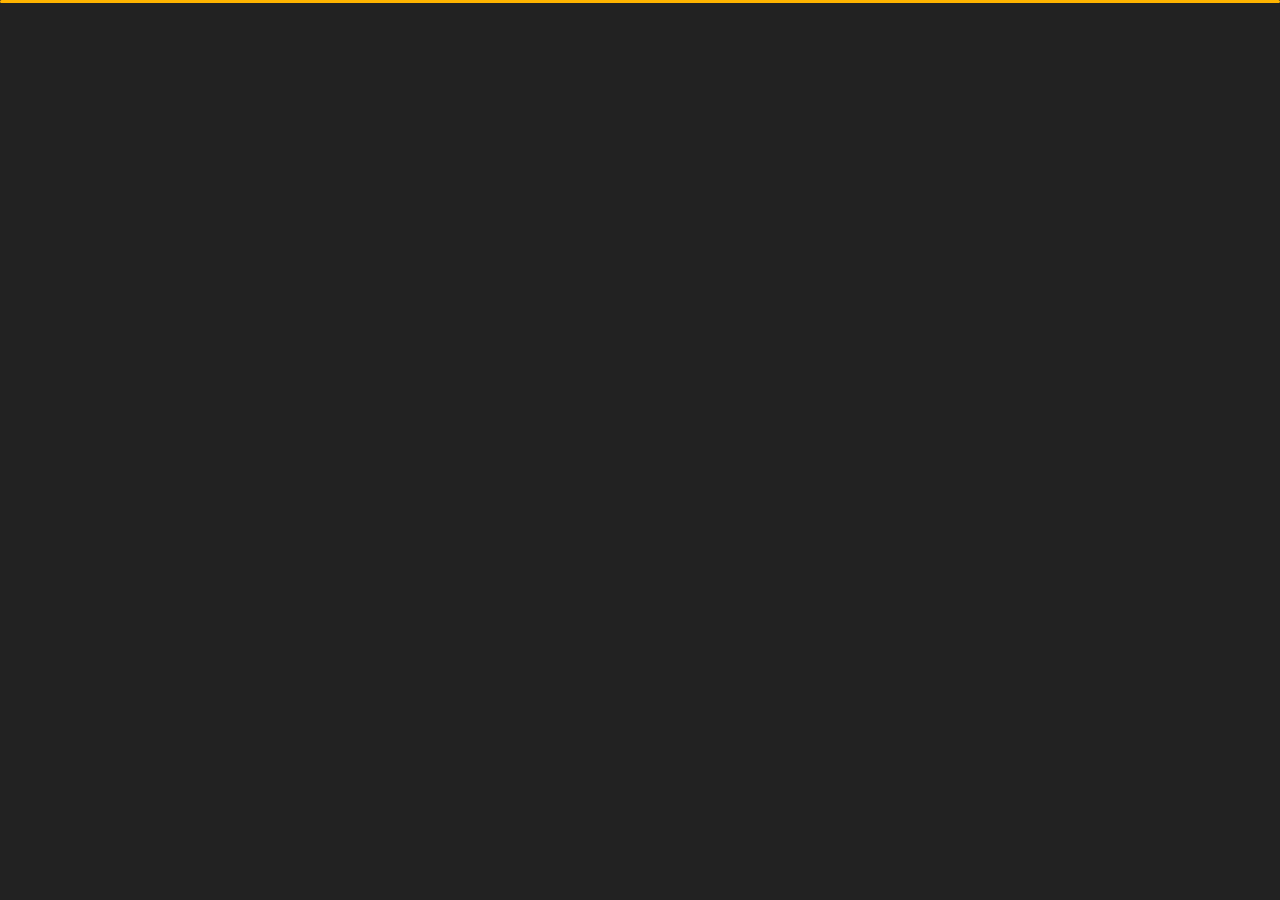
<file: index.html>
﻿<!DOCTYPE html>
<html lang="en">


<head>
    <meta charset="utf-8">
    <title> Personal Portfolio</title>
    <meta name="viewport" content="width=device-width, initial-scale=1">

    <!-- Template Google Fonts -->
    <link href="https://fonts.googleapis.com/css?family=Poppins:400,400i,500,500i,600,600i,700,700i,800,800i,900,900i" rel="stylesheet">
    <link href="https://fonts.googleapis.com/css?family=Open+Sans:300,400,400i,600,600i,700" rel="stylesheet">

    <!-- Template CSS Files -->
    <link href="css/bootstrap.min.css" rel="stylesheet">
    <link href="css/preloader.min.css" rel="stylesheet">
    <link href="css/circle.css" rel="stylesheet">
    <link href="css/font-awesome.min.css" rel="stylesheet">
    <link href="css/fm.revealator.jquery.min.css" rel="stylesheet">
    <link href="css/style.css" rel="stylesheet">

    <!-- CSS Skin File -->
    <link href="css/skins/yellow.css" rel="stylesheet">

    <!-- Live Style Switcher - demo only -->
    <link rel="alternate stylesheet" type="text/css" title="blue" href="css/skins/blue.css" />
    <link rel="alternate stylesheet" type="text/css" title="green" href="css/skins/green.css" />
    <link rel="alternate stylesheet" type="text/css" title="yellow" href="css/skins/yellow.css" />
    <link rel="alternate stylesheet" type="text/css" title="blueviolet" href="css/skins/blueviolet.css" />
    <link rel="alternate stylesheet" type="text/css" title="goldenrod" href="css/skins/goldenrod.css" />
    <link rel="alternate stylesheet" type="text/css" title="magenta" href="css/skins/magenta.css" />
    <link rel="alternate stylesheet" type="text/css" title="orange" href="css/skins/orange.css" />
    <link rel="alternate stylesheet" type="text/css" title="purple" href="css/skins/purple.css" />
    <link rel="alternate stylesheet" type="text/css" title="red" href="css/skins/red.css" />
    <link rel="alternate stylesheet" type="text/css" title="yellowgreen" href="css/skins/yellowgreen.css" />
    <link rel="stylesheet" type="text/css" href="css/styleswitcher.css" />

    <!-- Modernizr JS File -->
    <script src="js/modernizr.custom.js"></script>
</head>

<body class="home">
<!-- Live Style Switcher Starts - demo only -->
<div id="switcher" class="">
    <div class="content-switcher">
        <h4>STYLE SWITCHER</h4>
        <ul>
            <li>
                <a href="#" onclick="setActiveStyleSheet('purple');" title="purple" class="color"><img src="img/styleswitcher/purple.png" alt="purple"/></a>
            </li>
            <li>
                <a href="#" onclick="setActiveStyleSheet('red');" title="red" class="color"><img src="img/styleswitcher/red.png" alt="red"/></a>
            </li>
            <li>
                <a href="#" onclick="setActiveStyleSheet('blueviolet');" title="blueviolet" class="color"><img src="img/styleswitcher/blueviolet.png" alt="blueviolet"/></a>
            </li>
            <li>
                <a href="#" onclick="setActiveStyleSheet('blue');" title="blue" class="color"><img src="img/styleswitcher/blue.png" alt="blue"/></a>
            </li>
            <li>
                <a href="#" onclick="setActiveStyleSheet('goldenrod');" title="goldenrod" class="color"><img src="img/styleswitcher/goldenrod.png" alt="goldenrod"/></a>
            </li>
            <li>
                <a href="#" onclick="setActiveStyleSheet('magenta');" title="magenta" class="color"><img src="img/styleswitcher/magenta.png" alt="magenta"/></a>
            </li>
            <li>
                <a href="#" onclick="setActiveStyleSheet('yellowgreen');" title="yellowgreen" class="color"><img src="img/styleswitcher/yellowgreen.png" alt="yellowgreen"/></a>
            </li>
            <li>
                <a href="#" onclick="setActiveStyleSheet('orange');" title="orange" class="color"><img src="img/styleswitcher/orange.png" alt="orange"/></a>
            </li>
            <li>
                <a href="#" onclick="setActiveStyleSheet('green');" title="green" class="color"><img src="img/styleswitcher/green.png" alt="green"/></a>
            </li>
            <li>
                <a href="#" onclick="setActiveStyleSheet('yellow');" title="yellow" class="color"><img src="img/styleswitcher/yellow.png" alt="yellow"/></a>
            </li>
        </ul>
           <div id="hideSwitcher">&times;</div>
    </div>
</div>
<div id="showSwitcher" class="styleSecondColor"><i class="fa fa-cog fa-spin"></i></div>
<!-- Live Style Switcher Ends - demo only -->
<!-- Header Starts -->
<header class="header" id="navbar-collapse-toggle">
    <!-- Fixed Navigation Starts -->
    <ul class="icon-menu d-none d-lg-block revealator-slideup revealator-once revealator-delay1">
        <li class="icon-box active">
            <i class="fa fa-home"></i>
            <a href="index.html">
                <h2>Home</h2>
            </a>
        </li>
        <li class="icon-box">
            <i class="fa fa-user"></i>
            <a href="about.html">
                <h2>About</h2>
            </a>
        </li>
        <li class="icon-box">
            <i class="fa fa-briefcase"></i>
            <a href="portfolio.html">
                <h2>Portfolio</h2>
            </a>
        </li>
        <li class="icon-box">
            <i class="fa fa-envelope-open"></i>
            <a href="contact.html">
                <h2>Contact</h2>
            </a>
        </li>
        <li class="icon-box">
            <i class="fa fa-comments"></i>
            <a href="blog.html">
                <h2>Blog</h2>
            </a>
        </li>
    </ul>
    <!-- Fixed Navigation Ends -->
    <!-- Mobile Menu Starts -->
    <nav role="navigation" class="d-block d-lg-none">
        <div id="menuToggle">
            <input type="checkbox" />
            <span></span>
            <span></span>
            <span></span>
            <ul class="list-unstyled" id="menu">
                <li class="active"><a href="index.html"><i class="fa fa-home"></i><span>Home</span></a></li>
                <li><a href="about.html"><i class="fa fa-user"></i><span>About</span></a></li>
                <li><a href="portfolio.html"><i class="fa fa-folder-open"></i><span>Portfolio</span></a></li>
                <li><a href="contact.html"><i class="fa fa-envelope-open"></i><span>Contact</span></a></li>
                <li><a href="blog.html"><i class="fa fa-comments"></i><span>Blog</span></a></li>
            </ul>
        </div>
    </nav>
    <!-- Mobile Menu Ends -->
</header>
<!-- Header Ends -->
<!-- Main Content Starts -->
<section class="container-fluid main-container container-home p-0 revealator-slideup revealator-once revealator-delay1">
    <div class="color-block d-none d-lg-block"></div>
    <div class="row home-details-container align-items-center">
        <div class="col-lg-4 bg position-fixed d-none d-lg-block"></div>
        <div class="col-12 col-lg-8 offset-lg-4 home-details text-left text-sm-center text-lg-left">
            <div>
                <img src="img/profile2-mobile.jpg" class="img-fluid main-img-mobile d-none d-sm-block d-lg-none" alt="my picture" />
                <h6 class="text-uppercase open-sans-font mb-0 d-block d-sm-none d-lg-block">hi there !</h6>
                <h1 class="text-uppercase poppins-font"><span>I'm</span> Rifatur Rahman</h1>
                <p class="open-sans-font">I'm a Full-Stack Developer , I am passionate about building excellent software that improves the lives of those around me.</p>
                <a href="about.html" class="btn btn-about">more about me</a>
            </div>
        </div>
    </div>
</section>
<!-- Main Content Ends -->

<!-- Template JS Files -->
<script src="js/jquery-3.5.0.min.js"></script>
<script src="js/styleswitcher.js"></script>
<script src="js/preloader.min.js"></script>
<script src="js/fm.revealator.jquery.min.js"></script>
<script src="js/imagesloaded.pkgd.min.js"></script>
<script src="js/masonry.pkgd.min.js"></script>
<script src="js/classie.js"></script>
<script src="js/cbpGridGallery.js"></script>
<script src="js/jquery.hoverdir.js"></script>
<script src="js/popper.min.js"></script>
<script src="js/bootstrap.js"></script>
<script src="js/custom.js"></script>

</body>

</html>
</file>
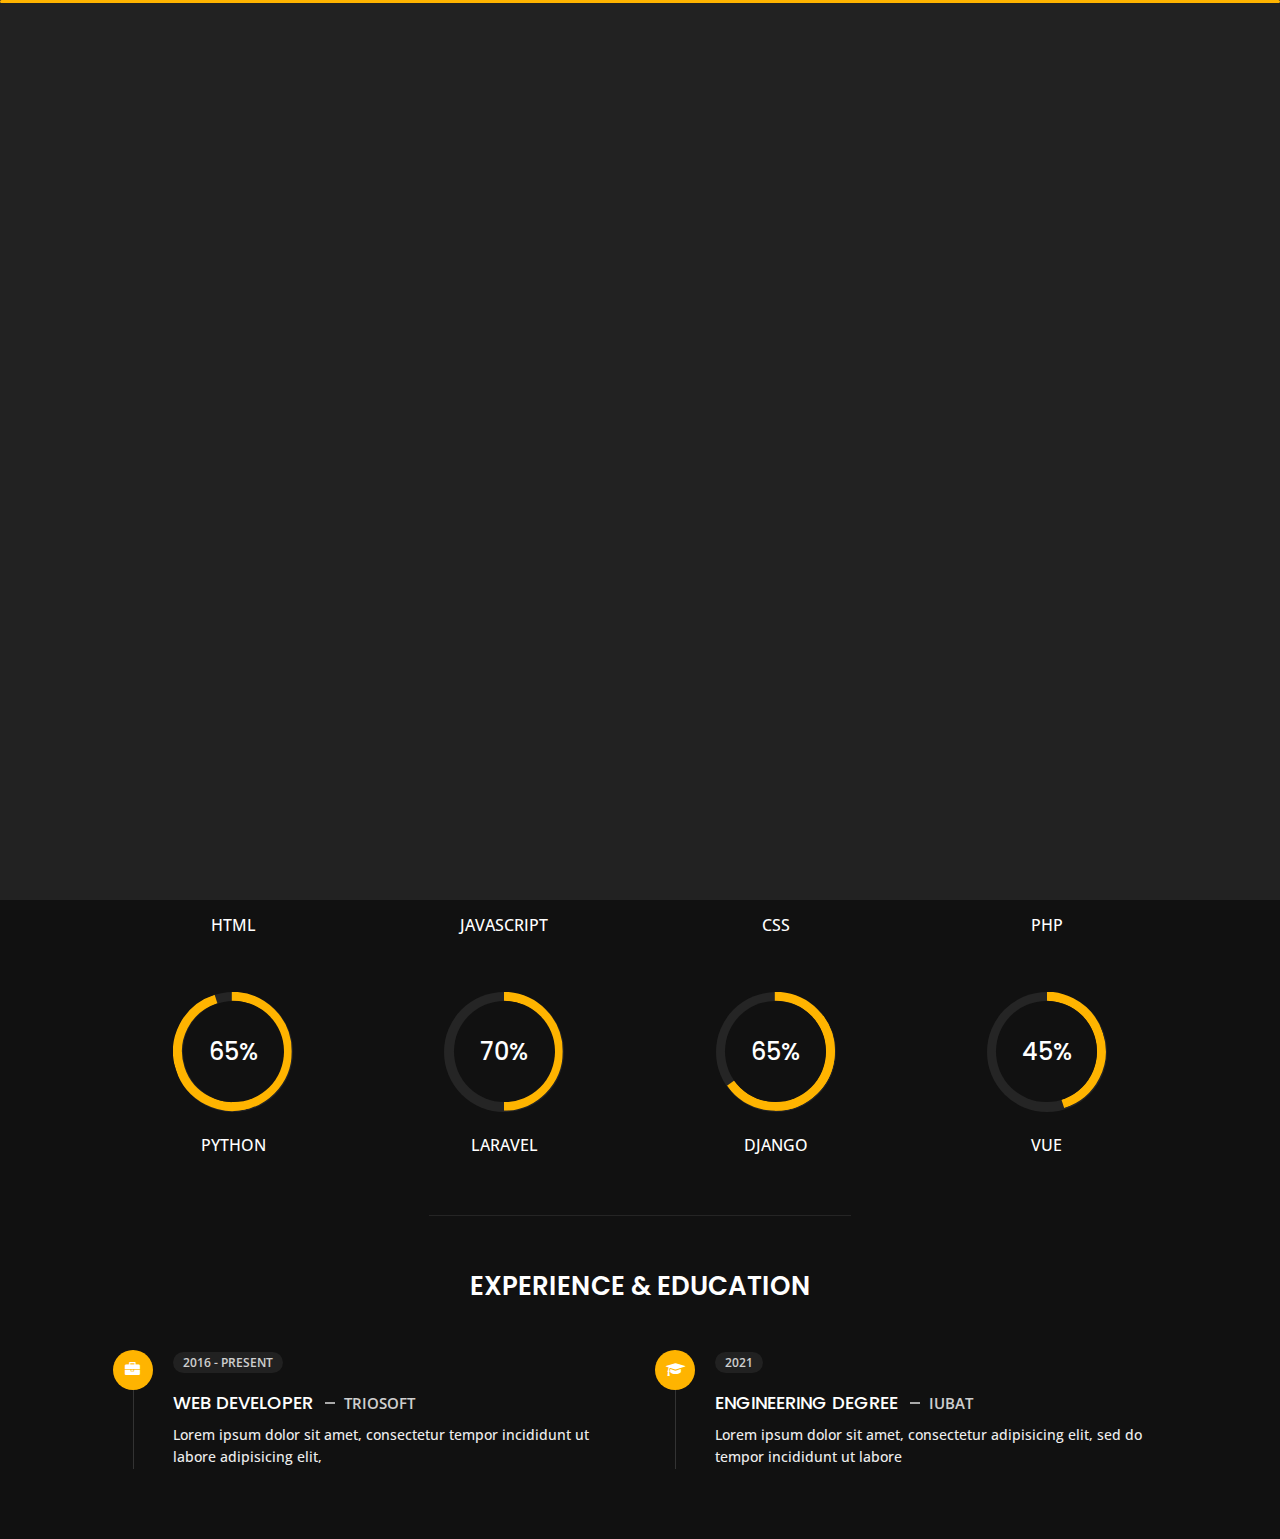
<file: about.html>
<!DOCTYPE html>
<html lang="en">


<head>
    <meta charset="utf-8">
    <title>About Personal Portfolio</title>
    <meta name="viewport" content="width=device-width, initial-scale=1">

    <!-- Template Google Fonts -->
    <link href="https://fonts.googleapis.com/css?family=Poppins:400,400i,500,500i,600,600i,700,700i,800,800i,900,900i" rel="stylesheet">
    <link href="https://fonts.googleapis.com/css?family=Open+Sans:300,400,400i,600,600i,700" rel="stylesheet">

    <!-- Template CSS Files -->
    <link href="css/bootstrap.min.css" rel="stylesheet">
    <link href="css/preloader.min.css" rel="stylesheet">
    <link href="css/circle.css" rel="stylesheet">
    <link href="css/font-awesome.min.css" rel="stylesheet">
    <link href="css/fm.revealator.jquery.min.css" rel="stylesheet">
    <link href="css/style.css" rel="stylesheet">

    <!-- CSS Skin File -->
    <link href="css/skins/yellow.css" rel="stylesheet">

    <!-- Live Style Switcher - demo only -->
    <link rel="alternate stylesheet" type="text/css" title="blue" href="css/skins/blue.css" />
    <link rel="alternate stylesheet" type="text/css" title="green" href="css/skins/green.css" />
    <link rel="alternate stylesheet" type="text/css" title="yellow" href="css/skins/yellow.css" />
    <link rel="alternate stylesheet" type="text/css" title="blueviolet" href="css/skins/blueviolet.css" />
    <link rel="alternate stylesheet" type="text/css" title="goldenrod" href="css/skins/goldenrod.css" />
    <link rel="alternate stylesheet" type="text/css" title="magenta" href="css/skins/magenta.css" />
    <link rel="alternate stylesheet" type="text/css" title="orange" href="css/skins/orange.css" />
    <link rel="alternate stylesheet" type="text/css" title="purple" href="css/skins/purple.css" />
    <link rel="alternate stylesheet" type="text/css" title="red" href="css/skins/red.css" />
    <link rel="alternate stylesheet" type="text/css" title="yellowgreen" href="css/skins/yellowgreen.css" />
    <link rel="stylesheet" type="text/css" href="css/styleswitcher.css" />

    <!-- Modernizr JS File -->
    <script src="js/modernizr.custom.js"></script>
</head>

<body class="about">
<!-- Live Style Switcher Starts - demo only -->
<div id="switcher" class="">
    <div class="content-switcher">
        <h4>STYLE SWITCHER</h4>
        <ul>
            <li>
                <a href="#" onclick="setActiveStyleSheet('purple');" title="purple" class="color"><img src="img/styleswitcher/purple.png" alt="purple"/></a>
            </li>
            <li>
                <a href="#" onclick="setActiveStyleSheet('red');" title="red" class="color"><img src="img/styleswitcher/red.png" alt="red"/></a>
            </li>
            <li>
                <a href="#" onclick="setActiveStyleSheet('blueviolet');" title="blueviolet" class="color"><img src="img/styleswitcher/blueviolet.png" alt="blueviolet"/></a>
            </li>
            <li>
                <a href="#" onclick="setActiveStyleSheet('blue');" title="blue" class="color"><img src="img/styleswitcher/blue.png" alt="blue"/></a>
            </li>
            <li>
                <a href="#" onclick="setActiveStyleSheet('goldenrod');" title="goldenrod" class="color"><img src="img/styleswitcher/goldenrod.png" alt="goldenrod"/></a>
            </li>
            <li>
                <a href="#" onclick="setActiveStyleSheet('magenta');" title="magenta" class="color"><img src="img/styleswitcher/magenta.png" alt="magenta"/></a>
            </li>
            <li>
                <a href="#" onclick="setActiveStyleSheet('yellowgreen');" title="yellowgreen" class="color"><img src="img/styleswitcher/yellowgreen.png" alt="yellowgreen"/></a>
            </li>
            <li>
                <a href="#" onclick="setActiveStyleSheet('orange');" title="orange" class="color"><img src="img/styleswitcher/orange.png" alt="orange"/></a>
            </li>
            <li>
                <a href="#" onclick="setActiveStyleSheet('green');" title="green" class="color"><img src="img/styleswitcher/green.png" alt="green"/></a>
            </li>
            <li>
                <a href="#" onclick="setActiveStyleSheet('yellow');" title="yellow" class="color"><img src="img/styleswitcher/yellow.png" alt="yellow"/></a>
            </li>
        </ul>

        <div id="hideSwitcher">&times;</div>
    </div>

</div>
<div id="showSwitcher" class="styleSecondColor"><i class="fa fa-cog fa-spin"></i></div>
<!-- Live Style Switcher Ends - demo only -->
<!-- Header Starts -->
<header class="header" id="navbar-collapse-toggle">
    <!-- Fixed Navigation Starts -->
    <ul class="icon-menu d-none d-lg-block revealator-slideup revealator-once revealator-delay1">
        <li class="icon-box">
            <i class="fa fa-home"></i>
            <a href="index.html">
                <h2>Home</h2>
            </a>
        </li>
        <li class="icon-box active">
            <i class="fa fa-user"></i>
            <a href="about.html">
                <h2>About</h2>
            </a>
        </li>
        <li class="icon-box">
            <i class="fa fa-briefcase"></i>
            <a href="portfolio.html">
                <h2>Portfolio</h2>
            </a>
        </li>
        <li class="icon-box">
            <i class="fa fa-envelope-open"></i>
            <a href="contact.html">
                <h2>Contact</h2>
            </a>
        </li>
        <li class="icon-box">
            <i class="fa fa-comments"></i>
            <a href="blog.html">
                <h2>Blog</h2>
            </a>
        </li>
    </ul>
    <!-- Fixed Navigation Ends -->
    <!-- Mobile Menu Starts -->
    <nav role="navigation" class="d-block d-lg-none">
        <div id="menuToggle">
            <input type="checkbox" />
            <span></span>
            <span></span>
            <span></span>
            <ul class="list-unstyled" id="menu">
                <li><a href="index.html"><i class="fa fa-home"></i><span>Home</span></a></li>
                <li class="active"><a href="about.html"><i class="fa fa-user"></i><span>About</span></a></li>
                <li><a href="portfolio.html"><i class="fa fa-folder-open"></i><span>Portfolio</span></a></li>
                <li><a href="contact.html"><i class="fa fa-envelope-open"></i><span>Contact</span></a></li>
                <li><a href="blog.html"><i class="fa fa-comments"></i><span>Blog</span></a></li>
            </ul>
        </div>
    </nav>
    <!-- Mobile Menu Ends -->
</header>
<!-- Header Ends -->
<!-- Page Title Starts -->
<section class="title-section text-left text-sm-center revealator-slideup revealator-once revealator-delay1">
    <h1>ABOUT <span>ME</span></h1>
    <span class="title-bg">Resume</span>
</section>
<!-- Page Title Ends -->
<!-- Main Content Starts -->
<section class="main-content revealator-slideup revealator-once revealator-delay1">
    <div class="container">
        <div class="row">
            <!-- Personal Info Starts -->
            <div class="col-12 col-lg-5 col-xl-6">
                <div class="row">
                    <div class="col-12">
                        <h3 class="text-uppercase custom-title mb-0 ft-wt-600">personal infos</h3>
                    </div>
                    <div class="col-12 d-block d-sm-none">
                        <img src="img/profile2-mobile.jpg" class="img-fluid main-img-mobile" alt="my picture" />
                    </div>
                    <div class="col-6">
                        <ul class="about-list list-unstyled open-sans-font">
                            <li> <span class="title">first name :</span> <span class="value d-block d-sm-inline-block d-lg-block d-xl-inline-block">Rifatur</span> </li>
                            <li> <span class="title">last name :</span> <span class="value d-block d-sm-inline-block d-lg-block d-xl-inline-block">Rahman</span> </li>
                            <li> <span class="title">Age :</span> <span class="value d-block d-sm-inline-block d-lg-block d-xl-inline-block">24 Years</span> </li>
                            <li> <span class="title">Nationality :</span> <span class="value d-block d-sm-inline-block d-lg-block d-xl-inline-block">Bangladeshi</span> </li>
                            <li> <span class="title">Freelance :</span> <span class="value d-block d-sm-inline-block d-lg-block d-xl-inline-block">Available</span> </li>
                        </ul>
                    </div>
                    <div class="col-6">
                        <ul class="about-list list-unstyled open-sans-font">
                            <li> <span class="title">Address :</span> <span class="value d-block d-sm-inline-block d-lg-block d-xl-inline-block">Dhaka Bangladesh</span> </li>
                            <li> <span class="title">phone :</span> <span class="value d-block d-sm-inline-block d-lg-block d-xl-inline-block">+8801868428129</span> </li>
                            <li> <span class="title">Email :</span> <span class="value d-block d-sm-inline-block d-lg-block d-xl-inline-block">rifatur.iubat@gmail.com</span> </li>
                            <li> <span class="title">Skype :</span> <span class="value d-block d-sm-inline-block d-lg-block d-xl-inline-block">Rifatur Rahman</span> </li>
                            <li> <span class="title">langages :</span> <span class="value d-block d-sm-inline-block d-lg-block d-xl-inline-block">Bengali, English</span> </li>
                        </ul>
                    </div>
                    <div class="col-12 mt-3">
                        <a href="about.html" class="btn btn-download">Download CV</a>
                    </div>
                </div>
            </div>
            <!-- Personal Info Ends -->
            <!-- Boxes Starts -->
            <div class="col-12 col-lg-7 col-xl-6 mt-5 mt-lg-0">
                <div class="row">
                    <div class="col-6">
                        <div class="box-stats with-margin">
                            <h3 class="poppins-font position-relative">3</h3>
                            <p class="open-sans-font m-0 position-relative text-uppercase">years of <span class="d-block">experience</span></p>
                        </div>
                    </div>
                    <div class="col-6">
                        <div class="box-stats with-margin">
                            <h3 class="poppins-font position-relative">15</h3>
                            <p class="open-sans-font m-0 position-relative text-uppercase">completed <span class="d-block">projects</span></p>
                        </div>
                    </div>
                    <div class="col-6">
                        <div class="box-stats">
                            <h3 class="poppins-font position-relative">2</h3>
                            <p class="open-sans-font m-0 position-relative text-uppercase">Happy<span class="d-block">customers</span></p>
                        </div>
                    </div>
                    <div class="col-6">
                        <div class="box-stats">
                            <h3 class="poppins-font position-relative">1</h3>
                            <p class="open-sans-font m-0 position-relative text-uppercase">awards <span class="d-block">won</span></p>
                        </div>
                    </div>
                </div>
            </div>
            <!-- Boxes Ends -->
        </div>
        <hr class="separator">
        <!-- Skills Starts -->
        <div class="row">
            <div class="col-12">
                <h3 class="text-uppercase pb-4 pb-sm-5 mb-3 mb-sm-0 text-left text-sm-center custom-title ft-wt-600">My Skills</h3>
            </div>
            <div class="col-6 col-md-3 mb-3 mb-sm-5">
                <div class="c100 p25">
                    <span>75%</span>
                    <div class="slice">
                        <div class="bar"></div>
                        <div class="fill"></div>
                    </div>
                </div>
                <h6 class="text-uppercase open-sans-font text-center mt-2 mt-sm-4">html</h6>
            </div>
            <div class="col-6 col-md-3 mb-3 mb-sm-5">
                <div class="c100 p89">
                    <span>69%</span>
                    <div class="slice">
                        <div class="bar"></div>
                        <div class="fill"></div>
                    </div>
                </div>
                <h6 class="text-uppercase open-sans-font text-center mt-2 mt-sm-4">javascript</h6>
            </div>
            <div class="col-6 col-md-3 mb-3 mb-sm-5">
                <div class="c100 p70">
                    <span>70%</span>
                    <div class="slice">
                        <div class="bar"></div>
                        <div class="fill"></div>
                    </div>
                </div>
                <h6 class="text-uppercase open-sans-font text-center mt-2 mt-sm-4">css</h6>
            </div>
            <div class="col-6 col-md-3 mb-3 mb-sm-5">
                <div class="c100 p66">
                    <span>76%</span>
                    <div class="slice">
                        <div class="bar"></div>
                        <div class="fill"></div>
                    </div>
                </div>
                <h6 class="text-uppercase open-sans-font text-center mt-2 mt-sm-4">php</h6>
            </div>
            <div class="col-6 col-md-3 mb-3 mb-sm-5">
                <div class="c100 p95">
                    <span>65%</span>
                    <div class="slice">
                        <div class="bar"></div>
                        <div class="fill"></div>
                    </div>
                </div>
                <h6 class="text-uppercase open-sans-font text-center mt-2 mt-sm-4">Python</h6>
            </div>
            <div class="col-6 col-md-3 mb-3 mb-sm-5">
                <div class="c100 p50">
                    <span>70%</span>
                    <div class="slice">
                        <div class="bar"></div>
                        <div class="fill"></div>
                    </div>
                </div>
                <h6 class="text-uppercase open-sans-font text-center mt-2 mt-sm-4">Laravel</h6>
            </div>
            <div class="col-6 col-md-3 mb-3 mb-sm-5">
                <div class="c100 p65">
                    <span>65%</span>
                    <div class="slice">
                        <div class="bar"></div>
                        <div class="fill"></div>
                    </div>
                </div>
                <h6 class="text-uppercase open-sans-font text-center mt-2 mt-sm-4">Django</h6>
            </div>
            <div class="col-6 col-md-3 mb-3 mb-sm-5">
                <div class="c100 p45">
                    <span>45%</span>
                    <div class="slice">
                        <div class="bar"></div>
                        <div class="fill"></div>
                    </div>
                </div>
                <h6 class="text-uppercase open-sans-font text-center mt-2 mt-sm-4">Vue</h6>
            </div>
        </div>
        <!-- Skills Ends -->
        <hr class="separator mt-1">
        <!-- Experience & Education Starts -->
        <div class="row">
            <div class="col-12">
                <h3 class="text-uppercase pb-5 mb-0 text-left text-sm-center custom-title ft-wt-600">Experience <span>&</span> Education</h3>
            </div>
            <div class="col-lg-6 m-15px-tb">
                <div class="resume-box">
                    <ul>
                        <li>
                            <div class="icon">
                                <i class="fa fa-briefcase"></i>
                            </div>
                            <span class="time open-sans-font text-uppercase">2016 - Present</span>
                            <h5 class="poppins-font text-uppercase">Web Developer <span class="place open-sans-font"> TrioSoft</span></h5>
                            <p class="open-sans-font">Lorem ipsum dolor sit amet, consectetur tempor incididunt ut labore adipisicing elit, </p>
                        </li>

                    </ul>
                </div>
            </div>
            <div class="col-lg-6 m-15px-tb">
                <div class="resume-box">
                    <ul>
                        <li>
                            <div class="icon">
                                <i class="fa fa-graduation-cap"></i>
                            </div>
                            <span class="time open-sans-font text-uppercase">2021</span>
                            <h5 class="poppins-font text-uppercase">Engineering Degree <span class="place open-sans-font">IUBAT</span></h5>
                            <p class="open-sans-font">Lorem ipsum dolor sit amet, consectetur adipisicing elit, sed do tempor incididunt ut labore</p>
                        </li>

                    </ul>
                </div>
            </div>
        </div>
        <!-- Experience & Education Ends -->
    </div>
</section>
<!-- Main Content Ends -->

<!-- Template JS Files -->
<script src="js/jquery-3.5.0.min.js"></script>
<script src="js/styleswitcher.js"></script>
<script src="js/preloader.min.js"></script>
<script src="js/fm.revealator.jquery.min.js"></script>
<script src="js/imagesloaded.pkgd.min.js"></script>
<script src="js/masonry.pkgd.min.js"></script>
<script src="js/classie.js"></script>
<script src="js/cbpGridGallery.js"></script>
<script src="js/jquery.hoverdir.js"></script>
<script src="js/popper.min.js"></script>
<script src="js/bootstrap.js"></script>
<script src="js/custom.js"></script>

</body>


</html>
</file>
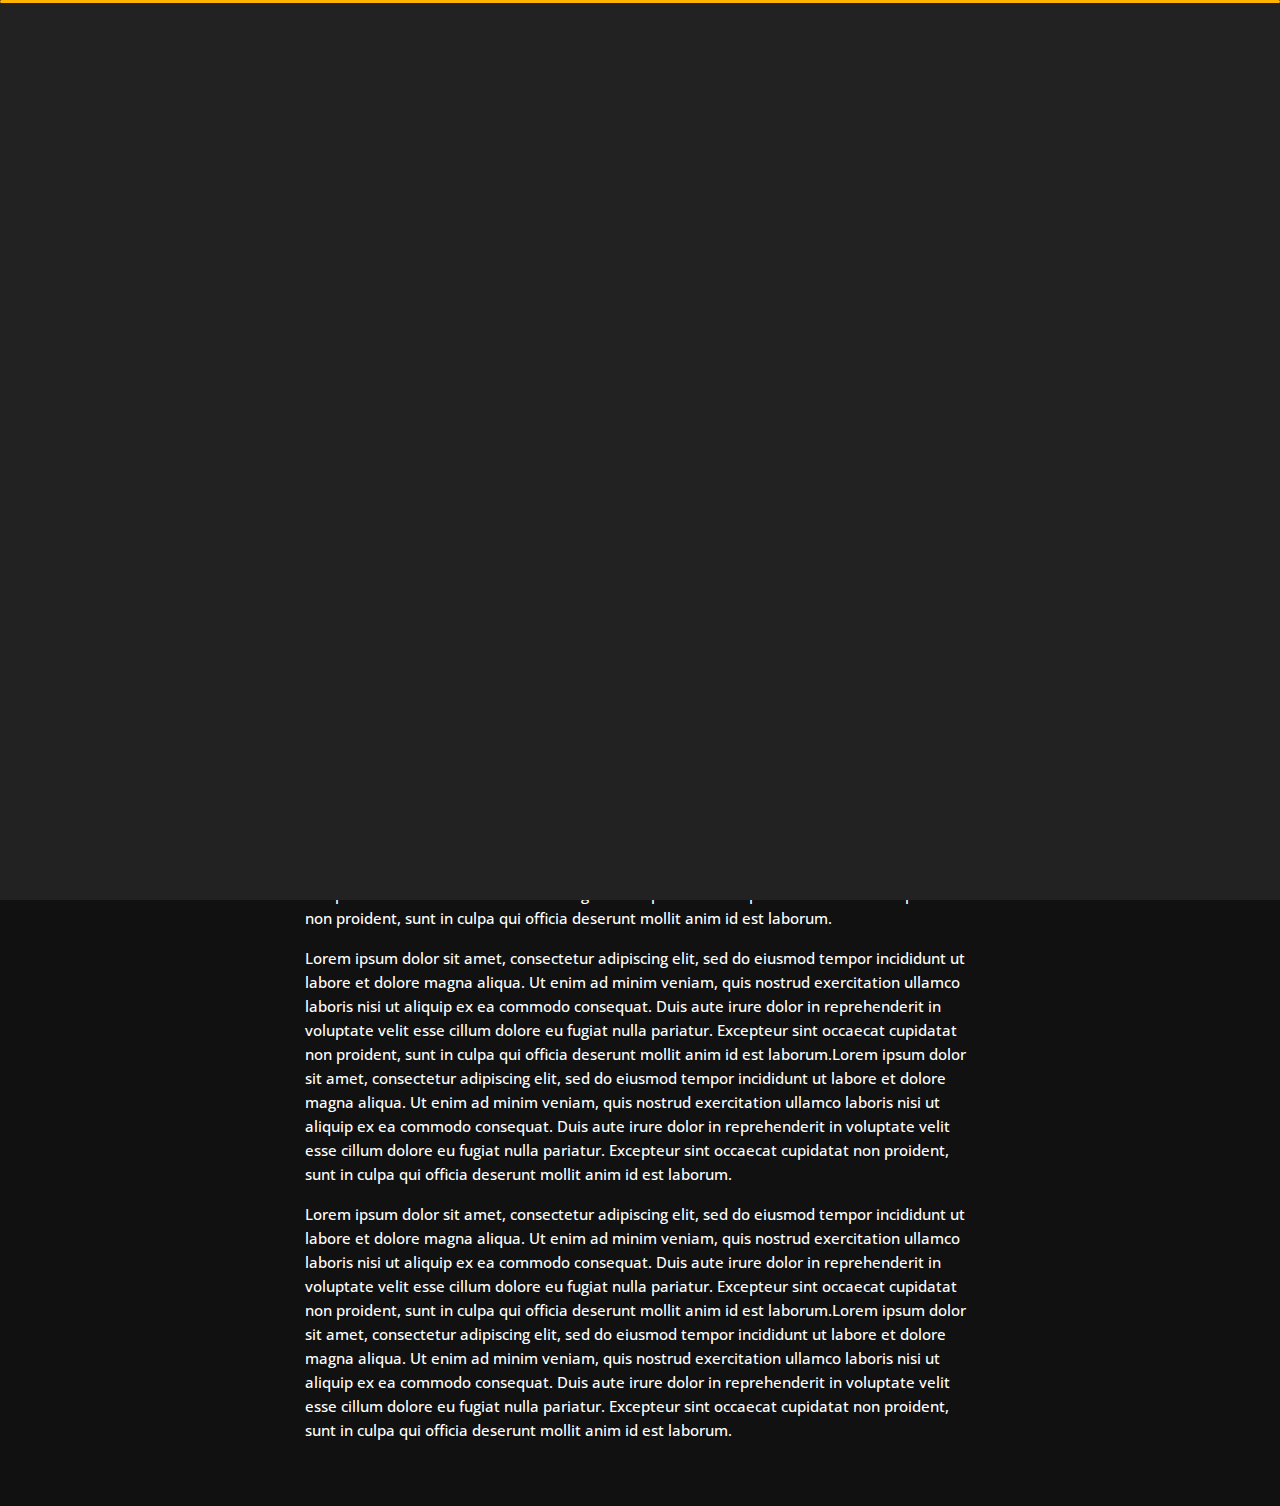
<file: blog-post.html>
<!DOCTYPE html>
<html lang="en">


<head>
    <meta charset="utf-8">
    <title>Blog - Personal Portfolio</title>
    <meta name="viewport" content="width=device-width, initial-scale=1">

    <!-- Template Google Fonts -->
    <link href="https://fonts.googleapis.com/css?family=Poppins:400,400i,500,500i,600,600i,700,700i,800,800i,900,900i" rel="stylesheet">
    <link href="https://fonts.googleapis.com/css?family=Open+Sans:300,400,400i,600,600i,700" rel="stylesheet">

    <!-- Template CSS Files -->
    <link href="css/bootstrap.min.css" rel="stylesheet">
    <link href="css/preloader.min.css" rel="stylesheet">
    <link href="css/circle.css" rel="stylesheet">
    <link href="css/font-awesome.min.css" rel="stylesheet">
    <link href="css/fm.revealator.jquery.min.css" rel="stylesheet">
    <link href="css/style.css" rel="stylesheet">

    <!-- CSS Skin File -->
    <link href="css/skins/yellow.css" rel="stylesheet">

    <!-- Live Style Switcher - demo only -->
    <link rel="alternate stylesheet" type="text/css" title="blue" href="css/skins/blue.css" />
    <link rel="alternate stylesheet" type="text/css" title="green" href="css/skins/green.css" />
    <link rel="alternate stylesheet" type="text/css" title="yellow" href="css/skins/yellow.css" />
    <link rel="alternate stylesheet" type="text/css" title="blueviolet" href="css/skins/blueviolet.css" />
    <link rel="alternate stylesheet" type="text/css" title="goldenrod" href="css/skins/goldenrod.css" />
    <link rel="alternate stylesheet" type="text/css" title="magenta" href="css/skins/magenta.css" />
    <link rel="alternate stylesheet" type="text/css" title="orange" href="css/skins/orange.css" />
    <link rel="alternate stylesheet" type="text/css" title="purple" href="css/skins/purple.css" />
    <link rel="alternate stylesheet" type="text/css" title="red" href="css/skins/red.css" />
    <link rel="alternate stylesheet" type="text/css" title="yellowgreen" href="css/skins/yellowgreen.css" />
    <link rel="stylesheet" type="text/css" href="css/styleswitcher.css" />

    <!-- Modernizr JS File -->
    <script src="js/modernizr.custom.js"></script>
</head>

<body class="blog-post">
<!-- Live Style Switcher Starts - demo only -->
<div id="switcher" class="">
    <div class="content-switcher">
        <h4>STYLE SWITCHER</h4>
        <ul>
            <li>
                <a href="#" onclick="setActiveStyleSheet('purple');" title="purple" class="color"><img src="img/styleswitcher/purple.png" alt="purple"/></a>
            </li>
            <li>
                <a href="#" onclick="setActiveStyleSheet('red');" title="red" class="color"><img src="img/styleswitcher/red.png" alt="red"/></a>
            </li>
            <li>
                <a href="#" onclick="setActiveStyleSheet('blueviolet');" title="blueviolet" class="color"><img src="img/styleswitcher/blueviolet.png" alt="blueviolet"/></a>
            </li>
            <li>
                <a href="#" onclick="setActiveStyleSheet('blue');" title="blue" class="color"><img src="img/styleswitcher/blue.png" alt="blue"/></a>
            </li>
            <li>
                <a href="#" onclick="setActiveStyleSheet('goldenrod');" title="goldenrod" class="color"><img src="img/styleswitcher/goldenrod.png" alt="goldenrod"/></a>
            </li>
            <li>
                <a href="#" onclick="setActiveStyleSheet('magenta');" title="magenta" class="color"><img src="img/styleswitcher/magenta.png" alt="magenta"/></a>
            </li>
            <li>
                <a href="#" onclick="setActiveStyleSheet('yellowgreen');" title="yellowgreen" class="color"><img src="img/styleswitcher/yellowgreen.png" alt="yellowgreen"/></a>
            </li>
            <li>
                <a href="#" onclick="setActiveStyleSheet('orange');" title="orange" class="color"><img src="img/styleswitcher/orange.png" alt="orange"/></a>
            </li>
            <li>
                <a href="#" onclick="setActiveStyleSheet('green');" title="green" class="color"><img src="img/styleswitcher/green.png" alt="green"/></a>
            </li>
            <li>
                <a href="#" onclick="setActiveStyleSheet('yellow');" title="yellow" class="color"><img src="img/styleswitcher/yellow.png" alt="yellow"/></a>
            </li>
        </ul>

       <div id="hideSwitcher">&times;</div>
    </div>
</div>
<div id="showSwitcher" class="styleSecondColor"><i class="fa fa-cog fa-spin"></i></div>
<!-- Live Style Switcher Ends - demo only -->
<!-- Header Starts -->
<header class="header" id="navbar-collapse-toggle">
    <!-- Fixed Navigation Starts -->
    <ul class="icon-menu d-none d-lg-block revealator-slideup revealator-once revealator-delay1">
        <li class="icon-box">
            <i class="fa fa-home"></i>
            <a href="index.html">
                <h2>Home</h2>
            </a>
        </li>
        <li class="icon-box">
            <i class="fa fa-user"></i>
            <a href="about.html">
                <h2>About</h2>
            </a>
        </li>
        <li class="icon-box">
            <i class="fa fa-briefcase"></i>
            <a href="portfolio.html">
                <h2>Portfolio</h2>
            </a>
        </li>
        <li class="icon-box">
            <i class="fa fa-envelope-open"></i>
            <a href="contact.html">
                <h2>Contact</h2>
            </a>
        </li>
        <li class="icon-box active">
            <i class="fa fa-comments"></i>
            <a href="blog.html">
                <h2>Blog</h2>
            </a>
        </li>
    </ul>
    <!-- Fixed Navigation Ends -->
    <!-- Mobile Menu Starts -->
    <nav role="navigation" class="d-block d-lg-none">
        <div id="menuToggle">
            <input type="checkbox" />
            <span></span>
            <span></span>
            <span></span>
            <ul class="list-unstyled" id="menu">
                <li><a href="index.html"><i class="fa fa-home"></i><span>Home</span></a></li>
                <li><a href="about.html"><i class="fa fa-user"></i><span>About</span></a></li>
                <li><a href="portfolio.html"><i class="fa fa-folder-open"></i><span>Portfolio</span></a></li>
                <li><a href="contact.html"><i class="fa fa-envelope-open"></i><span>Contact</span></a></li>
                <li class="active"><a href="blog.html"><i class="fa fa-comments"></i><span>Blog</span></a></li>
            </ul>
        </div>
    </nav>
    <!-- Mobile Menu Ends -->
</header>
<!-- Header Ends -->
<!-- Page Title Starts -->
<section class="title-section text-left text-sm-center revealator-slideup revealator-once revealator-delay1">
    <h1>my <span>blog</span></h1>
    <span class="title-bg">posts</span>
</section>
<!-- Page Title Ends -->
<!-- Main Content Starts -->
<section class="main-content revealator-slideup revealator-once revealator-delay1">
    <div class="container">
        <div class="row">
            <!-- Article Starts -->
            <article class="col-12">
                <!-- Meta Starts -->
                <div class="meta open-sans-font">
                    <span><i class="fa fa-user"></i> steve</span>
                    <span class="date"><i class="fa fa-calendar"></i> 9 January 2017</span>
                    <span><i class="fa fa-tags"></i> wordpress, business, economy, design</span>
                </div>
                <!-- Meta Ends -->
                <!-- Article Content Starts -->
                <h1 class="text-uppercase text-capitalize">Everything You Need to Know About Web Accessibility</h1>
                <img src="img/blog/blog-post-1.jpg" class="img-fluid" alt="Blog image"/>
                <div class="blog-excerpt open-sans-font pb-5">
                    <p>Lorem ipsum dolor sit amet, consectetur adipiscing elit, sed do eiusmod tempor incididunt ut labore et dolore magna aliqua. Ut enim ad minim veniam, quis nostrud exercitation ullamco laboris nisi ut aliquip ex ea commodo consequat.
                        Duis aute irure dolor in reprehenderit in voluptate velit esse cillum dolore eu fugiat nulla pariatur. Excepteur sint occaecat cupidatat non proident, sunt in culpa qui officia deserunt mollit anim id est laborum.</p>
                    <p>Lorem ipsum dolor sit amet, consectetur adipiscing elit, sed do eiusmod tempor incididunt ut labore et dolore magna aliqua. Ut enim ad minim veniam, quis nostrud exercitation ullamco laboris nisi ut aliquip ex ea commodo consequat.
                        Duis aute irure dolor in reprehenderit in voluptate velit esse cillum dolore eu fugiat nulla pariatur. Excepteur sint occaecat cupidatat non proident, sunt in culpa qui officia deserunt mollit anim id est laborum.Lorem ipsum
                        dolor sit amet, consectetur adipiscing elit, sed do eiusmod tempor incididunt ut labore et dolore magna aliqua. Ut enim ad minim veniam, quis nostrud exercitation ullamco laboris nisi ut aliquip ex ea commodo consequat. Duis
                        aute irure dolor in reprehenderit in voluptate velit esse cillum dolore eu fugiat nulla pariatur. Excepteur sint occaecat cupidatat non proident, sunt in culpa qui officia deserunt mollit anim id est laborum.</p>
                    <p>Lorem ipsum dolor sit amet, consectetur adipiscing elit, sed do eiusmod tempor incididunt ut labore et dolore magna aliqua. Ut enim ad minim veniam, quis nostrud exercitation ullamco laboris nisi ut aliquip ex ea commodo consequat.
                        Duis aute irure dolor in reprehenderit in voluptate velit esse cillum dolore eu fugiat nulla pariatur. Excepteur sint occaecat cupidatat non proident, sunt in culpa qui officia deserunt mollit anim id est laborum.Lorem ipsum
                        dolor sit amet, consectetur adipiscing elit, sed do eiusmod tempor incididunt ut labore et dolore magna aliqua. Ut enim ad minim veniam, quis nostrud exercitation ullamco laboris nisi ut aliquip ex ea commodo consequat. Duis
                        aute irure dolor in reprehenderit in voluptate velit esse cillum dolore eu fugiat nulla pariatur. Excepteur sint occaecat cupidatat non proident, sunt in culpa qui officia deserunt mollit anim id est laborum.</p>
                </div>
                <!-- Article Content Ends -->
            </article>
            <!-- Article Ends -->
        </div>
    </div>
</section>
<!-- Template JS Files -->
<script src="js/jquery-3.5.0.min.js"></script>
<script src="js/styleswitcher.js"></script>
<script src="js/preloader.min.js"></script>
<script src="js/fm.revealator.jquery.min.js"></script>
<script src="js/imagesloaded.pkgd.min.js"></script>
<script src="js/masonry.pkgd.min.js"></script>
<script src="js/classie.js"></script>
<script src="js/cbpGridGallery.js"></script>
<script src="js/jquery.hoverdir.js"></script>
<script src="js/popper.min.js"></script>
<script src="js/bootstrap.js"></script>
<script src="js/custom.js"></script>

</body>


</html>
</file>
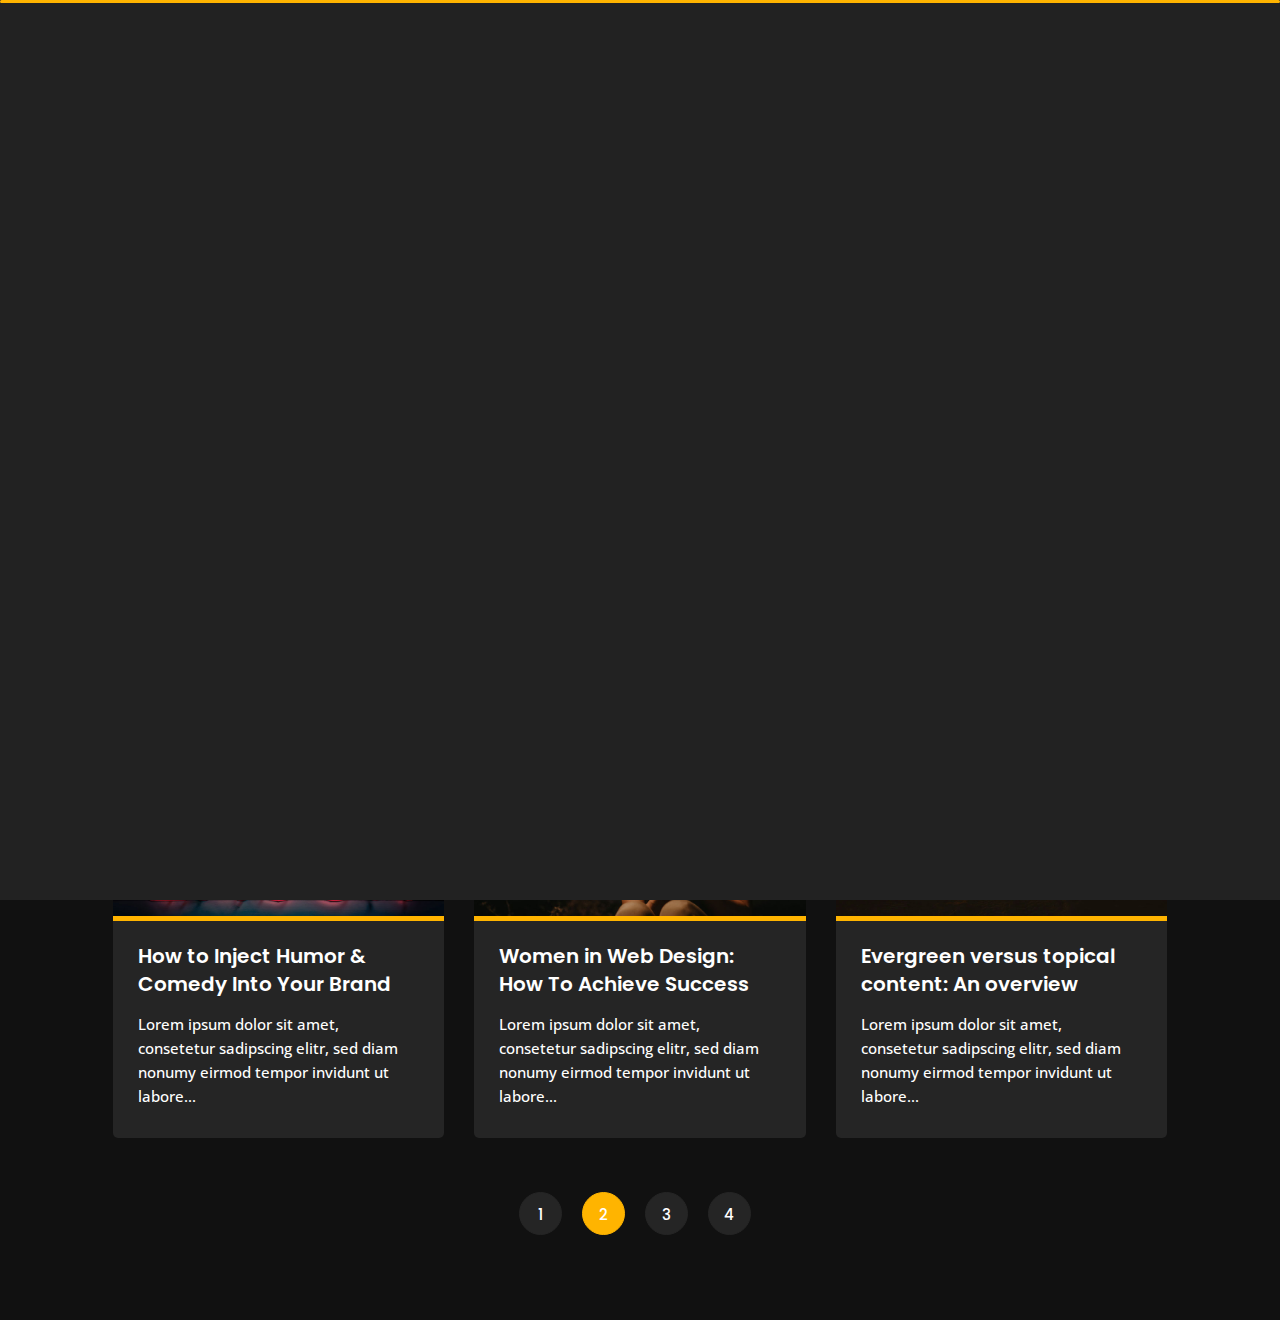
<file: blog.html>
﻿<!DOCTYPE html>
<html lang="en">


<head>
    <meta charset="utf-8">
    <title>Blog - Personal Portfolio</title>
    <meta name="viewport" content="width=device-width, initial-scale=1">

    <!-- Template Google Fonts -->
    <link href="https://fonts.googleapis.com/css?family=Poppins:400,400i,500,500i,600,600i,700,700i,800,800i,900,900i" rel="stylesheet">
    <link href="https://fonts.googleapis.com/css?family=Open+Sans:300,400,400i,600,600i,700" rel="stylesheet">

    <!-- Template CSS Files -->
    <link href="css/bootstrap.min.css" rel="stylesheet">
    <link href="css/preloader.min.css" rel="stylesheet">
    <link href="css/circle.css" rel="stylesheet">
    <link href="css/font-awesome.min.css" rel="stylesheet">
    <link href="css/fm.revealator.jquery.min.css" rel="stylesheet">
    <link href="css/style.css" rel="stylesheet">

    <!-- CSS Skin File -->
    <link href="css/skins/yellow.css" rel="stylesheet">

    <!-- Live Style Switcher - demo only -->
    <link rel="alternate stylesheet" type="text/css" title="blue" href="css/skins/blue.css" />
    <link rel="alternate stylesheet" type="text/css" title="green" href="css/skins/green.css" />
    <link rel="alternate stylesheet" type="text/css" title="yellow" href="css/skins/yellow.css" />
    <link rel="alternate stylesheet" type="text/css" title="blueviolet" href="css/skins/blueviolet.css" />
    <link rel="alternate stylesheet" type="text/css" title="goldenrod" href="css/skins/goldenrod.css" />
    <link rel="alternate stylesheet" type="text/css" title="magenta" href="css/skins/magenta.css" />
    <link rel="alternate stylesheet" type="text/css" title="orange" href="css/skins/orange.css" />
    <link rel="alternate stylesheet" type="text/css" title="purple" href="css/skins/purple.css" />
    <link rel="alternate stylesheet" type="text/css" title="red" href="css/skins/red.css" />
    <link rel="alternate stylesheet" type="text/css" title="yellowgreen" href="css/skins/yellowgreen.css" />
    <link rel="stylesheet" type="text/css" href="css/styleswitcher.css" />

    <!-- Modernizr JS File -->
    <script src="js/modernizr.custom.js"></script>
</head>

<body class="blog">
<!-- Live Style Switcher Starts - demo only -->
<div id="switcher" class="">
    <div class="content-switcher">
        <h4>STYLE SWITCHER</h4>
        <ul>
            <li>
                <a href="#" onclick="setActiveStyleSheet('purple');" title="purple" class="color"><img src="img/styleswitcher/purple.png" alt="purple"/></a>
            </li>
            <li>
                <a href="#" onclick="setActiveStyleSheet('red');" title="red" class="color"><img src="img/styleswitcher/red.png" alt="red"/></a>
            </li>
            <li>
                <a href="#" onclick="setActiveStyleSheet('blueviolet');" title="blueviolet" class="color"><img src="img/styleswitcher/blueviolet.png" alt="blueviolet"/></a>
            </li>
            <li>
                <a href="#" onclick="setActiveStyleSheet('blue');" title="blue" class="color"><img src="img/styleswitcher/blue.png" alt="blue"/></a>
            </li>
            <li>
                <a href="#" onclick="setActiveStyleSheet('goldenrod');" title="goldenrod" class="color"><img src="img/styleswitcher/goldenrod.png" alt="goldenrod"/></a>
            </li>
            <li>
                <a href="#" onclick="setActiveStyleSheet('magenta');" title="magenta" class="color"><img src="img/styleswitcher/magenta.png" alt="magenta"/></a>
            </li>
            <li>
                <a href="#" onclick="setActiveStyleSheet('yellowgreen');" title="yellowgreen" class="color"><img src="img/styleswitcher/yellowgreen.png" alt="yellowgreen"/></a>
            </li>
            <li>
                <a href="#" onclick="setActiveStyleSheet('orange');" title="orange" class="color"><img src="img/styleswitcher/orange.png" alt="orange"/></a>
            </li>
            <li>
                <a href="#" onclick="setActiveStyleSheet('green');" title="green" class="color"><img src="img/styleswitcher/green.png" alt="green"/></a>
            </li>
            <li>
                <a href="#" onclick="setActiveStyleSheet('yellow');" title="yellow" class="color"><img src="img/styleswitcher/yellow.png" alt="yellow"/></a>
            </li>
        </ul>

       <div id="hideSwitcher">&times;</div>
    </div>
</div>
<div id="showSwitcher" class="styleSecondColor"><i class="fa fa-cog fa-spin"></i></div>
<!-- Live Style Switcher Ends - demo only -->
<!-- Header Starts -->
<header class="header" id="navbar-collapse-toggle">
    <!-- Fixed Navigation Starts -->
    <ul class="icon-menu d-none d-lg-block revealator-slideup revealator-once revealator-delay1">
        <li class="icon-box">
            <i class="fa fa-home"></i>
            <a href="index.html">
                <h2>Home</h2>
            </a>
        </li>
        <li class="icon-box">
            <i class="fa fa-user"></i>
            <a href="about.html">
                <h2>About</h2>
            </a>
        </li>
        <li class="icon-box">
            <i class="fa fa-briefcase"></i>
            <a href="portfolio.html">
                <h2>Portfolio</h2>
            </a>
        </li>
        <li class="icon-box">
            <i class="fa fa-envelope-open"></i>
            <a href="contact.html">
                <h2>Contact</h2>
            </a>
        </li>
        <li class="icon-box active">
            <i class="fa fa-comments"></i>
            <a href="blog.html">
                <h2>Blog</h2>
            </a>
        </li>
    </ul>
    <!-- Fixed Navigation Ends -->
    <!-- Mobile Menu Starts -->
    <nav role="navigation" class="d-block d-lg-none">
        <div id="menuToggle">
            <input type="checkbox" />
            <span></span>
            <span></span>
            <span></span>
            <ul class="list-unstyled" id="menu">
                <li><a href="index.html"><i class="fa fa-home"></i><span>Home</span></a></li>
                <li><a href="about.html"><i class="fa fa-user"></i><span>About</span></a></li>
                <li><a href="portfolio.html"><i class="fa fa-folder-open"></i><span>Portfolio</span></a></li>
                <li><a href="contact.html"><i class="fa fa-envelope-open"></i><span>Contact</span></a></li>
                <li class="active"><a href="blog.html"><i class="fa fa-comments"></i><span>Blog</span></a></li>
            </ul>
        </div>
    </nav>
    <!-- Mobile Menu Ends -->
</header>
<!-- Header Ends -->
<!-- Page Title Starts -->
<section class="title-section text-left text-sm-center revealator-slideup revealator-once revealator-delay1">
    <h1>my <span>blog</span></h1>
    <span class="title-bg">posts</span>
</section>
<!-- Page Title Ends -->
<!-- Main Content Starts -->
<section class="main-content revealator-slideup revealator-once revealator-delay1">
    <div class="container">
        <!-- Articles Starts -->
        <div class="row">
            <!-- Article Starts -->
            <div class="col-12 col-md-6 col-lg-6 col-xl-4 mb-30">
                <article class="post-container">
                    <div class="post-thumb">
                        <a href="blog-post.html" class="d-block position-relative overflow-hidden">
                            <img src="img/blog/blog-post-1.jpg" class="img-fluid" alt="Blog Post">
                        </a>
                    </div>
                    <div class="post-content">
                        <div class="entry-header">
                            <h3><a href="blog-post.html">How to Own Your Audience by Creating an Email List</a></h3>
                        </div>
                        <div class="entry-content open-sans-font">
                            <p>Lorem ipsum dolor sit amet, consetetur sadipscing elitr, sed diam nonumy eirmod tempor invidunt ut labore...
                            </p>
                        </div>
                    </div>
                </article>
            </div>
            <!-- Article Ends -->
            <!-- Article Starts -->
            <div class="col-12 col-md-6 col-lg-6 col-xl-4 mb-30">
                <article class="post-container">
                    <div class="post-thumb">
                        <a href="blog-post.html" class="d-block position-relative overflow-hidden">
                            <img src="img/blog/blog-post-2.jpg" class="img-fluid" alt="">
                        </a>
                    </div>
                    <div class="post-content">
                        <div class="entry-header">
                            <h3><a href="blog-post.html">Top 10 Toolkits for Deep Learning in 2020</a></h3>
                        </div>
                        <div class="entry-content open-sans-font">
                            <p>Lorem ipsum dolor sit amet, consetetur sadipscing elitr, sed diam nonumy eirmod tempor invidunt ut labore...
                            </p>
                        </div>
                    </div>
                </article>
            </div>
            <!-- Article Ends -->
            <!-- Article Starts -->
            <div class="col-12 col-md-6 col-lg-6 col-xl-4 mb-30">
                <article class="post-container">
                    <div class="post-thumb">
                        <a href="blog-post.html" class="d-block position-relative overflow-hidden">
                            <img src="img/blog/blog-post-3.jpg" class="img-fluid" alt="">
                        </a>
                    </div>
                    <div class="post-content">
                        <div class="entry-header">
                            <h3><a href="blog-post.html">Everything You Need to Know About Web Accessibility</a></h3>
                        </div>
                        <div class="entry-content open-sans-font">
                            <p>Lorem ipsum dolor sit amet, consetetur sadipscing elitr, sed diam nonumy eirmod tempor invidunt ut labore...
                            </p>
                        </div>
                    </div>
                </article>
            </div>
            <!-- Article Ends -->
            <!-- Article Starts -->
            <div class="col-12 col-md-6 col-lg-6 col-xl-4 mb-30">
                <article class="post-container">
                    <div class="post-thumb">
                        <a href="blog-post.html" class="d-block position-relative overflow-hidden">
                            <img src="img/blog/blog-post-4.jpg" class="img-fluid" alt="">
                        </a>
                    </div>
                    <div class="post-content">
                        <div class="entry-header">
                            <h3><a href="blog-post.html">How to Inject Humor & Comedy Into Your Brand</a></h3>
                        </div>
                        <div class="entry-content open-sans-font">
                            <p>Lorem ipsum dolor sit amet, consetetur sadipscing elitr, sed diam nonumy eirmod tempor invidunt ut labore...
                            </p>
                        </div>
                    </div>
                </article>
            </div>
            <!-- Article Ends -->
            <!-- Article Starts -->
            <div class="col-12 col-md-6 col-lg-6 col-xl-4 mb-30">
                <article class="post-container">
                    <div class="post-thumb">
                        <a href="blog-post.html" class="d-block position-relative overflow-hidden">
                            <img src="img/blog/blog-post-5.jpg" class="img-fluid" alt="">
                        </a>
                    </div>
                    <div class="post-content">
                        <div class="entry-header">
                            <h3><a href="blog-post.html">Women in Web Design: How To Achieve Success</a></h3>
                        </div>
                        <div class="entry-content open-sans-font">
                            <p>Lorem ipsum dolor sit amet, consetetur sadipscing elitr, sed diam nonumy eirmod tempor invidunt ut labore...
                            </p>
                        </div>
                    </div>
                </article>
            </div>
            <!-- Article Ends -->
            <!-- Article Starts -->
            <div class="col-12 col-md-6 col-lg-6 col-xl-4 mb-30">
                <article class="post-container">
                    <div class="post-thumb">
                        <a href="blog-post.html" class="d-block position-relative overflow-hidden">
                            <img src="img/blog/blog-post-6.jpg" class="img-fluid" alt="">
                        </a>
                    </div>
                    <div class="post-content">
                        <div class="entry-header">
                            <h3><a href="blog-post.html">Evergreen versus topical content: An overview</a></h3>
                        </div>
                        <div class="entry-content open-sans-font">
                            <p>Lorem ipsum dolor sit amet, consetetur sadipscing elitr, sed diam nonumy eirmod tempor invidunt ut labore...
                            </p>
                        </div>
                    </div>
                </article>
            </div>
            <!-- Article Ends -->
            <!-- Pagination Starts -->
            <div class="col-12 mt-4">
                <nav aria-label="Page navigation example">
                    <ul class="pagination justify-content-center mb-0">
                        <li class="page-item"><a class="page-link" href="#">1</a></li>
                        <li class="page-item active"><a class="page-link" href="#">2</a></li>
                        <li class="page-item"><a class="page-link" href="#">3</a></li>
                        <li class="page-item"><a class="page-link" href="#">4</a></li>
                    </ul>
                </nav>
            </div>
            <!-- Pagination Ends -->
        </div>
        <!-- Articles Ends -->
    </div>

</section>

<!-- Template JS Files -->
<script src="js/jquery-3.5.0.min.js"></script>
<script src="js/styleswitcher.js"></script>
<script src="js/preloader.min.js"></script>
<script src="js/fm.revealator.jquery.min.js"></script>
<script src="js/imagesloaded.pkgd.min.js"></script>
<script src="js/masonry.pkgd.min.js"></script>
<script src="js/classie.js"></script>
<script src="js/cbpGridGallery.js"></script>
<script src="js/jquery.hoverdir.js"></script>
<script src="js/popper.min.js"></script>
<script src="js/bootstrap.js"></script>
<script src="js/custom.js"></script>

</body>


</html>
</file>
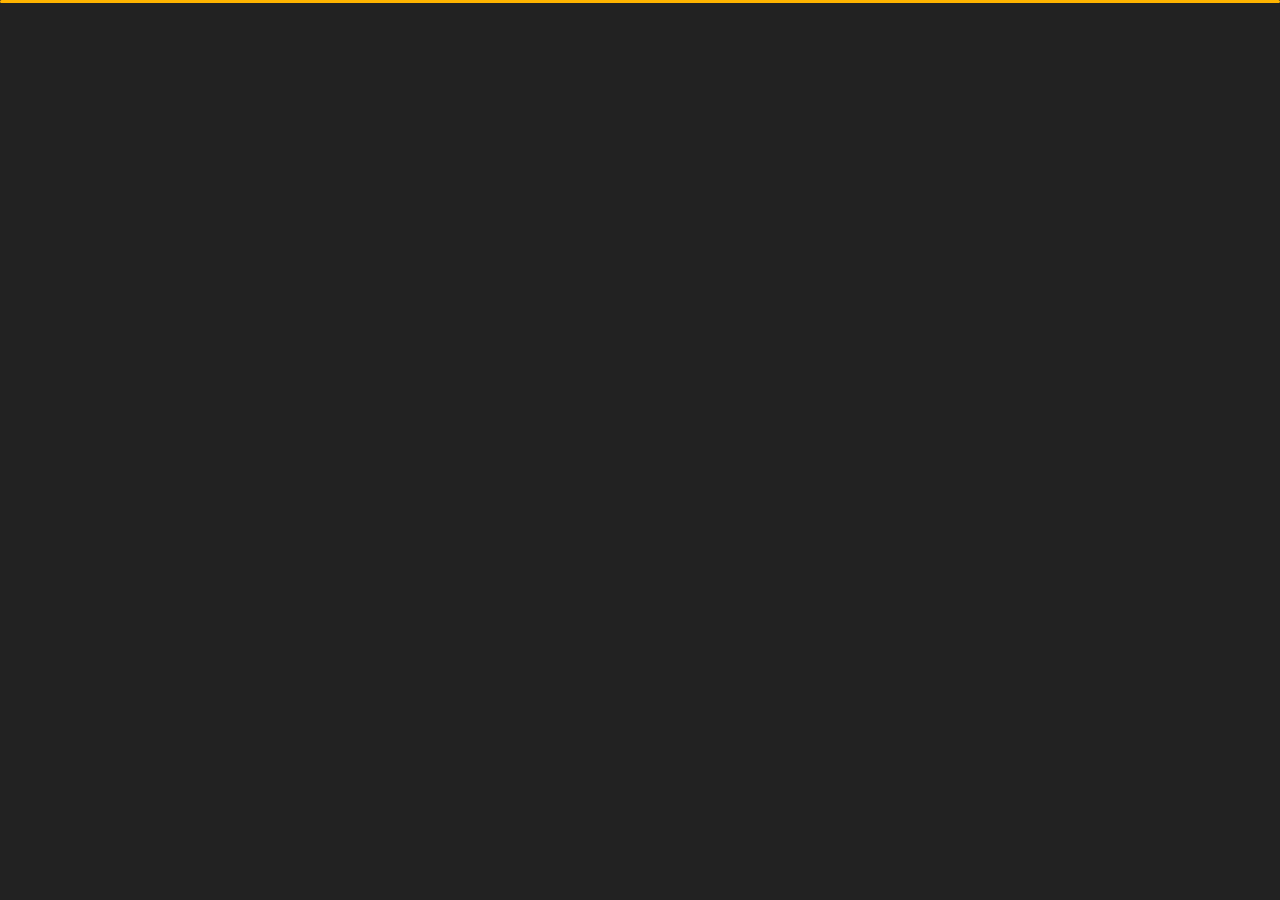
<file: contact.html>
<!DOCTYPE html>
<html lang="en">


<head>
    <meta charset="utf-8">
    <title>Contact - Personal Portfolio</title>
    <meta name="viewport" content="width=device-width, initial-scale=1">

    <!-- Template Google Fonts -->
    <link href="https://fonts.googleapis.com/css?family=Poppins:400,400i,500,500i,600,600i,700,700i,800,800i,900,900i" rel="stylesheet">
    <link href="https://fonts.googleapis.com/css?family=Open+Sans:300,400,400i,600,600i,700" rel="stylesheet">

    <!-- Template CSS Files -->
    <link href="css/bootstrap.min.css" rel="stylesheet">
    <link href="css/preloader.min.css" rel="stylesheet">
    <link href="css/circle.css" rel="stylesheet">
    <link href="css/font-awesome.min.css" rel="stylesheet">
    <link href="css/fm.revealator.jquery.min.css" rel="stylesheet">
    <link href="css/style.css" rel="stylesheet">

    <!-- CSS Skin File -->
    <link href="css/skins/yellow.css" rel="stylesheet">

    <!-- Live Style Switcher - demo only -->
    <link rel="alternate stylesheet" type="text/css" title="blue" href="css/skins/blue.css" />
    <link rel="alternate stylesheet" type="text/css" title="green" href="css/skins/green.css" />
    <link rel="alternate stylesheet" type="text/css" title="yellow" href="css/skins/yellow.css" />
    <link rel="alternate stylesheet" type="text/css" title="blueviolet" href="css/skins/blueviolet.css" />
    <link rel="alternate stylesheet" type="text/css" title="goldenrod" href="css/skins/goldenrod.css" />
    <link rel="alternate stylesheet" type="text/css" title="magenta" href="css/skins/magenta.css" />
    <link rel="alternate stylesheet" type="text/css" title="orange" href="css/skins/orange.css" />
    <link rel="alternate stylesheet" type="text/css" title="purple" href="css/skins/purple.css" />
    <link rel="alternate stylesheet" type="text/css" title="red" href="css/skins/red.css" />
    <link rel="alternate stylesheet" type="text/css" title="yellowgreen" href="css/skins/yellowgreen.css" />
    <link rel="stylesheet" type="text/css" href="css/styleswitcher.css" />

    <!-- Modernizr JS File -->
    <script src="js/modernizr.custom.js"></script>
</head>

<body class="contact">
<!-- Live Style Switcher Starts - demo only -->
<div id="switcher" class="">
    <div class="content-switcher">
        <h4>STYLE SWITCHER</h4>
        <ul>
            <li>
                <a href="#" onclick="setActiveStyleSheet('purple');" title="purple" class="color"><img src="img/styleswitcher/purple.png" alt="purple"/></a>
            </li>
            <li>
                <a href="#" onclick="setActiveStyleSheet('red');" title="red" class="color"><img src="img/styleswitcher/red.png" alt="red"/></a>
            </li>
            <li>
                <a href="#" onclick="setActiveStyleSheet('blueviolet');" title="blueviolet" class="color"><img src="img/styleswitcher/blueviolet.png" alt="blueviolet"/></a>
            </li>
            <li>
                <a href="#" onclick="setActiveStyleSheet('blue');" title="blue" class="color"><img src="img/styleswitcher/blue.png" alt="blue"/></a>
            </li>
            <li>
                <a href="#" onclick="setActiveStyleSheet('goldenrod');" title="goldenrod" class="color"><img src="img/styleswitcher/goldenrod.png" alt="goldenrod"/></a>
            </li>
            <li>
                <a href="#" onclick="setActiveStyleSheet('magenta');" title="magenta" class="color"><img src="img/styleswitcher/magenta.png" alt="magenta"/></a>
            </li>
            <li>
                <a href="#" onclick="setActiveStyleSheet('yellowgreen');" title="yellowgreen" class="color"><img src="img/styleswitcher/yellowgreen.png" alt="yellowgreen"/></a>
            </li>
            <li>
                <a href="#" onclick="setActiveStyleSheet('orange');" title="orange" class="color"><img src="img/styleswitcher/orange.png" alt="orange"/></a>
            </li>
            <li>
                <a href="#" onclick="setActiveStyleSheet('green');" title="green" class="color"><img src="img/styleswitcher/green.png" alt="green"/></a>
            </li>
            <li>
                <a href="#" onclick="setActiveStyleSheet('yellow');" title="yellow" class="color"><img src="img/styleswitcher/yellow.png" alt="yellow"/></a>
            </li>
        </ul>

        <div id="hideSwitcher">&times;</div>
    </div>
</div>
<div id="showSwitcher" class="styleSecondColor"><i class="fa fa-cog fa-spin"></i></div>
<!-- Live Style Switcher Ends - demo only -->
<!-- Header Starts -->
<header class="header" id="navbar-collapse-toggle">
    <!-- Fixed Navigation Starts -->
    <ul class="icon-menu d-none d-lg-block revealator-slideup revealator-once revealator-delay1">
        <li class="icon-box">
            <i class="fa fa-home"></i>
            <a href="index.html">
                <h2>Home</h2>
            </a>
        </li>
        <li class="icon-box">
            <i class="fa fa-user"></i>
            <a href="about.html">
                <h2>About</h2>
            </a>
        </li>
        <li class="icon-box">
            <i class="fa fa-briefcase"></i>
            <a href="portfolio.html">
                <h2>Portfolio</h2>
            </a>
        </li>
        <li class="icon-box active">
            <i class="fa fa-envelope-open"></i>
            <a href="contact.html">
                <h2>Contact</h2>
            </a>
        </li>
        <li class="icon-box">
            <i class="fa fa-comments"></i>
            <a href="blog.html">
                <h2>Blog</h2>
            </a>
        </li>
    </ul>
    <!-- Fixed Navigation Ends -->
    <!-- Mobile Menu Starts -->
    <nav role="navigation" class="d-block d-lg-none">
        <div id="menuToggle">
            <input type="checkbox" />
            <span></span>
            <span></span>
            <span></span>
            <ul class="list-unstyled" id="menu">
                <li><a href="index.html"><i class="fa fa-home"></i><span>Home</span></a></li>
                <li><a href="about.html"><i class="fa fa-user"></i><span>About</span></a></li>
                <li><a href="portfolio.html"><i class="fa fa-folder-open"></i><span>Portfolio</span></a></li>
                <li class="active"><a href="contact.html"><i class="fa fa-envelope-open"></i><span>Contact</span></a></li>
                <li><a href="blog.html"><i class="fa fa-comments"></i><span>Blog</span></a></li>
            </ul>
        </div>
    </nav>
    <!-- Mobile Menu Ends -->
</header>
<!-- Header Ends -->
<!-- Page Title Starts -->
<section class="title-section text-left text-sm-center revealator-slideup revealator-once revealator-delay1">
    <h1>get in <span>touch</span></h1>
    <span class="title-bg">contact</span>
</section>
<!-- Page Title Ends -->
<!-- Main Content Starts -->
<section class="main-content revealator-slideup revealator-once revealator-delay1">
    <div class="container">
        <div class="row">
            <!-- Left Side Starts -->
            <div class="col-12 col-lg-4">
                <h3 class="text-uppercase custom-title mb-0 ft-wt-600 pb-3">Don't be shy !</h3>
                <p class="open-sans-font mb-3">Feel free to get in touch with me. I am always open to discussing new projects, creative ideas or opportunities to be part of your visions.</p>
                <p class="open-sans-font custom-span-contact position-relative">
                    <i class="fa fa-envelope-open position-absolute"></i>
                    <span class="d-block">mail me</span>rifatur.iubat@gmail.com
                </p>
                <p class="open-sans-font custom-span-contact position-relative">
                    <i class="fa fa-phone-square position-absolute"></i>
                    <span class="d-block">call me</span>+8801868428129
                </p>
                <ul class="social list-unstyled pt-1 mb-5">
                    <li class="facebook"><a title="Facebook" href="#"><i class="fa fa-facebook"></i></a>
                    </li>
                    <li class="twitter"><a title="Twitter" href="#"><i class="fa fa-twitter"></i></a>
                    </li>
                    <li class="youtube"><a title="Youtube" href="#"><i class="fa fa-youtube"></i></a>
                    </li>
                    <li class="dribbble"><a title="Dribbble" href="#"><i class="fa fa-dribbble"></i></a>
                    </li>
                </ul>
            </div>
            <!-- Left Side Ends -->
            <!-- Contact Form Starts -->
            <div class="col-12 col-lg-8">
                <form class="contactform" method="post" action="http://slimhamdi.net/tunis/dark/php/process-form.php">
                    <div class="contactform">
                        <div class="row">
                            <div class="col-12 col-md-4">
                                <input type="text" name="name" placeholder="YOUR NAME">
                            </div>
                            <div class="col-12 col-md-4">
                                <input type="email" name="email" placeholder="YOUR EMAIL">
                            </div>
                            <div class="col-12 col-md-4">
                                <input type="text" name="subject" placeholder="YOUR SUBJECT">
                            </div>
                            <div class="col-12">
                                <textarea name="message" placeholder="YOUR MESSAGE"></textarea>
                                <button type="submit" class="btn btn-contact">Send Message</button>
                            </div>
                            <div class="col-12 form-message">
                                <span class="output_message text-center font-weight-600 text-uppercase"></span>
                            </div>
                        </div>
                    </div>
                </form>
            </div>
            <!-- Contact Form Ends -->
        </div>
    </div>

</section>
<!-- Template JS Files -->
<script src="js/jquery-3.5.0.min.js"></script>
<script src="js/styleswitcher.js"></script>
<script src="js/preloader.min.js"></script>
<script src="js/fm.revealator.jquery.min.js"></script>
<script src="js/imagesloaded.pkgd.min.js"></script>
<script src="js/masonry.pkgd.min.js"></script>
<script src="js/classie.js"></script>
<script src="js/cbpGridGallery.js"></script>
<script src="js/jquery.hoverdir.js"></script>
<script src="js/popper.min.js"></script>
<script src="js/bootstrap.js"></script>
<script src="js/custom.js"></script>

</body>


</html>
</file>
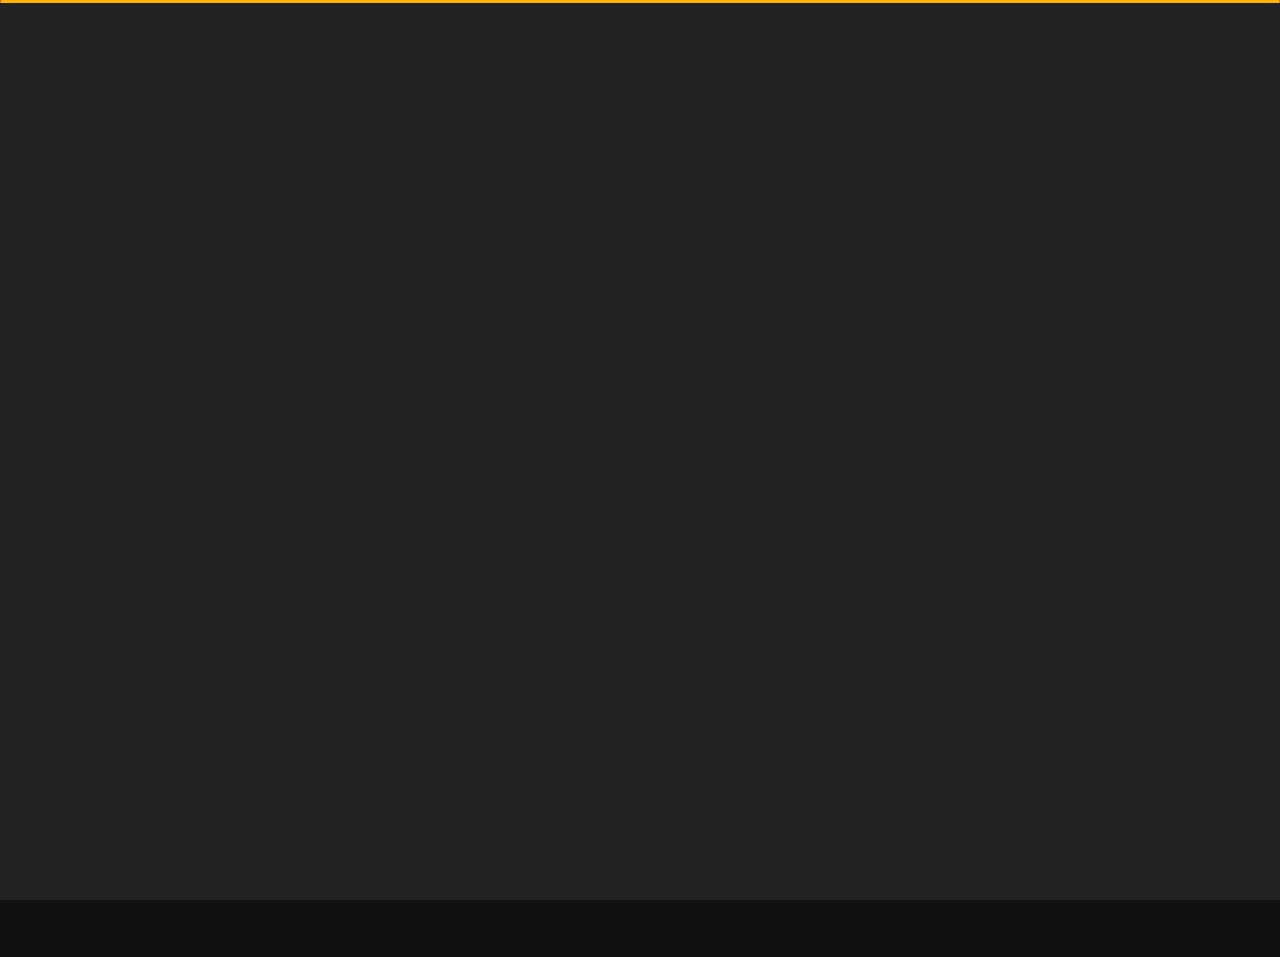
<file: portfolio.html>
<!DOCTYPE html>
<html lang="en">


<head>
    <meta charset="utf-8">
    <title>Portfolio -  Personal Portfolio</title>
    <meta name="viewport" content="width=device-width, initial-scale=1">

    <!-- Template Google Fonts -->
    <link href="https://fonts.googleapis.com/css?family=Poppins:400,400i,500,500i,600,600i,700,700i,800,800i,900,900i" rel="stylesheet">
    <link href="https://fonts.googleapis.com/css?family=Open+Sans:300,400,400i,600,600i,700" rel="stylesheet">

    <!-- Template CSS Files -->
    <link href="css/bootstrap.min.css" rel="stylesheet">
    <link href="css/preloader.min.css" rel="stylesheet">
    <link href="css/circle.css" rel="stylesheet">
    <link href="css/font-awesome.min.css" rel="stylesheet">
    <link href="css/fm.revealator.jquery.min.css" rel="stylesheet">
    <link href="css/style.css" rel="stylesheet">

    <!-- CSS Skin File -->
    <link href="css/skins/yellow.css" rel="stylesheet">

    <!-- Live Style Switcher - demo only -->
    <link rel="alternate stylesheet" type="text/css" title="blue" href="css/skins/blue.css" />
    <link rel="alternate stylesheet" type="text/css" title="green" href="css/skins/green.css" />
    <link rel="alternate stylesheet" type="text/css" title="yellow" href="css/skins/yellow.css" />
    <link rel="alternate stylesheet" type="text/css" title="blueviolet" href="css/skins/blueviolet.css" />
    <link rel="alternate stylesheet" type="text/css" title="goldenrod" href="css/skins/goldenrod.css" />
    <link rel="alternate stylesheet" type="text/css" title="magenta" href="css/skins/magenta.css" />
    <link rel="alternate stylesheet" type="text/css" title="orange" href="css/skins/orange.css" />
    <link rel="alternate stylesheet" type="text/css" title="purple" href="css/skins/purple.css" />
    <link rel="alternate stylesheet" type="text/css" title="red" href="css/skins/red.css" />
    <link rel="alternate stylesheet" type="text/css" title="yellowgreen" href="css/skins/yellowgreen.css" />
    <link rel="stylesheet" type="text/css" href="css/styleswitcher.css" />

    <!-- Modernizr JS File -->
    <script src="js/modernizr.custom.js"></script>
</head>

<body class="portfolio">
<!-- Live Style Switcher Starts - demo only -->
<div id="switcher" class="">
    <div class="content-switcher">
        <h4>STYLE SWITCHER</h4>
        <ul>
            <li>
                <a href="#" onclick="setActiveStyleSheet('purple');" title="purple" class="color"><img src="img/styleswitcher/purple.png" alt="purple"/></a>
            </li>
            <li>
                <a href="#" onclick="setActiveStyleSheet('red');" title="red" class="color"><img src="img/styleswitcher/red.png" alt="red"/></a>
            </li>
            <li>
                <a href="#" onclick="setActiveStyleSheet('blueviolet');" title="blueviolet" class="color"><img src="img/styleswitcher/blueviolet.png" alt="blueviolet"/></a>
            </li>
            <li>
                <a href="#" onclick="setActiveStyleSheet('blue');" title="blue" class="color"><img src="img/styleswitcher/blue.png" alt="blue"/></a>
            </li>
            <li>
                <a href="#" onclick="setActiveStyleSheet('goldenrod');" title="goldenrod" class="color"><img src="img/styleswitcher/goldenrod.png" alt="goldenrod"/></a>
            </li>
            <li>
                <a href="#" onclick="setActiveStyleSheet('magenta');" title="magenta" class="color"><img src="img/styleswitcher/magenta.png" alt="magenta"/></a>
            </li>
            <li>
                <a href="#" onclick="setActiveStyleSheet('yellowgreen');" title="yellowgreen" class="color"><img src="img/styleswitcher/yellowgreen.png" alt="yellowgreen"/></a>
            </li>
            <li>
                <a href="#" onclick="setActiveStyleSheet('orange');" title="orange" class="color"><img src="img/styleswitcher/orange.png" alt="orange"/></a>
            </li>
            <li>
                <a href="#" onclick="setActiveStyleSheet('green');" title="green" class="color"><img src="img/styleswitcher/green.png" alt="green"/></a>
            </li>
            <li>
                <a href="#" onclick="setActiveStyleSheet('yellow');" title="yellow" class="color"><img src="img/styleswitcher/yellow.png" alt="yellow"/></a>
            </li>
        </ul>

        <div id="hideSwitcher">&times;</div>
    </div>
</div>
<div id="showSwitcher" class="styleSecondColor"><i class="fa fa-cog fa-spin"></i></div>
<!-- Live Style Switcher Ends - demo only -->
<!-- Header Starts -->
<header class="header" id="navbar-collapse-toggle">
    <!-- Fixed Navigation Starts -->
    <ul class="icon-menu d-none d-lg-block revealator-slideup revealator-once revealator-delay1">
        <li class="icon-box">
            <i class="fa fa-home"></i>
            <a href="index.html">
                <h2>Home</h2>
            </a>
        </li>
        <li class="icon-box">
            <i class="fa fa-user"></i>
            <a href="about.html">
                <h2>About</h2>
            </a>
        </li>
        <li class="icon-box active">
            <i class="fa fa-briefcase"></i>
            <a href="portfolio.html">
                <h2>Portfolio</h2>
            </a>
        </li>
        <li class="icon-box">
            <i class="fa fa-envelope-open"></i>
            <a href="contact.html">
                <h2>Contact</h2>
            </a>
        </li>
        <li class="icon-box">
            <i class="fa fa-comments"></i>
            <a href="blog.html">
                <h2>Blog</h2>
            </a>
        </li>
    </ul>
    <!-- Fixed Navigation Ends -->
    <!-- Mobile Menu Starts -->
    <nav role="navigation" class="d-block d-lg-none">
        <div id="menuToggle">
            <input type="checkbox" />
            <span></span>
            <span></span>
            <span></span>
            <ul class="list-unstyled" id="menu">
                <li><a href="index.html"><i class="fa fa-home"></i><span>Home</span></a></li>
                <li><a href="about.html"><i class="fa fa-user"></i><span>About</span></a></li>
                <li class="active"><a href="portfolio.html"><i class="fa fa-folder-open"></i><span>Portfolio</span></a></li>
                <li><a href="contact.html"><i class="fa fa-envelope-open"></i><span>Contact</span></a></li>
                <li><a href="blog.html"><i class="fa fa-comments"></i><span>Blog</span></a></li>
            </ul>
        </div>
    </nav>
    <!-- Mobile Menu Ends -->
</header>
<!-- Header Ends -->
<!-- Page Title Starts -->
<section class="title-section text-left text-sm-center revealator-slideup revealator-once revealator-delay1">
    <h1>my <span>portfolio</span></h1>
    <span class="title-bg">works</span>
</section>
<!-- Page Title Ends -->
<!-- Main Content Starts -->
<section class="main-content text-center revealator-slideup revealator-once revealator-delay1">
    <div id="grid-gallery" class="container grid-gallery">
        <!-- Portfolio Grid Starts -->
        <section class="grid-wrap">
            <ul class="row grid">
                <!-- Portfolio Item Starts -->
                <li>
                    <figure>
                        <img src="img/projects/project-1.jpg" alt="Portolio Image" />
                        <div><span>Image Project</span></div>
                    </figure>
                </li>
                <!-- Portfolio Item Ends -->
                <!-- Portfolio Item Starts -->
                <li>
                    <figure>
                        <img src="img/projects/project-2.jpg" alt="Portolio Image" />
                        <div><span>Youtube Project</span></div>
                    </figure>
                </li>
                <!-- Portfolio Item Ends -->
                <!-- Portfolio Item Starts -->
                <li>
                    <figure>
                        <img src="img/projects/project-3.jpg" alt="Portolio Image" />
                        <div><span>Slider Project</span></div>
                    </figure>
                </li>
                <!-- Portfolio Item Ends -->
                <!-- Portfolio Item Starts -->
                <li>
                    <figure>
                        <img src="img/projects/project-4.jpg" alt="Portolio Image" />
                        <div><span>Local Video Project</span></div>
                    </figure>
                </li>
                <!-- Portfolio Item Ends -->
                <!-- Portfolio Item Starts -->
                <li>
                    <figure>
                        <img src="img/projects/project-5.jpg" alt="Portolio Image" />
                        <div><span>Image Project</span></div>
                    </figure>
                </li>
                <!-- Portfolio Item Ends -->
                <!-- Portfolio Item Starts -->
                <li>
                    <figure>
                        <img src="img/projects/project-6.jpg" alt="Portolio Image" />
                        <div><span>Image Project</span></div>
                    </figure>
                </li>
                <!-- Portfolio Item Ends -->
                <!-- Portfolio Item Starts -->
                <li>
                    <figure>
                        <img src="img/projects/project-7.jpg" alt="Portolio Image" />
                        <div><span>Image Project</span></div>
                    </figure>
                </li>
                <!-- Portfolio Item Ends -->
                <!-- Portfolio Item Starts -->
                <li>
                    <figure>
                        <img src="img/projects/project-8.jpg" alt="Portolio Image" />
                        <div><span>Image Project</span></div>
                    </figure>
                </li>
                <!-- Portfolio Item Ends -->
                <!-- Portfolio Item Starts -->
                <li>
                    <figure>
                        <img src="img/projects/project-9.jpg" alt="Portolio Image" />
                        <div><span>Image Project</span></div>
                    </figure>
                </li>
                <!-- Portfolio Item Ends -->
            </ul>
        </section>
        <!-- Portfolio Grid Ends -->
        <!-- Portfolio Details Starts -->
        <section class="slideshow">
            <ul>
                <!-- Portfolio Item Detail Starts -->
                <li>
                    <figure>
                        <!-- Project Details Starts -->
                        <figcaption>
                            <h3>Image Project</h3>
                            <div class="row open-sans-font">
                                <div class="col-12 col-sm-6 mb-2">
                                    <i class="fa fa-file-text-o pr-2"></i><span class="project-label">Project </span>: <span class="ft-wt-600 uppercase">Website</span>
                                </div>
                                <div class="col-12 col-sm-6 mb-2">
                                    <i class="fa fa-user-o pr-2"></i><span class="project-label">Client </span>: <span class="ft-wt-600 uppercase">Envato</span>
                                </div>
                                <div class="col-12 col-sm-6 mb-2">
                                    <i class="fa fa-code pr-2"></i><span class="project-label">Langages </span>: <span class="ft-wt-600 uppercase">HTML, CSS, Javascript</span>
                                </div>
                                <div class="col-12 col-sm-6 mb-2">
                                    <i class="fa fa-external-link pr-2"></i><span class="project-label">Preview </span>: <span class="ft-wt-600 uppercase"><a href="#" target="_blank">www.envato.com</a></span>
                                </div>
                            </div>
                        </figcaption>
                        <!-- Project Details Ends -->
                        <!-- Main Project Content Starts -->
                        <img src="img/projects/project-1.jpg" alt="Portolio Image" />
                        <!-- Main Project Content Ends -->
                    </figure>
                </li>
                <!-- Portfolio Item Detail Ends -->
                <!-- Portfolio Item Detail Starts -->
                <li>
                    <figure>
                        <!-- Project Details Starts -->
                        <figcaption>
                            <h3>Youtube Project</h3>
                            <div class="row open-sans-font">
                                <div class="col-6 mb-2">
                                    <i class="fa fa-file-text-o pr-2"></i><span class="project-label">Project </span>: <span class="ft-wt-600 uppercase">Video</span>
                                </div>
                                <div class="col-6 mb-2">
                                    <i class="fa fa-user-o pr-2"></i><span class="project-label">Client </span>: <span class="ft-wt-600 uppercase">Videohive</span>
                                </div>
                                <div class="col-6 mb-2">
                                    <i class="fa fa-code pr-2"></i><span class="project-label">Langages </span>: <span class="ft-wt-600 uppercase">Adobe After Effects</span>
                                </div>
                                <div class="col-6 mb-2">
                                    <i class="fa fa-external-link pr-2"></i><span class="project-label">Preview </span>: <span class="ft-wt-600 uppercase"><a href="#" target="_blank">www.videohive.net</a></span>
                                </div>
                            </div>
                        </figcaption>
                        <!-- Project Details Ends -->
                        <!-- Main Project Content Starts -->
                        <div class="videocontainer">
                            <iframe class="youtube-video" src="https://www.youtube.com/embed/7e90gBu4pas?enablejsapi=1&amp;version=3&amp;playerapiid=ytplayer" allowfullscreen></iframe>
                        </div>
                        <!-- Main Project Content Ends -->
                    </figure>
                </li>
                <!-- Portfolio Item Detail Ends -->
                <!-- Portfolio Item Detail Starts -->
                <li>
                    <figure>
                        <!-- Project Details Starts -->
                        <figcaption>
                            <h3>Slider Project</h3>
                            <div class="row open-sans-font">
                                <div class="col-6 mb-2">
                                    <i class="fa fa-file-text-o pr-2"></i><span class="project-label">Project </span>: <span class="ft-wt-600 uppercase">Website</span>
                                </div>
                                <div class="col-6 mb-2">
                                    <i class="fa fa-user-o pr-2"></i><span class="project-label">Client </span>: <span class="ft-wt-600 uppercase">Themeforest</span>
                                </div>
                                <div class="col-6 mb-2">
                                    <i class="fa fa-code pr-2"></i><span class="project-label">Langages </span>: <span class="ft-wt-600 uppercase">HTML, CSS, Javascript</span>
                                </div>
                                <div class="col-6 mb-2">
                                    <i class="fa fa-external-link pr-2"></i><span class="project-label">Preview </span>: <span class="ft-wt-600 uppercase"><a href="#" target="_blank">www.themeforest.net</a></span>
                                </div>
                            </div>
                        </figcaption>
                        <!-- Project Details Ends -->
                        <!-- Main Project Content Starts -->
                        <div id="slider" class="carousel slide portfolio-slider" data-ride="carousel" data-interval="false">
                            <ol class="carousel-indicators">
                                <li data-target="#slider" data-slide-to="0" class="active"></li>
                                <li data-target="#slider" data-slide-to="1"></li>
                                <li data-target="#slider" data-slide-to="2"></li>
                            </ol>
                            <!-- The slideshow -->
                            <div class="carousel-inner">
                                <div class="carousel-item active">
                                    <img src="img/projects/project-3.jpg" alt="slide 1">
                                </div>
                                <div class="carousel-item">
                                    <img src="img/projects/project-2.jpg" alt="slide 2">
                                </div>
                                <div class="carousel-item">
                                    <img src="img/projects/project-1.jpg" alt="slide 3">
                                </div>
                            </div>
                        </div>
                        <!-- Main Project Content Ends -->
                    </figure>
                </li>
                <!-- Portfolio Item Detail Ends -->
                <!-- Portfolio Item Detail Starts -->
                <li>
                    <figure>
                        <!-- Project Details Starts -->
                        <figcaption>
                            <h3>Local Video Project</h3>
                            <div class="row open-sans-font">
                                <div class="col-6 mb-2">
                                    <i class="fa fa-file-text-o pr-2"></i><span class="project-label">Project </span>: <span class="ft-wt-600 uppercase">Video</span>
                                </div>
                                <div class="col-6 mb-2">
                                    <i class="fa fa-user-o pr-2"></i><span class="project-label">Client </span>: <span class="ft-wt-600 uppercase">Videohive</span>
                                </div>
                                <div class="col-6 mb-2">
                                    <i class="fa fa-code pr-2"></i><span class="project-label">Langages </span>: <span class="ft-wt-600 uppercase">Adobe Premium</span>
                                </div>
                                <div class="col-6 mb-2">
                                    <i class="fa fa-external-link pr-2"></i><span class="project-label">Preview </span>: <span class="ft-wt-600 uppercase"><a href="#" target="_blank">www.envato.com</a></span>
                                </div>
                            </div>
                        </figcaption>
                        <!-- Project Details Ends -->
                        <!-- Main Project Content Starts -->
                        <video id="video" class="responsive-video" controls poster="img/projects/project-1.jpg">
                            <source src="img/projects/video.mp4" type="video/mp4">
                        </video>
                        <!-- Main Project Content Ends -->
                    </figure>
                </li>
                <!-- Portfolio Item Detail Ends -->
                <!-- Portfolio Item Detail Starts -->
                <li>
                    <figure>
                        <!-- Project Details Starts -->
                        <figcaption>
                            <h3>Image Project</h3>
                            <div class="row open-sans-font">
                                <div class="col-6 mb-2">
                                    <i class="fa fa-file-text-o pr-2"></i><span class="project-label">Project </span>: <span class="ft-wt-600 uppercase">Website</span>
                                </div>
                                <div class="col-6 mb-2">
                                    <i class="fa fa-user-o pr-2"></i><span class="project-label">Client </span>: <span class="ft-wt-600 uppercase">Envato</span>
                                </div>
                                <div class="col-6 mb-2">
                                    <i class="fa fa-code pr-2"></i><span class="project-label">Langages </span>: <span class="ft-wt-600 uppercase">HTML, CSS, Javascript</span>
                                </div>
                                <div class="col-6 mb-2">
                                    <i class="fa fa-external-link pr-2"></i><span class="project-label">Preview </span>: <span class="ft-wt-600 uppercase"><a href="#" target="_blank">www.envato.com</a></span>
                                </div>
                            </div>
                        </figcaption>
                        <!-- Project Details Ends -->
                        <!-- Main Project Content Starts -->
                        <img src="img/projects/project-5.jpg" alt="Portolio Image" />
                        <!-- Main Project Content Ends -->
                    </figure>
                </li>
                <!-- Portfolio Item Detail Ends -->
                <!-- Portfolio Item Detail Starts -->
                <li>
                    <figure>
                        <!-- Project Details Starts -->
                        <figcaption>
                            <h3>Image Project</h3>
                            <div class="row open-sans-font">
                                <div class="col-6 mb-2">
                                    <i class="fa fa-file-text-o pr-2"></i><span class="project-label">Project </span>: <span class="ft-wt-600 uppercase">Website</span>
                                </div>
                                <div class="col-6 mb-2">
                                    <i class="fa fa-user-o pr-2"></i><span class="project-label">Client </span>: <span class="ft-wt-600 uppercase">Envato</span>
                                </div>
                                <div class="col-6 mb-2">
                                    <i class="fa fa-code pr-2"></i><span class="project-label">Langages </span>: <span class="ft-wt-600 uppercase">HTML, CSS, Javascript</span>
                                </div>
                                <div class="col-6 mb-2">
                                    <i class="fa fa-external-link pr-2"></i><span class="project-label">Preview </span>: <span class="ft-wt-600 uppercase"><a href="#" target="_blank">www.envato.com</a></span>
                                </div>
                            </div>
                        </figcaption>
                        <!-- Project Details Ends -->
                        <!-- Main Project Content Starts -->
                        <img src="img/projects/project-6.jpg" alt="Portolio Image" />
                        <!-- Main Project Content Ends -->
                    </figure>
                </li>
                <!-- Portfolio Item Detail Ends -->
                <!-- Portfolio Item Detail Starts -->
                <li>
                    <figure>
                        <!-- Project Details Starts -->
                        <figcaption>
                            <h3>Image Project</h3>
                            <div class="row open-sans-font">
                                <div class="col-6 mb-2">
                                    <i class="fa fa-file-text-o pr-2"></i><span class="project-label">Project </span>: <span class="ft-wt-600 uppercase">Website</span>
                                </div>
                                <div class="col-6 mb-2">
                                    <i class="fa fa-user-o pr-2"></i><span class="project-label">Client </span>: <span class="ft-wt-600 uppercase">Envato</span>
                                </div>
                                <div class="col-6 mb-2">
                                    <i class="fa fa-code pr-2"></i><span class="project-label">Langages </span>: <span class="ft-wt-600 uppercase">HTML, CSS, Javascript</span>
                                </div>
                                <div class="col-6 mb-2">
                                    <i class="fa fa-external-link pr-2"></i><span class="project-label">Preview </span>: <span class="ft-wt-600 uppercase"><a href="#" target="_blank">www.envato.com</a></span>
                                </div>
                            </div>
                        </figcaption>
                        <!-- Project Details Ends -->
                        <!-- Main Project Content Starts -->
                        <img src="img/projects/project-7.jpg" alt="Portolio Image" />
                        <!-- Main Project Content Ends -->
                    </figure>
                </li>
                <!-- Portfolio Item Detail Ends -->
                <!-- Portfolio Item Detail Starts -->
                <li>
                    <figure>
                        <!-- Project Details Starts -->
                        <figcaption>
                            <h3>Image Project</h3>
                            <div class="row open-sans-font">
                                <div class="col-6 mb-2">
                                    <i class="fa fa-file-text-o pr-2"></i><span class="project-label">Project </span>: <span class="ft-wt-600 uppercase">Website</span>
                                </div>
                                <div class="col-6 mb-2">
                                    <i class="fa fa-user-o pr-2"></i><span class="project-label">Client </span>: <span class="ft-wt-600 uppercase">Envato</span>
                                </div>
                                <div class="col-6 mb-2">
                                    <i class="fa fa-code pr-2"></i><span class="project-label">Langages </span>: <span class="ft-wt-600 uppercase">HTML, CSS, Javascript</span>
                                </div>
                                <div class="col-6 mb-2">
                                    <i class="fa fa-external-link pr-2"></i><span class="project-label">Preview </span>: <span class="ft-wt-600 uppercase"><a href="#" target="_blank">www.envato.com</a></span>
                                </div>
                            </div>
                        </figcaption>
                        <!-- Project Details Ends -->
                        <!-- Main Project Content Starts -->
                        <img src="img/projects/project-8.jpg" alt="Portolio Image" />
                        <!-- Main Project Content Ends -->
                    </figure>
                </li>
                <!-- Portfolio Item Detail Ends -->
                <!-- Portfolio Item Detail Starts -->
                <li>
                    <figure>
                        <!-- Project Details Starts -->
                        <figcaption>
                            <h3>Image Project</h3>
                            <div class="row open-sans-font">
                                <div class="col-6 mb-2">
                                    <i class="fa fa-file-text-o pr-2"></i><span class="project-label">Project </span>: <span class="ft-wt-600 uppercase">Website</span>
                                </div>
                                <div class="col-6 mb-2">
                                    <i class="fa fa-user-o pr-2"></i><span class="project-label">Client </span>: <span class="ft-wt-600 uppercase">Envato</span>
                                </div>
                                <div class="col-6 mb-2">
                                    <i class="fa fa-code pr-2"></i><span class="project-label">Langages </span>: <span class="ft-wt-600 uppercase">HTML, CSS, Javascript</span>
                                </div>
                                <div class="col-6 mb-2">
                                    <i class="fa fa-external-link pr-2"></i><span class="project-label">Preview </span>: <span class="ft-wt-600 uppercase"><a href="#" target="_blank">www.envato.com</a></span>
                                </div>
                            </div>
                        </figcaption>
                        <!-- Project Details Ends -->
                        <!-- Main Project Content Starts -->
                        <img src="img/projects/project-9.jpg" alt="Portolio Image" />
                        <!-- Main Project Content Ends -->
                    </figure>
                </li>
                <!-- Portfolio Item Detail Ends -->
            </ul>
            <!-- Portfolio Navigation Starts -->
            <nav>
                <span class="icon nav-prev"><img src="img/projects/navigation/left-arrow.png" alt="previous"></span>
                <span class="icon nav-next"><img src="img/projects/navigation/right-arrow.png" alt="next"></span>
                <span class="nav-close"><img src="img/projects/navigation/close-button.png" alt="close"> </span>
            </nav>
            <!-- Portfolio Navigation Ends -->
        </section>
    </div>
</section>
<!-- Main Content Ends -->

<!-- Template JS Files -->
<script src="js/jquery-3.5.0.min.js"></script>
<script src="js/styleswitcher.js"></script>
<script src="js/preloader.min.js"></script>
<script src="js/fm.revealator.jquery.min.js"></script>
<script src="js/imagesloaded.pkgd.min.js"></script>
<script src="js/masonry.pkgd.min.js"></script>
<script src="js/classie.js"></script>
<script src="js/cbpGridGallery.js"></script>
<script src="js/jquery.hoverdir.js"></script>
<script src="js/popper.min.js"></script>
<script src="js/bootstrap.js"></script>
<script src="js/custom.js"></script>

</body>

</html>
</file>
<file: css/circle.css>
.rect-auto,
.c100.p51 .slice,
.c100.p52 .slice,
.c100.p53 .slice,
.c100.p54 .slice,
.c100.p55 .slice,
.c100.p56 .slice,
.c100.p57 .slice,
.c100.p58 .slice,
.c100.p59 .slice,
.c100.p60 .slice,
.c100.p61 .slice,
.c100.p62 .slice,
.c100.p63 .slice,
.c100.p64 .slice,
.c100.p65 .slice,
.c100.p66 .slice,
.c100.p67 .slice,
.c100.p68 .slice,
.c100.p69 .slice,
.c100.p70 .slice,
.c100.p71 .slice,
.c100.p72 .slice,
.c100.p73 .slice,
.c100.p74 .slice,
.c100.p75 .slice,
.c100.p76 .slice,
.c100.p77 .slice,
.c100.p78 .slice,
.c100.p79 .slice,
.c100.p80 .slice,
.c100.p81 .slice,
.c100.p82 .slice,
.c100.p83 .slice,
.c100.p84 .slice,
.c100.p85 .slice,
.c100.p86 .slice,
.c100.p87 .slice,
.c100.p88 .slice,
.c100.p89 .slice,
.c100.p90 .slice,
.c100.p91 .slice,
.c100.p92 .slice,
.c100.p93 .slice,
.c100.p94 .slice,
.c100.p95 .slice,
.c100.p96 .slice,
.c100.p97 .slice,
.c100.p98 .slice,
.c100.p99 .slice,
.c100.p100 .slice {
  clip: rect(auto, auto, auto, auto);
}
.pie,
.c100 .bar,
.c100.p51 .fill,
.c100.p52 .fill,
.c100.p53 .fill,
.c100.p54 .fill,
.c100.p55 .fill,
.c100.p56 .fill,
.c100.p57 .fill,
.c100.p58 .fill,
.c100.p59 .fill,
.c100.p60 .fill,
.c100.p61 .fill,
.c100.p62 .fill,
.c100.p63 .fill,
.c100.p64 .fill,
.c100.p65 .fill,
.c100.p66 .fill,
.c100.p67 .fill,
.c100.p68 .fill,
.c100.p69 .fill,
.c100.p70 .fill,
.c100.p71 .fill,
.c100.p72 .fill,
.c100.p73 .fill,
.c100.p74 .fill,
.c100.p75 .fill,
.c100.p76 .fill,
.c100.p77 .fill,
.c100.p78 .fill,
.c100.p79 .fill,
.c100.p80 .fill,
.c100.p81 .fill,
.c100.p82 .fill,
.c100.p83 .fill,
.c100.p84 .fill,
.c100.p85 .fill,
.c100.p86 .fill,
.c100.p87 .fill,
.c100.p88 .fill,
.c100.p89 .fill,
.c100.p90 .fill,
.c100.p91 .fill,
.c100.p92 .fill,
.c100.p93 .fill,
.c100.p94 .fill,
.c100.p95 .fill,
.c100.p96 .fill,
.c100.p97 .fill,
.c100.p98 .fill,
.c100.p99 .fill,
.c100.p100 .fill {
  position: absolute;
  border: 0.08em solid #307bbb;
  width: 0.84em;
  height: 0.84em;
  clip: rect(0em, 0.5em, 1em, 0em);
  border-radius: 50%;
  -webkit-transform: rotate(0deg);
  -moz-transform: rotate(0deg);
  -ms-transform: rotate(0deg);
  -o-transform: rotate(0deg);
  transform: rotate(0deg);
}
.pie-fill,
.c100.p51 .bar:after,
.c100.p51 .fill,
.c100.p52 .bar:after,
.c100.p52 .fill,
.c100.p53 .bar:after,
.c100.p53 .fill,
.c100.p54 .bar:after,
.c100.p54 .fill,
.c100.p55 .bar:after,
.c100.p55 .fill,
.c100.p56 .bar:after,
.c100.p56 .fill,
.c100.p57 .bar:after,
.c100.p57 .fill,
.c100.p58 .bar:after,
.c100.p58 .fill,
.c100.p59 .bar:after,
.c100.p59 .fill,
.c100.p60 .bar:after,
.c100.p60 .fill,
.c100.p61 .bar:after,
.c100.p61 .fill,
.c100.p62 .bar:after,
.c100.p62 .fill,
.c100.p63 .bar:after,
.c100.p63 .fill,
.c100.p64 .bar:after,
.c100.p64 .fill,
.c100.p65 .bar:after,
.c100.p65 .fill,
.c100.p66 .bar:after,
.c100.p66 .fill,
.c100.p67 .bar:after,
.c100.p67 .fill,
.c100.p68 .bar:after,
.c100.p68 .fill,
.c100.p69 .bar:after,
.c100.p69 .fill,
.c100.p70 .bar:after,
.c100.p70 .fill,
.c100.p71 .bar:after,
.c100.p71 .fill,
.c100.p72 .bar:after,
.c100.p72 .fill,
.c100.p73 .bar:after,
.c100.p73 .fill,
.c100.p74 .bar:after,
.c100.p74 .fill,
.c100.p75 .bar:after,
.c100.p75 .fill,
.c100.p76 .bar:after,
.c100.p76 .fill,
.c100.p77 .bar:after,
.c100.p77 .fill,
.c100.p78 .bar:after,
.c100.p78 .fill,
.c100.p79 .bar:after,
.c100.p79 .fill,
.c100.p80 .bar:after,
.c100.p80 .fill,
.c100.p81 .bar:after,
.c100.p81 .fill,
.c100.p82 .bar:after,
.c100.p82 .fill,
.c100.p83 .bar:after,
.c100.p83 .fill,
.c100.p84 .bar:after,
.c100.p84 .fill,
.c100.p85 .bar:after,
.c100.p85 .fill,
.c100.p86 .bar:after,
.c100.p86 .fill,
.c100.p87 .bar:after,
.c100.p87 .fill,
.c100.p88 .bar:after,
.c100.p88 .fill,
.c100.p89 .bar:after,
.c100.p89 .fill,
.c100.p90 .bar:after,
.c100.p90 .fill,
.c100.p91 .bar:after,
.c100.p91 .fill,
.c100.p92 .bar:after,
.c100.p92 .fill,
.c100.p93 .bar:after,
.c100.p93 .fill,
.c100.p94 .bar:after,
.c100.p94 .fill,
.c100.p95 .bar:after,
.c100.p95 .fill,
.c100.p96 .bar:after,
.c100.p96 .fill,
.c100.p97 .bar:after,
.c100.p97 .fill,
.c100.p98 .bar:after,
.c100.p98 .fill,
.c100.p99 .bar:after,
.c100.p99 .fill,
.c100.p100 .bar:after,
.c100.p100 .fill {
  -webkit-transform: rotate(180deg);
  -moz-transform: rotate(180deg);
  -ms-transform: rotate(180deg);
  -o-transform: rotate(180deg);
  transform: rotate(180deg);
}
.c100 {
  position: relative;
  font-size: 120px;
  width: 1em;
  height: 1em;
  border-radius: 50%;
  float: left;
  margin: 0 0.1em 0.1em 0;
  background-color: #cccccc;
}
.c100 *,
.c100 *:before,
.c100 *:after {
  -webkit-box-sizing: content-box;
  -moz-box-sizing: content-box;
  box-sizing: content-box;
}
.c100.center {
  float: none;
  margin: 0 auto;
}
.c100.big {
  font-size: 240px;
}
.c100.small {
  font-size: 80px;
}
.c100 > span {
  position: absolute;
  width: 100%;
  z-index: 1;
  left: 0;
  top: 0;
  width: 5em;
  line-height: 5em;
  font-size: 0.2em;
  color: #cccccc;
  display: block;
  text-align: center;
  white-space: nowrap;
  -webkit-transition-property: all;
  -moz-transition-property: all;
  -o-transition-property: all;
  transition-property: all;
  -webkit-transition-duration: 0.2s;
  -moz-transition-duration: 0.2s;
  -o-transition-duration: 0.2s;
  transition-duration: 0.2s;
  -webkit-transition-timing-function: ease-out;
  -moz-transition-timing-function: ease-out;
  -o-transition-timing-function: ease-out;
  transition-timing-function: ease-out;
}
.c100:after {
  position: absolute;
  top: 0.08em;
  left: 0.08em;
  display: block;
  content: " ";
  border-radius: 50%;
  background-color: #f5f5f5;
  width: 0.84em;
  height: 0.84em;
  -webkit-transition-property: all;
  -moz-transition-property: all;
  -o-transition-property: all;
  transition-property: all;
  -webkit-transition-duration: 0.2s;
  -moz-transition-duration: 0.2s;
  -o-transition-duration: 0.2s;
  transition-duration: 0.2s;
  -webkit-transition-timing-function: ease-in;
  -moz-transition-timing-function: ease-in;
  -o-transition-timing-function: ease-in;
  transition-timing-function: ease-in;
}
.c100 .slice {
  position: absolute;
  width: 1em;
  height: 1em;
  clip: rect(0em, 1em, 1em, 0.5em);
}
.c100.p1 .bar {
  -webkit-transform: rotate(3.6deg);
  -moz-transform: rotate(3.6deg);
  -ms-transform: rotate(3.6deg);
  -o-transform: rotate(3.6deg);
  transform: rotate(3.6deg);
}
.c100.p2 .bar {
  -webkit-transform: rotate(7.2deg);
  -moz-transform: rotate(7.2deg);
  -ms-transform: rotate(7.2deg);
  -o-transform: rotate(7.2deg);
  transform: rotate(7.2deg);
}
.c100.p3 .bar {
  -webkit-transform: rotate(10.8deg);
  -moz-transform: rotate(10.8deg);
  -ms-transform: rotate(10.8deg);
  -o-transform: rotate(10.8deg);
  transform: rotate(10.8deg);
}
.c100.p4 .bar {
  -webkit-transform: rotate(14.4deg);
  -moz-transform: rotate(14.4deg);
  -ms-transform: rotate(14.4deg);
  -o-transform: rotate(14.4deg);
  transform: rotate(14.4deg);
}
.c100.p5 .bar {
  -webkit-transform: rotate(18deg);
  -moz-transform: rotate(18deg);
  -ms-transform: rotate(18deg);
  -o-transform: rotate(18deg);
  transform: rotate(18deg);
}
.c100.p6 .bar {
  -webkit-transform: rotate(21.6deg);
  -moz-transform: rotate(21.6deg);
  -ms-transform: rotate(21.6deg);
  -o-transform: rotate(21.6deg);
  transform: rotate(21.6deg);
}
.c100.p7 .bar {
  -webkit-transform: rotate(25.2deg);
  -moz-transform: rotate(25.2deg);
  -ms-transform: rotate(25.2deg);
  -o-transform: rotate(25.2deg);
  transform: rotate(25.2deg);
}
.c100.p8 .bar {
  -webkit-transform: rotate(28.8deg);
  -moz-transform: rotate(28.8deg);
  -ms-transform: rotate(28.8deg);
  -o-transform: rotate(28.8deg);
  transform: rotate(28.8deg);
}
.c100.p9 .bar {
  -webkit-transform: rotate(32.4deg);
  -moz-transform: rotate(32.4deg);
  -ms-transform: rotate(32.4deg);
  -o-transform: rotate(32.4deg);
  transform: rotate(32.4deg);
}
.c100.p10 .bar {
  -webkit-transform: rotate(36deg);
  -moz-transform: rotate(36deg);
  -ms-transform: rotate(36deg);
  -o-transform: rotate(36deg);
  transform: rotate(36deg);
}
.c100.p11 .bar {
  -webkit-transform: rotate(39.6deg);
  -moz-transform: rotate(39.6deg);
  -ms-transform: rotate(39.6deg);
  -o-transform: rotate(39.6deg);
  transform: rotate(39.6deg);
}
.c100.p12 .bar {
  -webkit-transform: rotate(43.2deg);
  -moz-transform: rotate(43.2deg);
  -ms-transform: rotate(43.2deg);
  -o-transform: rotate(43.2deg);
  transform: rotate(43.2deg);
}
.c100.p13 .bar {
  -webkit-transform: rotate(46.800000000000004deg);
  -moz-transform: rotate(46.800000000000004deg);
  -ms-transform: rotate(46.800000000000004deg);
  -o-transform: rotate(46.800000000000004deg);
  transform: rotate(46.800000000000004deg);
}
.c100.p14 .bar {
  -webkit-transform: rotate(50.4deg);
  -moz-transform: rotate(50.4deg);
  -ms-transform: rotate(50.4deg);
  -o-transform: rotate(50.4deg);
  transform: rotate(50.4deg);
}
.c100.p15 .bar {
  -webkit-transform: rotate(54deg);
  -moz-transform: rotate(54deg);
  -ms-transform: rotate(54deg);
  -o-transform: rotate(54deg);
  transform: rotate(54deg);
}
.c100.p16 .bar {
  -webkit-transform: rotate(57.6deg);
  -moz-transform: rotate(57.6deg);
  -ms-transform: rotate(57.6deg);
  -o-transform: rotate(57.6deg);
  transform: rotate(57.6deg);
}
.c100.p17 .bar {
  -webkit-transform: rotate(61.2deg);
  -moz-transform: rotate(61.2deg);
  -ms-transform: rotate(61.2deg);
  -o-transform: rotate(61.2deg);
  transform: rotate(61.2deg);
}
.c100.p18 .bar {
  -webkit-transform: rotate(64.8deg);
  -moz-transform: rotate(64.8deg);
  -ms-transform: rotate(64.8deg);
  -o-transform: rotate(64.8deg);
  transform: rotate(64.8deg);
}
.c100.p19 .bar {
  -webkit-transform: rotate(68.4deg);
  -moz-transform: rotate(68.4deg);
  -ms-transform: rotate(68.4deg);
  -o-transform: rotate(68.4deg);
  transform: rotate(68.4deg);
}
.c100.p20 .bar {
  -webkit-transform: rotate(72deg);
  -moz-transform: rotate(72deg);
  -ms-transform: rotate(72deg);
  -o-transform: rotate(72deg);
  transform: rotate(72deg);
}
.c100.p21 .bar {
  -webkit-transform: rotate(75.60000000000001deg);
  -moz-transform: rotate(75.60000000000001deg);
  -ms-transform: rotate(75.60000000000001deg);
  -o-transform: rotate(75.60000000000001deg);
  transform: rotate(75.60000000000001deg);
}
.c100.p22 .bar {
  -webkit-transform: rotate(79.2deg);
  -moz-transform: rotate(79.2deg);
  -ms-transform: rotate(79.2deg);
  -o-transform: rotate(79.2deg);
  transform: rotate(79.2deg);
}
.c100.p23 .bar {
  -webkit-transform: rotate(82.8deg);
  -moz-transform: rotate(82.8deg);
  -ms-transform: rotate(82.8deg);
  -o-transform: rotate(82.8deg);
  transform: rotate(82.8deg);
}
.c100.p24 .bar {
  -webkit-transform: rotate(86.4deg);
  -moz-transform: rotate(86.4deg);
  -ms-transform: rotate(86.4deg);
  -o-transform: rotate(86.4deg);
  transform: rotate(86.4deg);
}
.c100.p25 .bar {
  -webkit-transform: rotate(90deg);
  -moz-transform: rotate(90deg);
  -ms-transform: rotate(90deg);
  -o-transform: rotate(90deg);
  transform: rotate(90deg);
}
.c100.p26 .bar {
  -webkit-transform: rotate(93.60000000000001deg);
  -moz-transform: rotate(93.60000000000001deg);
  -ms-transform: rotate(93.60000000000001deg);
  -o-transform: rotate(93.60000000000001deg);
  transform: rotate(93.60000000000001deg);
}
.c100.p27 .bar {
  -webkit-transform: rotate(97.2deg);
  -moz-transform: rotate(97.2deg);
  -ms-transform: rotate(97.2deg);
  -o-transform: rotate(97.2deg);
  transform: rotate(97.2deg);
}
.c100.p28 .bar {
  -webkit-transform: rotate(100.8deg);
  -moz-transform: rotate(100.8deg);
  -ms-transform: rotate(100.8deg);
  -o-transform: rotate(100.8deg);
  transform: rotate(100.8deg);
}
.c100.p29 .bar {
  -webkit-transform: rotate(104.4deg);
  -moz-transform: rotate(104.4deg);
  -ms-transform: rotate(104.4deg);
  -o-transform: rotate(104.4deg);
  transform: rotate(104.4deg);
}
.c100.p30 .bar {
  -webkit-transform: rotate(108deg);
  -moz-transform: rotate(108deg);
  -ms-transform: rotate(108deg);
  -o-transform: rotate(108deg);
  transform: rotate(108deg);
}
.c100.p31 .bar {
  -webkit-transform: rotate(111.60000000000001deg);
  -moz-transform: rotate(111.60000000000001deg);
  -ms-transform: rotate(111.60000000000001deg);
  -o-transform: rotate(111.60000000000001deg);
  transform: rotate(111.60000000000001deg);
}
.c100.p32 .bar {
  -webkit-transform: rotate(115.2deg);
  -moz-transform: rotate(115.2deg);
  -ms-transform: rotate(115.2deg);
  -o-transform: rotate(115.2deg);
  transform: rotate(115.2deg);
}
.c100.p33 .bar {
  -webkit-transform: rotate(118.8deg);
  -moz-transform: rotate(118.8deg);
  -ms-transform: rotate(118.8deg);
  -o-transform: rotate(118.8deg);
  transform: rotate(118.8deg);
}
.c100.p34 .bar {
  -webkit-transform: rotate(122.4deg);
  -moz-transform: rotate(122.4deg);
  -ms-transform: rotate(122.4deg);
  -o-transform: rotate(122.4deg);
  transform: rotate(122.4deg);
}
.c100.p35 .bar {
  -webkit-transform: rotate(126deg);
  -moz-transform: rotate(126deg);
  -ms-transform: rotate(126deg);
  -o-transform: rotate(126deg);
  transform: rotate(126deg);
}
.c100.p36 .bar {
  -webkit-transform: rotate(129.6deg);
  -moz-transform: rotate(129.6deg);
  -ms-transform: rotate(129.6deg);
  -o-transform: rotate(129.6deg);
  transform: rotate(129.6deg);
}
.c100.p37 .bar {
  -webkit-transform: rotate(133.20000000000002deg);
  -moz-transform: rotate(133.20000000000002deg);
  -ms-transform: rotate(133.20000000000002deg);
  -o-transform: rotate(133.20000000000002deg);
  transform: rotate(133.20000000000002deg);
}
.c100.p38 .bar {
  -webkit-transform: rotate(136.8deg);
  -moz-transform: rotate(136.8deg);
  -ms-transform: rotate(136.8deg);
  -o-transform: rotate(136.8deg);
  transform: rotate(136.8deg);
}
.c100.p39 .bar {
  -webkit-transform: rotate(140.4deg);
  -moz-transform: rotate(140.4deg);
  -ms-transform: rotate(140.4deg);
  -o-transform: rotate(140.4deg);
  transform: rotate(140.4deg);
}
.c100.p40 .bar {
  -webkit-transform: rotate(144deg);
  -moz-transform: rotate(144deg);
  -ms-transform: rotate(144deg);
  -o-transform: rotate(144deg);
  transform: rotate(144deg);
}
.c100.p41 .bar {
  -webkit-transform: rotate(147.6deg);
  -moz-transform: rotate(147.6deg);
  -ms-transform: rotate(147.6deg);
  -o-transform: rotate(147.6deg);
  transform: rotate(147.6deg);
}
.c100.p42 .bar {
  -webkit-transform: rotate(151.20000000000002deg);
  -moz-transform: rotate(151.20000000000002deg);
  -ms-transform: rotate(151.20000000000002deg);
  -o-transform: rotate(151.20000000000002deg);
  transform: rotate(151.20000000000002deg);
}
.c100.p43 .bar {
  -webkit-transform: rotate(154.8deg);
  -moz-transform: rotate(154.8deg);
  -ms-transform: rotate(154.8deg);
  -o-transform: rotate(154.8deg);
  transform: rotate(154.8deg);
}
.c100.p44 .bar {
  -webkit-transform: rotate(158.4deg);
  -moz-transform: rotate(158.4deg);
  -ms-transform: rotate(158.4deg);
  -o-transform: rotate(158.4deg);
  transform: rotate(158.4deg);
}
.c100.p45 .bar {
  -webkit-transform: rotate(162deg);
  -moz-transform: rotate(162deg);
  -ms-transform: rotate(162deg);
  -o-transform: rotate(162deg);
  transform: rotate(162deg);
}
.c100.p46 .bar {
  -webkit-transform: rotate(165.6deg);
  -moz-transform: rotate(165.6deg);
  -ms-transform: rotate(165.6deg);
  -o-transform: rotate(165.6deg);
  transform: rotate(165.6deg);
}
.c100.p47 .bar {
  -webkit-transform: rotate(169.20000000000002deg);
  -moz-transform: rotate(169.20000000000002deg);
  -ms-transform: rotate(169.20000000000002deg);
  -o-transform: rotate(169.20000000000002deg);
  transform: rotate(169.20000000000002deg);
}
.c100.p48 .bar {
  -webkit-transform: rotate(172.8deg);
  -moz-transform: rotate(172.8deg);
  -ms-transform: rotate(172.8deg);
  -o-transform: rotate(172.8deg);
  transform: rotate(172.8deg);
}
.c100.p49 .bar {
  -webkit-transform: rotate(176.4deg);
  -moz-transform: rotate(176.4deg);
  -ms-transform: rotate(176.4deg);
  -o-transform: rotate(176.4deg);
  transform: rotate(176.4deg);
}
.c100.p50 .bar {
  -webkit-transform: rotate(180deg);
  -moz-transform: rotate(180deg);
  -ms-transform: rotate(180deg);
  -o-transform: rotate(180deg);
  transform: rotate(180deg);
}
.c100.p51 .bar {
  -webkit-transform: rotate(183.6deg);
  -moz-transform: rotate(183.6deg);
  -ms-transform: rotate(183.6deg);
  -o-transform: rotate(183.6deg);
  transform: rotate(183.6deg);
}
.c100.p52 .bar {
  -webkit-transform: rotate(187.20000000000002deg);
  -moz-transform: rotate(187.20000000000002deg);
  -ms-transform: rotate(187.20000000000002deg);
  -o-transform: rotate(187.20000000000002deg);
  transform: rotate(187.20000000000002deg);
}
.c100.p53 .bar {
  -webkit-transform: rotate(190.8deg);
  -moz-transform: rotate(190.8deg);
  -ms-transform: rotate(190.8deg);
  -o-transform: rotate(190.8deg);
  transform: rotate(190.8deg);
}
.c100.p54 .bar {
  -webkit-transform: rotate(194.4deg);
  -moz-transform: rotate(194.4deg);
  -ms-transform: rotate(194.4deg);
  -o-transform: rotate(194.4deg);
  transform: rotate(194.4deg);
}
.c100.p55 .bar {
  -webkit-transform: rotate(198deg);
  -moz-transform: rotate(198deg);
  -ms-transform: rotate(198deg);
  -o-transform: rotate(198deg);
  transform: rotate(198deg);
}
.c100.p56 .bar {
  -webkit-transform: rotate(201.6deg);
  -moz-transform: rotate(201.6deg);
  -ms-transform: rotate(201.6deg);
  -o-transform: rotate(201.6deg);
  transform: rotate(201.6deg);
}
.c100.p57 .bar {
  -webkit-transform: rotate(205.20000000000002deg);
  -moz-transform: rotate(205.20000000000002deg);
  -ms-transform: rotate(205.20000000000002deg);
  -o-transform: rotate(205.20000000000002deg);
  transform: rotate(205.20000000000002deg);
}
.c100.p58 .bar {
  -webkit-transform: rotate(208.8deg);
  -moz-transform: rotate(208.8deg);
  -ms-transform: rotate(208.8deg);
  -o-transform: rotate(208.8deg);
  transform: rotate(208.8deg);
}
.c100.p59 .bar {
  -webkit-transform: rotate(212.4deg);
  -moz-transform: rotate(212.4deg);
  -ms-transform: rotate(212.4deg);
  -o-transform: rotate(212.4deg);
  transform: rotate(212.4deg);
}
.c100.p60 .bar {
  -webkit-transform: rotate(216deg);
  -moz-transform: rotate(216deg);
  -ms-transform: rotate(216deg);
  -o-transform: rotate(216deg);
  transform: rotate(216deg);
}
.c100.p61 .bar {
  -webkit-transform: rotate(219.6deg);
  -moz-transform: rotate(219.6deg);
  -ms-transform: rotate(219.6deg);
  -o-transform: rotate(219.6deg);
  transform: rotate(219.6deg);
}
.c100.p62 .bar {
  -webkit-transform: rotate(223.20000000000002deg);
  -moz-transform: rotate(223.20000000000002deg);
  -ms-transform: rotate(223.20000000000002deg);
  -o-transform: rotate(223.20000000000002deg);
  transform: rotate(223.20000000000002deg);
}
.c100.p63 .bar {
  -webkit-transform: rotate(226.8deg);
  -moz-transform: rotate(226.8deg);
  -ms-transform: rotate(226.8deg);
  -o-transform: rotate(226.8deg);
  transform: rotate(226.8deg);
}
.c100.p64 .bar {
  -webkit-transform: rotate(230.4deg);
  -moz-transform: rotate(230.4deg);
  -ms-transform: rotate(230.4deg);
  -o-transform: rotate(230.4deg);
  transform: rotate(230.4deg);
}
.c100.p65 .bar {
  -webkit-transform: rotate(234deg);
  -moz-transform: rotate(234deg);
  -ms-transform: rotate(234deg);
  -o-transform: rotate(234deg);
  transform: rotate(234deg);
}
.c100.p66 .bar {
  -webkit-transform: rotate(237.6deg);
  -moz-transform: rotate(237.6deg);
  -ms-transform: rotate(237.6deg);
  -o-transform: rotate(237.6deg);
  transform: rotate(237.6deg);
}
.c100.p67 .bar {
  -webkit-transform: rotate(241.20000000000002deg);
  -moz-transform: rotate(241.20000000000002deg);
  -ms-transform: rotate(241.20000000000002deg);
  -o-transform: rotate(241.20000000000002deg);
  transform: rotate(241.20000000000002deg);
}
.c100.p68 .bar {
  -webkit-transform: rotate(244.8deg);
  -moz-transform: rotate(244.8deg);
  -ms-transform: rotate(244.8deg);
  -o-transform: rotate(244.8deg);
  transform: rotate(244.8deg);
}
.c100.p69 .bar {
  -webkit-transform: rotate(248.4deg);
  -moz-transform: rotate(248.4deg);
  -ms-transform: rotate(248.4deg);
  -o-transform: rotate(248.4deg);
  transform: rotate(248.4deg);
}
.c100.p70 .bar {
  -webkit-transform: rotate(252deg);
  -moz-transform: rotate(252deg);
  -ms-transform: rotate(252deg);
  -o-transform: rotate(252deg);
  transform: rotate(252deg);
}
.c100.p71 .bar {
  -webkit-transform: rotate(255.6deg);
  -moz-transform: rotate(255.6deg);
  -ms-transform: rotate(255.6deg);
  -o-transform: rotate(255.6deg);
  transform: rotate(255.6deg);
}
.c100.p72 .bar {
  -webkit-transform: rotate(259.2deg);
  -moz-transform: rotate(259.2deg);
  -ms-transform: rotate(259.2deg);
  -o-transform: rotate(259.2deg);
  transform: rotate(259.2deg);
}
.c100.p73 .bar {
  -webkit-transform: rotate(262.8deg);
  -moz-transform: rotate(262.8deg);
  -ms-transform: rotate(262.8deg);
  -o-transform: rotate(262.8deg);
  transform: rotate(262.8deg);
}
.c100.p74 .bar {
  -webkit-transform: rotate(266.40000000000003deg);
  -moz-transform: rotate(266.40000000000003deg);
  -ms-transform: rotate(266.40000000000003deg);
  -o-transform: rotate(266.40000000000003deg);
  transform: rotate(266.40000000000003deg);
}
.c100.p75 .bar {
  -webkit-transform: rotate(270deg);
  -moz-transform: rotate(270deg);
  -ms-transform: rotate(270deg);
  -o-transform: rotate(270deg);
  transform: rotate(270deg);
}
.c100.p76 .bar {
  -webkit-transform: rotate(273.6deg);
  -moz-transform: rotate(273.6deg);
  -ms-transform: rotate(273.6deg);
  -o-transform: rotate(273.6deg);
  transform: rotate(273.6deg);
}
.c100.p77 .bar {
  -webkit-transform: rotate(277.2deg);
  -moz-transform: rotate(277.2deg);
  -ms-transform: rotate(277.2deg);
  -o-transform: rotate(277.2deg);
  transform: rotate(277.2deg);
}
.c100.p78 .bar {
  -webkit-transform: rotate(280.8deg);
  -moz-transform: rotate(280.8deg);
  -ms-transform: rotate(280.8deg);
  -o-transform: rotate(280.8deg);
  transform: rotate(280.8deg);
}
.c100.p79 .bar {
  -webkit-transform: rotate(284.40000000000003deg);
  -moz-transform: rotate(284.40000000000003deg);
  -ms-transform: rotate(284.40000000000003deg);
  -o-transform: rotate(284.40000000000003deg);
  transform: rotate(284.40000000000003deg);
}
.c100.p80 .bar {
  -webkit-transform: rotate(288deg);
  -moz-transform: rotate(288deg);
  -ms-transform: rotate(288deg);
  -o-transform: rotate(288deg);
  transform: rotate(288deg);
}
.c100.p81 .bar {
  -webkit-transform: rotate(291.6deg);
  -moz-transform: rotate(291.6deg);
  -ms-transform: rotate(291.6deg);
  -o-transform: rotate(291.6deg);
  transform: rotate(291.6deg);
}
.c100.p82 .bar {
  -webkit-transform: rotate(295.2deg);
  -moz-transform: rotate(295.2deg);
  -ms-transform: rotate(295.2deg);
  -o-transform: rotate(295.2deg);
  transform: rotate(295.2deg);
}
.c100.p83 .bar {
  -webkit-transform: rotate(298.8deg);
  -moz-transform: rotate(298.8deg);
  -ms-transform: rotate(298.8deg);
  -o-transform: rotate(298.8deg);
  transform: rotate(298.8deg);
}
.c100.p84 .bar {
  -webkit-transform: rotate(302.40000000000003deg);
  -moz-transform: rotate(302.40000000000003deg);
  -ms-transform: rotate(302.40000000000003deg);
  -o-transform: rotate(302.40000000000003deg);
  transform: rotate(302.40000000000003deg);
}
.c100.p85 .bar {
  -webkit-transform: rotate(306deg);
  -moz-transform: rotate(306deg);
  -ms-transform: rotate(306deg);
  -o-transform: rotate(306deg);
  transform: rotate(306deg);
}
.c100.p86 .bar {
  -webkit-transform: rotate(309.6deg);
  -moz-transform: rotate(309.6deg);
  -ms-transform: rotate(309.6deg);
  -o-transform: rotate(309.6deg);
  transform: rotate(309.6deg);
}
.c100.p87 .bar {
  -webkit-transform: rotate(313.2deg);
  -moz-transform: rotate(313.2deg);
  -ms-transform: rotate(313.2deg);
  -o-transform: rotate(313.2deg);
  transform: rotate(313.2deg);
}
.c100.p88 .bar {
  -webkit-transform: rotate(316.8deg);
  -moz-transform: rotate(316.8deg);
  -ms-transform: rotate(316.8deg);
  -o-transform: rotate(316.8deg);
  transform: rotate(316.8deg);
}
.c100.p89 .bar {
  -webkit-transform: rotate(320.40000000000003deg);
  -moz-transform: rotate(320.40000000000003deg);
  -ms-transform: rotate(320.40000000000003deg);
  -o-transform: rotate(320.40000000000003deg);
  transform: rotate(320.40000000000003deg);
}
.c100.p90 .bar {
  -webkit-transform: rotate(324deg);
  -moz-transform: rotate(324deg);
  -ms-transform: rotate(324deg);
  -o-transform: rotate(324deg);
  transform: rotate(324deg);
}
.c100.p91 .bar {
  -webkit-transform: rotate(327.6deg);
  -moz-transform: rotate(327.6deg);
  -ms-transform: rotate(327.6deg);
  -o-transform: rotate(327.6deg);
  transform: rotate(327.6deg);
}
.c100.p92 .bar {
  -webkit-transform: rotate(331.2deg);
  -moz-transform: rotate(331.2deg);
  -ms-transform: rotate(331.2deg);
  -o-transform: rotate(331.2deg);
  transform: rotate(331.2deg);
}
.c100.p93 .bar {
  -webkit-transform: rotate(334.8deg);
  -moz-transform: rotate(334.8deg);
  -ms-transform: rotate(334.8deg);
  -o-transform: rotate(334.8deg);
  transform: rotate(334.8deg);
}
.c100.p94 .bar {
  -webkit-transform: rotate(338.40000000000003deg);
  -moz-transform: rotate(338.40000000000003deg);
  -ms-transform: rotate(338.40000000000003deg);
  -o-transform: rotate(338.40000000000003deg);
  transform: rotate(338.40000000000003deg);
}
.c100.p95 .bar {
  -webkit-transform: rotate(342deg);
  -moz-transform: rotate(342deg);
  -ms-transform: rotate(342deg);
  -o-transform: rotate(342deg);
  transform: rotate(342deg);
}
.c100.p96 .bar {
  -webkit-transform: rotate(345.6deg);
  -moz-transform: rotate(345.6deg);
  -ms-transform: rotate(345.6deg);
  -o-transform: rotate(345.6deg);
  transform: rotate(345.6deg);
}
.c100.p97 .bar {
  -webkit-transform: rotate(349.2deg);
  -moz-transform: rotate(349.2deg);
  -ms-transform: rotate(349.2deg);
  -o-transform: rotate(349.2deg);
  transform: rotate(349.2deg);
}
.c100.p98 .bar {
  -webkit-transform: rotate(352.8deg);
  -moz-transform: rotate(352.8deg);
  -ms-transform: rotate(352.8deg);
  -o-transform: rotate(352.8deg);
  transform: rotate(352.8deg);
}
.c100.p99 .bar {
  -webkit-transform: rotate(356.40000000000003deg);
  -moz-transform: rotate(356.40000000000003deg);
  -ms-transform: rotate(356.40000000000003deg);
  -o-transform: rotate(356.40000000000003deg);
  transform: rotate(356.40000000000003deg);
}
.c100.p100 .bar {
  -webkit-transform: rotate(360deg);
  -moz-transform: rotate(360deg);
  -ms-transform: rotate(360deg);
  -o-transform: rotate(360deg);
  transform: rotate(360deg);
}
.c100:hover {
  cursor: default;
}

.c100.dark {
  background-color: #777777;
}
.c100.dark .bar,
.c100.dark .fill {
  border-color: #c6ff00 !important;
}
.c100.dark > span {
  color: #777777;
}
.c100.dark:after {
  background-color: #666666;
}
.c100.dark:hover > span {
  color: #c6ff00;
}
.c100.green .bar,
.c100.green .fill {
  border-color: #4db53c !important;
}
.c100.green:hover > span {
  color: #4db53c;
}
.c100.green.dark .bar,
.c100.green.dark .fill {
  border-color: #5fd400 !important;
}
.c100.green.dark:hover > span {
  color: #5fd400;
}
.c100.orange .bar,
.c100.orange .fill {
  border-color: #dd9d22 !important;
}
.c100.orange:hover > span {
  color: #dd9d22;
}
.c100.orange.dark .bar,
.c100.orange.dark .fill {
  border-color: #e08833 !important;
}
.c100.orange.dark:hover > span {
  color: #e08833;
}
</file>
<file: css/style.css>
/*
Template Name: Tunis - Personal Portfolio
Author: celtano
Author URI: http://themeforest.net/user/celtano
Description: Tunis - Personal Portfolio
Version: 1.0
*/

/*------------------------------------------------------------------
[Table of contents]
	+ General
	    - Miscellaneous
		- Light Body
		- Buttons
		- Page Title
	+ Header
		- Desktop Navigation
		- Mobile Navigation
	+ Pages
		- Homepage
		+ About
		    - Personal Info List
			- Box Stats
			- Resume
			- Skills
		+ Portfolio
		    - Grid
		    + Slideshow
                - Embedded Videos
                - Carousel
                - Navigation
        + Contact
            - Left Side
            - Contact Form
		+ Blog
            - Latest Posts
            - Pagination
	- Responsive Design Styles
-------------------------------------------------------------------*/

/* [ GENERAL ] */
/*================================================== */

/*** Miscellaneous ***/

html {
  overflow-x: hidden;
  height: 100%;
}

body {
  font-family: 'Poppins', sans-serif;
  font-size: 15px;
  color: #fff;
  font-weight: 500;
  line-height: 1.6;
  position: relative;
  background-size: cover;
  background-position: center;
  height: 100%;
  width: 100%;
  background-color: #111;
}

.poppins-font {
  font-family: 'Poppins', sans-serif;
}

.open-sans-font {
  font-family: 'Open Sans', sans-serif;
}

hr.separator {
  border-top: 1px solid #252525;
  margin: 70px auto 55px;
  max-width: 40%;
}

.ft-wt-600 {
  font-weight: 600;
}

.mb-30 {
  margin-bottom: 30px;
}

.no-transform {
  transform: none !important;
}

.custom-title {
  padding-bottom: 22px;
  font-size: 26px;
}

/*** Light Body ***/

body.light {
  color: #666;
  background-color: #fff;
}

body.home.light .home-details h1 span {
  color: #666;
}

body.home.light .home-details h6 {
  color: #777;
}

body.home.light .bg {
  background-image: url(../img/light.jpg);
  background-size: cover;
  background-repeat: no-repeat;
  background-position: top;
  box-shadow: 0 0 7px rgba(0,0,0,.3);
}

body.light .preloader .black_wall {
  background-color: #eee;
}

body.light .preloader {
  background-color: #fff;
}

body.light .title-section h1 {
  color: #666;
}

body.light .title-bg {
  color: rgba(30, 37, 48, 0.07);
}

body.light.about .box-stats {
  border: 1px solid #ddd;
}

body.light.about .c100,
body.light.about .resume-box .time {
  background-color: #eee;
}

body.light.about .resume-box .time,
body.light.about .resume-box p {
  color: #666;
}

body.light.about .resume-box .place:before {
  background-color: #666;
}

body.light.about  .resume-box li:after {
  border-left: 1px solid #ddd;
}

body.light.about .c100 > span {
  color: #666;
}

body.light.about .c100:after {
  background-color: #fff;
}

body.light.portfolio .slideshow figure {
  background-color: #fff;
}

body.light.portfolio .slideshow ul > li:after {
  background: rgba(255,255,255,0.77);
}

body.light.portfolio .slideshow {
  background: rgba(0,0,0,0.7);
}

body.light.contact .contactform input[type=text],
body.light.contact .contactform input[type=email],
body.light.contact .contactform textarea {
  background-color: #fff;
  border: 1px solid #ddd;
  color: #666;
}

body.light.contact  ul.social li a {
  color: #666;
  background: #eee;
}

body.light.contact  ul.social li a:hover {
  color: #fff;
}

body.light.blog .post-content {
  background-color: #f2f2f2;
}

body.light.blog .post-content .entry-header h3 a {
  color: #666;
}

body.light.blog .page-link {
  color: #666;
  background-color: #eee;
  border: 1px solid #eee;
}

body.light.blog-post .meta {
  color: #888;
}

body.light.blog .page-item.active .page-link {
  color: #fff;
}

body.light hr.separator {
  border-top: 1px solid #ddd;
}

@media (min-width: 992px) {
  body.light .header ul.icon-menu li.icon-box {
    background-color: #eee;
  }

  body.light .header ul.icon-menu li.icon-box i {
    color: #666;
  }

  body.light .header ul.icon-menu li.icon-box.active,
  body.light .header ul.icon-menu li.icon-box:hover,
  body.light .header ul.icon-menu li.icon-box.active i,
  body.light .header ul.icon-menu li.icon-box:hover i {
    color: #fff;
  }
}

@media (max-width: 991px) {

  body.light .main-img-mobile {
    border: 4px solid #eee;
  }

  body.light #menuToggle {
    border: 1px solid #ddd;
  }

  body.light #menuToggle,
  body.light #menu {
    background: #eee;
  }

  body.light #menuToggle > span,
  body.light #menuToggle input:checked ~ span {
    background: #666;
  }

  body.light #menu li a {
    color: #666;
  }

  body.light #menu li:after {
    background: #ddd;
  }

  body.light.portfolio .slideshow nav {
    background: #eee;
    border-bottom: 1px solid #ddd;
  }

  body.light.portfolio .slideshow nav span img {
    display: none;
  }

  body.light.portfolio .slideshow nav span.nav-next {
    background-image: url("../img/projects/navigation/right-arrow.png");
    background-size: cover;
  }

  body.light.portfolio .slideshow nav span.nav-prev {
    background-image: url("../img/projects/navigation/left-arrow.png");
    background-size: cover;
  }

  body.light.portfolio .slideshow nav span.nav-close {
    background-image: url("../img/projects/navigation/close-button.png");
    background-size: cover;
  }

  body.light.portfolio .slideshow nav span.nav-next,
  body.light.portfolio .slideshow nav span.nav-prev {
    top: 51px;
  }

  body.light.portfolio .slideshow {
    background: #fff;
  }
}

@media (max-width: 576px) {
  body.light .title-section {
    background: #eee;
    border-bottom: 1px solid #ddd;
  }

  body.light #menuToggle {
    border: 0;
  }

  body.light.portfolio .slideshow nav span.nav-next,
  body.light.portfolio .slideshow nav span.nav-prev {
    top: 31px;
  }
}
/*** Buttons ***/
.btn {
  box-shadow: none !important;
  border-radius: 26px;
  font-weight: 500;
  height: 46px;
  line-height: 46px;
  font-size: 15px;
  text-transform: uppercase;
  color: #fff;
  padding: 0 40px;
  outline: none !important;
  overflow: hidden;
  display: inline-block;
  position: relative;
  font-family: 'Poppins', sans-serif;
  letter-spacing: .5px;
  border: 0;
}

.btn,
.btn:hover,
.btn:focus {
  color: #fff;
  text-decoration: none;
}

/*** Page Title ***/

.title-section {
  margin: 0 auto;
  width: 100%;
  position: relative;
  padding: 80px 0;
}

.title-section h1 {
  font-size: 56px;
  font-weight: 900;
  color: #fff;
  text-transform: uppercase;
  margin: 0;
}

.title-bg {
  font-size: 110px;
  left: 0;
  letter-spacing: 10px;
  line-height: 0.7;
  position: absolute;
  right: 0;
  top: 50%;
  text-transform: uppercase;
  font-weight: 800;
  -webkit-transform: translateY(-50%);
  -moz-transform: translateY(-50%);
  -ms-transform: translateY(-50%);
  -o-transform: translateY(-50%);
  transform: translateY(-50%);
  color: rgba(255, 255, 255, 0.07);
}

/* [ HEADER ] */
/*================================================== */

/*** Desktop Navigation ***/

@media (min-width: 992px) {

  /*** Navigation ***/

  .header {
    position: fixed;
    right: 30px;
    bottom: 0;
    z-index: 3;
    display: flex;
    align-items: center;
    height: calc(100vh - 200px);
    top: 100px;
    opacity: 1;
    transition: opacity 0.3s;
    -webkit-transition: opacity 0.3s;
  }

  .header.hide-header {
    z-index: 0 !important;
    opacity: 0;
  }

  .header ul.icon-menu {
    margin: 0;
    padding: 0;
  }

  .header ul.icon-menu li.icon-box {
    width: 50px;
    height: 50px;
    list-style: none;
    position: relative;
    display: flex;
    align-items: center;
    transition: .3s;
    margin: 20px 0;
    border-radius: 50%;
    background: #2b2a2a;
  }

  .header ul.icon-menu li.icon-box i {
    color: #ddd;
    font-size: 19px;
    transition: .3s;
  }

  .header ul.icon-menu li.icon-box.active,
  .header ul.icon-menu li.icon-box:hover,
  .header ul.icon-menu li.icon-box.active i,
  .header ul.icon-menu li.icon-box:hover i {
    color: #fff;
  }

  .header .icon-box h2 {
    font-size: 15px;
    font-weight: 500;
  }

  .header .icon-box a {
    display: block;
    padding: 0;
    width: 50px;
    height: 50px;
  }

  .header .icon-box i.fa {
    position: absolute;
    pointer-events: none;
  }

  .header .icon-menu i {
    left: 0;
    right: 0;
    margin: 0 auto;
    display: block;
    text-align: center;
    font-size: 35px;
    top: 15px;
  }

  .header .icon-box h2 {
    z-index: -1;
    position: absolute;
    top: 0;
    right: 0;
    opacity: 0;
    color: #fff;
    line-height: 50px;
    font-weight: 500;
    transition: all .3s;
    border-radius: 30px;
    text-transform: uppercase;
    padding: 0 25px 0 30px;
    height: 50px;
  }

  .header .icon-box a:hover h2 {
    opacity: 1;
    right: 27px;
    margin: 0;
    text-align: center;
    border-radius: 30px 0 0 30px;
  }
}

/* [ Pages ] */
/*================================================== */

/*** Homepage ***/

.home .color-block {
  position: fixed;
  height: 200%;
  width: 100%;
  transform: rotate(-15deg);
  left: -83%;
  top: -50%;
}

.home .bg {
  background-image: url(../img/profile2.jpg);
  background-size: cover;
  background-repeat: no-repeat;
  background-position: top;
  height: calc(100vh - 60px);
  z-index: 111;
  border-radius: 15px;
  left: 30px;
  top: 30px;
  box-shadow: 0 0 7px rgba(0,0,0,.9);
}

.home .container-home {
  display: flex;
  align-items: center;
  min-height: 100%;
}

.home .home-details > div {
  max-width: 550px;
  margin: 0 auto;
}

.home .home-details h1 {
  font-size: 45px;
  line-height: 45px;
  font-weight: 700;
  margin: 18px 0 10px;
}

.home .home-details h1 span {
  color: #fff;
  font-weight: 600;
}

.home .home-details h6 {
  color: #eee;
  font-size: 22px;
  font-weight: 400;
  display: block;
}

.home .home-details p {
  margin: 10px 0 23px;
  font-size: 16px;
  line-height: 32px;
}

/*** About ***/

.about .main-content {
  padding-bottom: 20px;
}

/* Personal Info List */

.about .about-list li:not(:last-child) {
  padding-bottom: 20px;
}

.about .about-list .title {
  opacity: .8;
  text-transform: capitalize;
}

.about .about-list .value {
  font-weight: 600;
}

/* Box Stats */

.about .box-stats {
  padding: 20px 30px 25px 40px;
  border-radius: 5px;
  border: 1px solid #252525;
}

.about .box-stats.with-margin {
  margin-bottom: 30px;
}

.about .box-stats h3 {
  position: relative;
  display: inline-block;
  margin: 0;
  font-size: 50px;
  font-weight: 700;
}

.about .box-stats h3:after {
  content: '+';
  position: absolute;
  right: -24px;
  font-size: 33px;
  font-weight: 300;
  top: 2px;
}

.about .box-stats p {
  padding-left: 45px;
}

.about .box-stats p:before {
  content: "";
  position: absolute;
  left: 0;
  top: 13px;
  width: 30px;
  height: 1px;
  background: #777;
}

/* Resume */

.about .resume-box ul {
  margin: 0;
  padding: 0;
  list-style: none;
}

.about .resume-box li {
  position: relative;
  padding: 0 20px 0 60px;
  margin: 0 0 50px;
}

.about .resume-box li:after {
  content: "";
  position: absolute;
  top: 0;
  left: 20px;
  bottom: 0;
  border-left: 1px solid #333;
}

.about .resume-box .icon {
  width: 40px;
  height: 40px;
  position: absolute;
  left: 0;
  right: 0;
  line-height: 40px;
  text-align: center;
  z-index: 1;
  border-radius: 50%;
  color: #fff;
  background-color: #252525;
}

.about .resume-box .time {
  color: #fff;
  font-size: 12px;
  padding: 1px 10px;
  display: inline-block;
  margin-bottom: 12px;
  border-radius: 20px;
  font-weight: 600;
  background-color: #252525;
  opacity: .8;
}

.about .resume-box h5 {
  font-size: 18px;
  margin: 7px 0 10px;
}

.about .resume-box p {
  margin: 0;
  color: #eee;
  font-size: 14px;
}

.about .resume-box .place {
  opacity: .8;
  font-weight: 600;
  font-size: 15px;
  position: relative;
  padding-left: 26px;
}

.about .resume-box .place:before {
  position: absolute;
  content: '';
  width: 10px;
  height: 2px;
  background-color: #fff;
  left: 7px;
  top: 9px;
  opacity: .8;
}

/* Skills */

.about .c100 {
  float: none !important;
  margin: 0 auto;
  background-color: #252525;
}

.about .c100 > span {
  color: #fff;
}

.about .c100:after {
  background-color: #111;
}

/*** Portfolio ***/
.portfolio .main-content {
  padding-bottom: 60px;
  margin-top: -15px;
}

/* Grid */

.portfolio .grid-gallery ul {
  list-style: none;
  margin: 0;
  padding: 0;
}

.portfolio .grid-gallery figure {
  margin: 0;
}

.portfolio .grid-gallery figure img {
  display: block;
  width: 100%;
  border-radius: 5px;
  transition: .3s;
}

.portfolio .grid-wrap {
  margin: 0 auto;
}

.portfolio .grid {
  margin: 0 auto;
}

.portfolio .grid li {
  width: 33.333333%;
  float: left;
  cursor: pointer;
  padding: 15px;
}

.portfolio .grid figure {
  -webkit-transition: 0.3s;
  transition: 0.3s;
  border-radius: 5px;
  padding: 0;
  position: relative;
  overflow: hidden;
}

.portfolio .grid figure img {
  display: block;
  position: relative;
}

.portfolio .grid li a {
  overflow: hidden;
}

.portfolio .grid li figure div {
  position: absolute;
  width: 100%;
  height: 100%;
  display: -webkit-box;
  display: -webkit-flex;
  display: -ms-flexbox;
  display: flex;
  -webkit-box-align: center;
  -webkit-align-items: center;
  -ms-flex-align: center;
  align-items: center;
  text-align: center;
  justify-content: center;
}

.portfolio .grid li figure div span {
  margin: 0;
  text-transform: uppercase;
  color: #fff;
  font-size: 18px;
}

/* Slideshow */

.portfolio .slideshow {
  position: fixed;
  background: rgba(0,0,0,0.85);
  width: 100%;
  height: 100%;
  top: 0;
  left: 0;
  z-index: 1111;
  opacity: 0;
  visibility: hidden;
  overflow: hidden;
  -webkit-perspective: 1000px;
  perspective: 1000px;
  -webkit-transition: opacity 0.5s, visibility 0s 0.5s;
  transition: opacity 0.5s, visibility 0s 0.5s;
  text-align: left;
}

.portfolio .slideshow-open .slideshow {
  opacity: 1;
  visibility: visible;
  -webkit-transition: opacity 0.5s;
  transition: opacity 0.5s;
}

.portfolio .slideshow ul {
  width: 100%;
  height: 100%;
  -webkit-transform-style: preserve-3d;
  transform-style: preserve-3d;
  -webkit-transform: translate3d(0,0,150px);
  transform: translate3d(0,0,150px);
  -webkit-transition: -webkit-transform 0.5s;
  transition: transform 0.5s;
}

.portfolio .slideshow ul.animatable > li {
  -webkit-transition: -webkit-transform 0.5s;
  transition: transform 0.5s;
}

.portfolio .slideshow-open .slideshow ul {
  -webkit-transform: translate3d(0,0,0);
  transform: translate3d(0,0,0);
}

.portfolio .slideshow ul > li {
  width: 660px;
  position: absolute;
  top: 50%;
  left: 50%;
  margin: -280px 0 0 -330px;
  visibility: hidden;
}

.portfolio .slideshow ul > li.show {
  visibility: visible;
}

.portfolio .slideshow ul > li:after {
  content: '';
  position: absolute;
  width: 100%;
  height: 100%;
  top: 0;
  left: 0;
  background: rgba(0,0,0,0.7);
  -webkit-transition: opacity 0.3s;
  transition: opacity 0.3s;
  z-index: 111;
  border-radius: 10px;
}

.portfolio .slideshow ul > li.current:after {
  visibility: hidden;
  opacity: 0;
  -webkit-transition: opacity 0.3s, visibility 0s 0.3s;
  transition: opacity 0.3s, visibility 0s 0.3s;
}

.portfolio .slideshow figure {
  width: 100%;
  height: 100%;
  background: #252525;
  padding: 30px;
  overflow: auto;
  border-radius: 10px;
}

.portfolio .slideshow a {
  text-decoration: underline;
}

.portfolio .slideshow figcaption {
  margin-bottom: 15px;
}

.portfolio .slideshow figcaption h3 {
  text-transform: uppercase;
  padding: 10px 0 20px;
  font-weight: 700;
  text-align: center;
  font-size: 33px;
}

/* Embedded Videos */

.portfolio .slideshow .videocontainer,
.portfolio .slideshow .responsive-video {
  max-width: 100%;
  border-radius: 4px;
  display: block;
  object-fit: cover;
}

.portfolio .slideshow .videocontainer {
  position: relative;
  padding-bottom: 56.20%;
  padding-top: 0;
  height: 0;
  max-width: 100%;
  overflow: hidden;
  width: 100%;
  display: block;
  margin: 0;
  border-radius: 4px;
}

.portfolio .slideshow .videocontainer iframe,
.portfolio .slideshow .videocontainer object,
.portfolio .slideshow .videocontainer embed {
  position: absolute;
  top: 0;
  left: 0;
  width: 100%;
  height: 100%;
  border: 0;
}

/* Carousel */

.portfolio .slideshow .carousel-indicators {
  bottom: 0;
  background: rgba(0,0,0,.4);
  padding: 10px 0;
  margin: 0;
}

.portfolio .slideshow .carousel-indicators li {
  width: 10px;
  height: 10px;
  border-radius: 50%;
  margin: 0 7px;
  background-color: #fff;
  opacity: 1;
}

/* Navigation */

.portfolio .slideshow nav span {
  position: fixed;
  z-index: 1000;
  text-align: center;
  cursor: pointer;
  padding: 200px 30px;
  color: #fff;
}

.portfolio .slideshow nav span.nav-prev,
.portfolio .slideshow nav span.nav-next {
  top: 50%;
  -webkit-transform: translateY(-50%);
  transform: translateY(-50%);
  font-size: 41px;
  line-height: 58px;
}

.portfolio .slideshow nav span.nav-prev {
  left: 0;
}

.portfolio .slideshow nav span.nav-next {
  right: 0;
}

.portfolio .slideshow nav span.nav-close {
  top: 30px;
  right: 30px;
  padding: 0;
}

/*** Contact ***/
.contact .main-content {
  padding-bottom: 85px;
}
/* Left Side */

.contact .custom-span-contact {
  font-weight: 600;
  padding-left: 50px;
  line-height: 21px;
  padding-top: 5px;
}

.contact .custom-span-contact i {
  left: 0;
  top: 10px;
  font-size: 33px;
}

.contact .custom-span-contact i.fa-phone-square {
  font-size: 39px;
  top: 7px;
}

.contact .custom-span-contact span {
  text-transform: uppercase;
  opacity: .8;
  font-weight: 400;
}

.contact ul.social {
  margin-left: -5px;
}

.contact ul.social li {
  display: inline-block;
}

.contact ul.social li a {
  display: inline-block;
  height: 40px;
  width: 40px;
  line-height: 42px;
  text-align: center;
  color: #fff;
  transition: .3s;
  font-size: 17px;
  margin: 0 6px;
  background: #2b2a2a;
  border-radius: 50%;
}
/* Form */
.contact .contactform input[type=text],
.contact .contactform input[type=email] {
  border: 1px solid #111;
  width: 100%;
  background: #252525;
  color: #fff;
  padding: 11px 26px;
  margin-bottom: 30px;
  border-radius: 30px;
  outline: none !important;
  transition: .3s;
}

.contact .contactform textarea {
  border: 1px solid #111;
  background: #252525;
  color: #fff;
  width: 100%;
  padding: 12px 26px;
  margin-bottom: 20px;
  height: 160px;
  overflow: hidden;
  border-radius: 30px;
  outline: none !important;
  transition: .3s;
}

.contact .contactform .form-message {
  margin: 24px 0;
}

.contact .contactform .output_message {
  display: block;
  color: #fff;
  height: 46px;
  line-height: 46px;
  border-radius: 30px;
}

.contact .contactform .output_message.success {
  background: #28a745;
}

.contact .contactform .output_message.success:before {
  font-family: FontAwesome;
  content: "\f14a";
  padding-right: 10px;
}

.contact .contactform .output_message.error {
  background: #dc3545;
}

.contact .contactform .output_message.error:before {
  font-family: FontAwesome;
  content: "\f071";
  padding-right: 10px;
}

/*** Blog ***/

.blog .main-content {
  padding-bottom: 85px;
}

/* Latest Posts */

.blog .post-container {
  display: block;
}

.blog .post-content {
  background-color: #252525;
  padding: 20px 25px 25px 25px;
  border-radius: 0 0 5px 5px;
}

.blog .post-content .entry-header h3 {
  line-height: 26px;
  cursor: pointer;
}

.blog .post-content .entry-header h3 a {
  text-decoration: none;
  transition: .5s;
}

.blog .post-thumb {
  border-radius: 5px 5px 0 0;
  cursor: pointer;
}

.blog .post-thumb a {
  border-radius: 5px 5px 0 0;
}

.blog .post-container:hover img {
  transform: scale(1.2);
}

.blog .post-thumb a img {
  border-radius: 5px 5px 0 0;
  transition: .3s;
}

.blog .post-content .entry-content p {
  margin: 15px 0 5px;
}

.blog .post-content .entry-header h3 a {
  color: #fff;
  font-size: 20px;
  font-weight: 600;
}

/* pagination */

.blog .pagination {
  margin-bottom: 30px;
}

.blog .page-link {
  color: #fff;
  background-color: #252525;
  border: 1px solid #252525;
  padding: 0;
  margin: 0 10px;
  border-radius: 50% !important;
  width: 43px;
  height: 43px;
  line-height: 43px;
  text-align: center;
  transition: .3s;

}

.blog .page-link:focus,
.blog .page-link:active{
  box-shadow: none !important;
}

.blog .page-link:hover {
  color: #fff !important;
}

/* Blog Post */

.blog-post article {
  max-width: 700px;
  margin: 0 auto;
}

.blog-post article h1 {
  font-weight: 600;
  margin: 13px 0 20px;
}

.blog-post article img {
  border-radius: 5px;
  margin-bottom: 20px;
}

.blog-post .meta {
  color: #eee;
  font-size: 13px;
}

.blog-post .meta span {
  padding-right: 15px;
}

.blog-post .meta i {
  padding-right: 3px;
}

/* [ RESPONSIVE DESIGN STYLES ] */

@media (min-width: 1351px) {
  .portfolio .container-portfolio .grid {
    text-align: left;
  }
}

@media (max-width: 1350px) and (min-width: 992px) {
  .container {
    max-width: calc(100% - 195px);
  }

  .portfolio .container-portfolio {
    max-width: calc(100% - 195px);
  }
}

@media (max-width: 1100px) and (min-width: 992px) {
  .home .home-details > div {
    max-width: 450px;
  }
}

@media (min-width: 1600px) {
  .home .home-details > div {
    max-width: 600px;
  }
}

@media (min-width: 992px) {
  .home .home-details-container {
    width: 100%;
    height: 100vh;
  }

  body.home {
    overflow: hidden;
  }

  .btn:before {
    font: 15px/1.2em FontAwesome;
    color: #fff;
    position: absolute;
    height: 100%;
    right: 25px;
    top: 50%;
    margin-top: -9px;
    transition: all 0.3s;
    opacity: 0;
    filter: alpha(opacity=0);
    -webkit-transform: translateX(-20px);
    transform: translateX(-20px);
  }

  .btn.btn-about:before {
    content: "\f007";
  }

  .btn.btn-portfolio:before {
    content: "\f07c";
    margin-top: -8px;
  }

  .btn.btn-preview:before {
    content: "\f08e";
  }

  .btn.btn-download:before {
    content: "\f019";
  }

  .btn.btn-contact:before {
    content: "\f1d8";
  }

  .btn span {
    position: relative;
    display: block;
    transition: all 0.3s;
  }

  .btn:hover span {
    -webkit-transform: translateX(-10px);
    transform: translateX(-10px);
  }

  .btn:hover:before {
    opacity: 1;
    filter: alpha(opacity=100);
    -webkit-transform: translateX(0);
    transform: translateX(0);
  }
}

/* Mobile  Navigation */

@media (max-width: 991px) {
  .btn {
    padding: 0 28px;
  }

  body.home {
    padding: 25px;
  }

  body.home .main-container {
    padding: 30px 0 !important;
  }

  .home .home-details-container {
    margin: 0 auto;
  }

  .home .home-details {
    padding: 0;
  }

  .main-img-mobile {
    border-radius: 50%;
    width: 270px;
    height: 270px;
    border: 4px solid #252525;
    margin: 0 auto 25px;
    display: block;
  }

  .home .home-details h1 {
    font-size: 38px;
    line-height: 38px;
    margin: 29px 0 13px;
  }

  .home .home-details p {
    margin: 10px 0 23px;
    font-size: 15px;
    line-height: 30px;
  }

  #menuToggle {
    display: inline-block;
    position: fixed;
    top: 30px;
    right: 30px;
    z-index: 1111;
    user-select: none;
    padding: 19px 0 0 16px;
    width: 54px;
    height: 54px;
    border-radius: 5px;
    background: #252525;
  }

  #menuToggle input {
    display: flex;
    width: 54px;
    height: 54px;
    position: absolute;
    cursor: pointer;
    opacity: 0;
    z-index: 2;
    top: 0;
    left: 0;
  }

  #menuToggle > span {
    display: flex;
    width: 23px;
    height: 2px;
    margin-bottom: 5px;
    position: relative;
    background: #ffffff;
    border-radius: 3px;
    z-index: 1;
    transform-origin: 5px 0;
    transition: transform 0.5s cubic-bezier(0.77,0.2,0.05,1.0),
    background 0.5s cubic-bezier(0.77,0.2,0.05,1.0),
    opacity 0.55s ease;
  }

  #menuToggle > span:first-child {
    transform-origin: 0 0;
  }

  #menuToggle > span:nth-last-child(2) {
    transform-origin: 0 100%;
  }

  #menuToggle input:checked ~ span {
    opacity: 1;
    transform: rotate(45deg) translate(4px, 0);
    background: #fff;
  }

  #menuToggle input:checked ~ span:nth-last-child(3) {
    opacity: 0;
    transform: rotate(0deg) scale(0.2, 0.2);
  }

  #menuToggle input:checked ~ span:nth-last-child(2) {
    transform: rotate(-45deg) translate(2px, 4px);
  }

  #menu {
    position: fixed;
    left: 0;
    top: 0;
    width: 100%;
    height: 100%;
    margin: 0;
    padding-top: 60px;
    background-color: #252525;
    -webkit-font-smoothing: antialiased;
    transform-origin: 0 0;
    transform: translate(-100%, 0);
    transition: transform 0.5s cubic-bezier(0.77,0.2,0.05,1.0);
  }

  #menuToggle input:checked ~ ul {
    transform: none;
  }

  #menu li {
    position: relative;
    padding-left: 30px;
  }

  #menu li:after {
    position: absolute;
    content: '';
    height: 1px;
    width: calc(100% - 60px);
    background: #333;
    left: 30px;
  }

  #menu li:last-child:after {
    display: none;
  }

  #menu li.active a span {
    font-weight: 600;
  }

  #menu li a {
    color: #fff;
    text-transform: uppercase;
    transition-delay: 2s;
    font-size: 26px;
    display: block;
    text-decoration: none;
    padding: 14px 0;
    position: relative;
  }

  #menu li a span {
    position: absolute;
    left: 50px;
    font-weight: 400;
  }

  .portfolio .grid li {
    width: 50%;
  }

  .portfolio .grid li figure div {
    display: none !important;
  }

  .portfolio .slideshow {
    background: #252525;
  }

  .portfolio .slideshow nav span {
    padding: 0;
  }

  .portfolio .slideshow ul > li {
    width: 100%;
    height: 100%;
    position: absolute;
    top: 0;
    left: 0;
    right: 0;
    margin: 0;
  }

  .portfolio .slideshow ul > li:after {
    display: none;
  }

  .portfolio .slideshow figure {
    padding: 125px 30px 30px;
    border-radius: 0;
    max-width: 720px;
    margin: 0 auto;
  }

  .portfolio .slideshow nav span.nav-prev,
  .portfolio .slideshow nav span.nav-next {
    top: 35px;
    width: 32px;
    height: 32px;
  }

  .portfolio .slideshow nav span.nav-next {
    right: 30px;
  }

  .portfolio .slideshow nav span.nav-prev {
    left: 30px;
  }

  .portfolio .slideshow nav span.nav-prev img,
  .portfolio .slideshow nav span.nav-next img {
    width: 32px;
    height: 32px;
  }

  .portfolio .slideshow nav span:before {
    display: none;
  }

  .portfolio .slideshow nav span.nav-close {
    top: 35px;
    right: 0;
    left: 0;
    margin: 0 auto;
    width: 32px;
    height: 32px;
    display: block;
    line-height: 0;
  }

  .portfolio .slideshow nav span.nav-close img {
    width: 32px;
    height: 32px;
  }

  .portfolio .slideshow nav {
    position: fixed;
    top: 0;
    width: 100%;
    height: 102px;
    background: #252525;
    z-index: 1;
    border-bottom: 1px solid #333;
  }

  .contact .main-content {
    padding-bottom: 0;
  }
}

@media (max-width: 767px) {
  .home .home-details p {
    font-size: 14px;
    line-height: 28px;
  }
}

@media (max-width: 576px) {
  .btn {
    font-size: 14px;
  }

  body {
    font-size: 14px;
  }

  .title-section.revealator-delay1 {
    transform: none !important;
    opacity: 1 !important;
  }

  #menuToggle {
    right: 10px;
    top: 4px;
    padding: 19px 0 0 13px;
    width: 49px;
    height: 49px;
  }

  .home #menuToggle {
    right: 25px;
    top: 25px;
    padding: 17px 0 0 13px;
  }

  #menu li {
    padding-left: 25px;
  }

  #menu li a {
    font-size: 18px;
  }

  #menu li:after {
    width: calc(100% - 50px);
    left: 25px;
  }

  #menu li a span {
    left: 35px;
  }

  .main-content {
    padding-top: 85px;
  }

  .main-content > .container {
    padding: 0 25px;
  }

  .main-img-mobile {
    width: 230px;
    height: 230px;
  }

  .home .home-details h1 {
    font-size: 29px;
    line-height: 29px;
    margin: 18px 0 13px;
  }

  .home .home-details h6 {
    font-size: 19px;
  }

  .title-section {
    padding: 16px 25px 14px;
    background: #252525;
    border-bottom: 1px solid #333;
    margin-bottom: 36px;
    position: fixed;
    right: 0;
    left: 0;
    z-index: 11;
    top: 0;
  }

  .title-section h1 {
    font-size: 26px;
  }

  .title-bg {
    display: none;
  }

  .custom-title {
    font-size: 21px;
  }

  .about .main-content {
    padding-bottom: 0;
  }

  .about .resume-box h5 {
    font-size: 17px;
  }

  .about .box-stats {
    padding: 15px 20px 20px 25px;
  }

  .about .c100 {
    transform: scale(.8);
  }

  .about .box-stats.with-margin {
    margin-bottom: 25px;
  }

  .about .box-stats h3 {
    font-size: 40px;
  }

  .about .box-stats p {
    padding-left: 0;
  }

  .about .box-stats p:before {
    display: none;
  }

  .portfolio .main-content {
    padding-bottom: 10px;
    margin-top: -12px;
  }

  .portfolio .grid li {
    width: 100%;
  }

  .portfolio .main-content > .container {
    padding: 0 10px;
  }

  .portfolio .slideshow figure {
    padding: 85px 25px 25px;
  }

  .portfolio .slideshow figcaption h3 {
    font-size: 25px;
  }

  .portfolio .slideshow nav span.nav-prev,
  .portfolio .slideshow nav span.nav-next {
    top: 9px;
    width: 20px;
    height: 20px;
  }

  .portfolio .slideshow nav span.nav-next {
    right: 20px;
  }

  .portfolio .slideshow nav span.nav-prev {
    left: 20px;
  }

  .portfolio .slideshow nav span.nav-prev img,
  .portfolio .slideshow nav span.nav-next img {
    width: 20px;
    height: 20px;
  }

  .portfolio .slideshow nav span.nav-close {
    top: 21px;
    width: 20px;
    height: 20px;
  }

  .portfolio .slideshow nav span.nav-close img {
    width: 20px;
    height: 20px;
  }

  .portfolio .slideshow nav {
    height: 62px;
  }

  .blog .main-content {
    padding-bottom: 55px;
  }

  .blog-post article h1 {
    font-size: 25px;
  }

  .separator.mt-1 {
    margin-top: 35px !important;
  }
}
</file>
<file: css/skins/yellow.css>
/* =================================================================== */
/* YELLOW #ffb400
====================================================================== */

.home h1,
.about .box-stats h3,
.title-section h1 span,
#menu li.active a,
body.light #menu li.active a,
.blog .post-container:hover .post-content .entry-header h3 a,
.blog .post-content .entry-header h3 a:hover,
.contact .custom-span-contact i,
.portfolio .slideshow figcaption h3,
.portfolio .slideshow a,
.portfolio .grid figure:hover figcaption,
.blog-post .meta i{
	color: #ffb400;
}
.about .resume-box .icon,
.contact ul.social li a:hover,
body.light.contact ul.social li a:hover,
.preloader .loader,
.blog .page-link:hover,
.blog .page-item.active .page-link,
body.light.blog .page-link:hover,
body.light.blog .page-item.active .page-link,
.portfolio .grid li figure div,
.header ul.icon-menu li.icon-box.active, .header ul.icon-menu li.icon-box:hover,
body.light .header ul.icon-menu li.icon-box.active, body.light  .header ul.icon-menu li.icon-box:hover,
.btn,
.header .icon-box h2,
.home .color-block,
.title-section hr,
.portfolio .slideshow .carousel-indicators li.active {
	background-color: #ffb400;
}
.contact .contactform input[type=text]:focus,
.contact .contactform input[type=email]:focus,
.contact .contactform textarea:focus,
body.light.contact .contactform input[type=text]:focus,
body.light.contact .contactform input[type=email]:focus,
body.light.contact .contactform textarea:focus,
.blog .page-item.active .page-link,
.blog .page-link:hover,
body.light.blog .page-item.active .page-link,
body.light.blog .page-link:hover{
	border: 1px solid #ffb400;
}
.blog .post-thumb {
	border-bottom: 5px solid #ffb400;
}
.pie, .c100 .bar, .c100.p51 .fill, .c100.p52 .fill, .c100.p53 .fill, .c100.p54 .fill, .c100.p55 .fill, .c100.p56 .fill, .c100.p57 .fill, .c100.p58 .fill, .c100.p59 .fill, .c100.p60 .fill, .c100.p61 .fill, .c100.p62 .fill, .c100.p63 .fill, .c100.p64 .fill, .c100.p65 .fill, .c100.p66 .fill, .c100.p67 .fill, .c100.p68 .fill, .c100.p69 .fill, .c100.p70 .fill, .c100.p71 .fill, .c100.p72 .fill, .c100.p73 .fill, .c100.p74 .fill, .c100.p75 .fill, .c100.p76 .fill, .c100.p77 .fill, .c100.p78 .fill, .c100.p79 .fill, .c100.p80 .fill, .c100.p81 .fill, .c100.p82 .fill, .c100.p83 .fill, .c100.p84 .fill, .c100.p85 .fill, .c100.p86 .fill, .c100.p87 .fill, .c100.p88 .fill, .c100.p89 .fill, .c100.p90 .fill, .c100.p91 .fill, .c100.p92 .fill, .c100.p93 .fill, .c100.p94 .fill, .c100.p95 .fill, .c100.p96 .fill, .c100.p97 .fill, .c100.p98 .fill, .c100.p99 .fill, .c100.p100 .fill {
	border: 0.08em solid #ffb400;
}
</file>
<file: css/skins/blue.css>
/* =================================================================== */
/* BLUE #4169e1
====================================================================== */

.home h1,
.about .box-stats h3,
.title-section h1 span,
#menu li.active a,
body.light #menu li.active a,
.blog .post-container:hover .post-content .entry-header h3 a,
.blog .post-content .entry-header h3 a:hover,
.contact .custom-span-contact i,
.portfolio .slideshow figcaption h3,
.portfolio .slideshow a,
.portfolio .grid figure:hover figcaption,
.blog-post .meta i{
	color: #4169e1;
}
.about .resume-box .icon,
.contact ul.social li a:hover,
body.light.contact ul.social li a:hover,
.preloader .loader,
.blog .page-link:hover,
.blog .page-item.active .page-link,
body.light.blog .page-link:hover,
body.light.blog .page-item.active .page-link,
.portfolio .grid li figure div,
.header ul.icon-menu li.icon-box.active, .header ul.icon-menu li.icon-box:hover,
body.light .header ul.icon-menu li.icon-box.active, body.light  .header ul.icon-menu li.icon-box:hover,
.btn,
.header .icon-box h2,
.home .color-block,
.title-section hr,
.portfolio .slideshow .carousel-indicators li.active {
	background-color: #4169e1;
}
.contact .contactform input[type=text]:focus,
.contact .contactform input[type=email]:focus,
.contact .contactform textarea:focus,
body.light.contact .contactform input[type=text]:focus,
body.light.contact .contactform input[type=email]:focus,
body.light.contact .contactform textarea:focus,
.blog .page-item.active .page-link,
.blog .page-link:hover,
body.light.blog .page-item.active .page-link,
body.light.blog .page-link:hover{
	border: 1px solid #4169e1;
}
.blog .post-thumb {
	border-bottom: 5px solid #4169e1;
}
.pie, .c100 .bar, .c100.p51 .fill, .c100.p52 .fill, .c100.p53 .fill, .c100.p54 .fill, .c100.p55 .fill, .c100.p56 .fill, .c100.p57 .fill, .c100.p58 .fill, .c100.p59 .fill, .c100.p60 .fill, .c100.p61 .fill, .c100.p62 .fill, .c100.p63 .fill, .c100.p64 .fill, .c100.p65 .fill, .c100.p66 .fill, .c100.p67 .fill, .c100.p68 .fill, .c100.p69 .fill, .c100.p70 .fill, .c100.p71 .fill, .c100.p72 .fill, .c100.p73 .fill, .c100.p74 .fill, .c100.p75 .fill, .c100.p76 .fill, .c100.p77 .fill, .c100.p78 .fill, .c100.p79 .fill, .c100.p80 .fill, .c100.p81 .fill, .c100.p82 .fill, .c100.p83 .fill, .c100.p84 .fill, .c100.p85 .fill, .c100.p86 .fill, .c100.p87 .fill, .c100.p88 .fill, .c100.p89 .fill, .c100.p90 .fill, .c100.p91 .fill, .c100.p92 .fill, .c100.p93 .fill, .c100.p94 .fill, .c100.p95 .fill, .c100.p96 .fill, .c100.p97 .fill, .c100.p98 .fill, .c100.p99 .fill, .c100.p100 .fill {
	border: 0.08em solid #4169e1;
}
</file>
<file: css/skins/green.css>
/* =================================================================== */
/* GREEN #72b626
====================================================================== */

.home h1,
.about .box-stats h3,
.title-section h1 span,
#menu li.active a,
body.light #menu li.active a,
.blog .post-container:hover .post-content .entry-header h3 a,
.blog .post-content .entry-header h3 a:hover,
.contact .custom-span-contact i,
.portfolio .slideshow figcaption h3,
.portfolio .slideshow a,
.portfolio .grid figure:hover figcaption,
.blog-post .meta i{
    color: #72b626;
}
.about .resume-box .icon,
.contact ul.social li a:hover,
body.light.contact ul.social li a:hover,
.preloader .loader,
.blog .page-link:hover,
.blog .page-item.active .page-link,
body.light.blog .page-link:hover,
body.light.blog .page-item.active .page-link,
.portfolio .grid li figure div,
.header ul.icon-menu li.icon-box.active, .header ul.icon-menu li.icon-box:hover,
body.light .header ul.icon-menu li.icon-box.active, body.light  .header ul.icon-menu li.icon-box:hover,
.btn,
.header .icon-box h2,
.home .color-block,
.title-section hr,
.portfolio .slideshow .carousel-indicators li.active {
    background-color: #72b626;
}
.contact .contactform input[type=text]:focus,
.contact .contactform input[type=email]:focus,
.contact .contactform textarea:focus,
body.light.contact .contactform input[type=text]:focus,
body.light.contact .contactform input[type=email]:focus,
body.light.contact .contactform textarea:focus,
.blog .page-item.active .page-link,
.blog .page-link:hover,
body.light.blog .page-item.active .page-link,
body.light.blog .page-link:hover{
    border: 1px solid #72b626;
}
.blog .post-thumb {
    border-bottom: 5px solid #72b626;
}
.pie, .c100 .bar, .c100.p51 .fill, .c100.p52 .fill, .c100.p53 .fill, .c100.p54 .fill, .c100.p55 .fill, .c100.p56 .fill, .c100.p57 .fill, .c100.p58 .fill, .c100.p59 .fill, .c100.p60 .fill, .c100.p61 .fill, .c100.p62 .fill, .c100.p63 .fill, .c100.p64 .fill, .c100.p65 .fill, .c100.p66 .fill, .c100.p67 .fill, .c100.p68 .fill, .c100.p69 .fill, .c100.p70 .fill, .c100.p71 .fill, .c100.p72 .fill, .c100.p73 .fill, .c100.p74 .fill, .c100.p75 .fill, .c100.p76 .fill, .c100.p77 .fill, .c100.p78 .fill, .c100.p79 .fill, .c100.p80 .fill, .c100.p81 .fill, .c100.p82 .fill, .c100.p83 .fill, .c100.p84 .fill, .c100.p85 .fill, .c100.p86 .fill, .c100.p87 .fill, .c100.p88 .fill, .c100.p89 .fill, .c100.p90 .fill, .c100.p91 .fill, .c100.p92 .fill, .c100.p93 .fill, .c100.p94 .fill, .c100.p95 .fill, .c100.p96 .fill, .c100.p97 .fill, .c100.p98 .fill, .c100.p99 .fill, .c100.p100 .fill {
    border: 0.08em solid #72b626;
}
</file>
<file: css/skins/blueviolet.css>
/* =================================================================== */
/* BLUEVIOLET #8a2be2
====================================================================== */

.home h1,
.about .box-stats h3,
.title-section h1 span,
#menu li.active a,
body.light #menu li.active a,
.blog .post-container:hover .post-content .entry-header h3 a,
.blog .post-content .entry-header h3 a:hover,
.contact .custom-span-contact i,
.portfolio .slideshow figcaption h3,
.portfolio .slideshow a,
.portfolio .grid figure:hover figcaption,
.blog-post .meta i{
	color: #8a2be2;
}
.about .resume-box .icon,
.contact ul.social li a:hover,
body.light.contact ul.social li a:hover,
.preloader .loader,
.blog .page-link:hover,
.blog .page-item.active .page-link,
body.light.blog .page-link:hover,
body.light.blog .page-item.active .page-link,
.portfolio .grid li figure div,
.header ul.icon-menu li.icon-box.active, .header ul.icon-menu li.icon-box:hover,
body.light .header ul.icon-menu li.icon-box.active, body.light  .header ul.icon-menu li.icon-box:hover,
.btn,
.header .icon-box h2,
.home .color-block,
.title-section hr,
.portfolio .slideshow .carousel-indicators li.active {
	background-color: #8a2be2;
}
.contact .contactform input[type=text]:focus,
.contact .contactform input[type=email]:focus,
.contact .contactform textarea:focus,
body.light.contact .contactform input[type=text]:focus,
body.light.contact .contactform input[type=email]:focus,
body.light.contact .contactform textarea:focus,
.blog .page-item.active .page-link,
.blog .page-link:hover,
body.light.blog .page-item.active .page-link,
body.light.blog .page-link:hover{
	border: 1px solid #8a2be2;
}
.blog .post-thumb {
	border-bottom: 5px solid #8a2be2;
}
.pie, .c100 .bar, .c100.p51 .fill, .c100.p52 .fill, .c100.p53 .fill, .c100.p54 .fill, .c100.p55 .fill, .c100.p56 .fill, .c100.p57 .fill, .c100.p58 .fill, .c100.p59 .fill, .c100.p60 .fill, .c100.p61 .fill, .c100.p62 .fill, .c100.p63 .fill, .c100.p64 .fill, .c100.p65 .fill, .c100.p66 .fill, .c100.p67 .fill, .c100.p68 .fill, .c100.p69 .fill, .c100.p70 .fill, .c100.p71 .fill, .c100.p72 .fill, .c100.p73 .fill, .c100.p74 .fill, .c100.p75 .fill, .c100.p76 .fill, .c100.p77 .fill, .c100.p78 .fill, .c100.p79 .fill, .c100.p80 .fill, .c100.p81 .fill, .c100.p82 .fill, .c100.p83 .fill, .c100.p84 .fill, .c100.p85 .fill, .c100.p86 .fill, .c100.p87 .fill, .c100.p88 .fill, .c100.p89 .fill, .c100.p90 .fill, .c100.p91 .fill, .c100.p92 .fill, .c100.p93 .fill, .c100.p94 .fill, .c100.p95 .fill, .c100.p96 .fill, .c100.p97 .fill, .c100.p98 .fill, .c100.p99 .fill, .c100.p100 .fill {
	border: 0.08em solid #8a2be2;
}
</file>
<file: css/skins/goldenrod.css>
/* =================================================================== */
/* GOLDENROD #daa520
====================================================================== */

.home h1,
.about .box-stats h3,
.title-section h1 span,
#menu li.active a,
body.light #menu li.active a,
.blog .post-container:hover .post-content .entry-header h3 a,
.blog .post-content .entry-header h3 a:hover,
.contact .custom-span-contact i,
.portfolio .slideshow figcaption h3,
.portfolio .slideshow a,
.portfolio .grid figure:hover figcaption,
.blog-post .meta i{
	color: #daa520;
}
.about .resume-box .icon,
.contact ul.social li a:hover,
body.light.contact ul.social li a:hover,
.preloader .loader,
.blog .page-link:hover,
.blog .page-item.active .page-link,
body.light.blog .page-link:hover,
body.light.blog .page-item.active .page-link,
.portfolio .grid li figure div,
.header ul.icon-menu li.icon-box.active, .header ul.icon-menu li.icon-box:hover,
body.light .header ul.icon-menu li.icon-box.active, body.light  .header ul.icon-menu li.icon-box:hover,
.btn,
.header .icon-box h2,
.home .color-block,
.title-section hr,
.portfolio .slideshow .carousel-indicators li.active {
	background-color: #daa520;
}
.contact .contactform input[type=text]:focus,
.contact .contactform input[type=email]:focus,
.contact .contactform textarea:focus,
body.light.contact .contactform input[type=text]:focus,
body.light.contact .contactform input[type=email]:focus,
body.light.contact .contactform textarea:focus,
.blog .page-item.active .page-link,
.blog .page-link:hover,
body.light.blog .page-item.active .page-link,
body.light.blog .page-link:hover{
	border: 1px solid #daa520;
}
.blog .post-thumb {
	border-bottom: 5px solid #daa520;
}
.about .resume-box li:after {
	border-left: 1px solid #daa520;
}
.pie, .c100 .bar, .c100.p51 .fill, .c100.p52 .fill, .c100.p53 .fill, .c100.p54 .fill, .c100.p55 .fill, .c100.p56 .fill, .c100.p57 .fill, .c100.p58 .fill, .c100.p59 .fill, .c100.p60 .fill, .c100.p61 .fill, .c100.p62 .fill, .c100.p63 .fill, .c100.p64 .fill, .c100.p65 .fill, .c100.p66 .fill, .c100.p67 .fill, .c100.p68 .fill, .c100.p69 .fill, .c100.p70 .fill, .c100.p71 .fill, .c100.p72 .fill, .c100.p73 .fill, .c100.p74 .fill, .c100.p75 .fill, .c100.p76 .fill, .c100.p77 .fill, .c100.p78 .fill, .c100.p79 .fill, .c100.p80 .fill, .c100.p81 .fill, .c100.p82 .fill, .c100.p83 .fill, .c100.p84 .fill, .c100.p85 .fill, .c100.p86 .fill, .c100.p87 .fill, .c100.p88 .fill, .c100.p89 .fill, .c100.p90 .fill, .c100.p91 .fill, .c100.p92 .fill, .c100.p93 .fill, .c100.p94 .fill, .c100.p95 .fill, .c100.p96 .fill, .c100.p97 .fill, .c100.p98 .fill, .c100.p99 .fill, .c100.p100 .fill {
	border: 0.08em solid #daa520;
}
</file>
<file: css/skins/magenta.css>
/* =================================================================== */
/* MAGENTA #ee6192
====================================================================== */

.home h1,
.about .box-stats h3,
.title-section h1 span,
#menu li.active a,
body.light #menu li.active a,
.blog .post-container:hover .post-content .entry-header h3 a,
.blog .post-content .entry-header h3 a:hover,
.contact .custom-span-contact i,
.portfolio .slideshow figcaption h3,
.portfolio .slideshow a,
.portfolio .grid figure:hover figcaption,
.blog-post .meta i{
	color: #ee6192;
}
.about .resume-box .icon,
.contact ul.social li a:hover,
body.light.contact ul.social li a:hover,
.preloader .loader,
.blog .page-link:hover,
.blog .page-item.active .page-link,
body.light.blog .page-link:hover,
body.light.blog .page-item.active .page-link,
.portfolio .grid li figure div,
.header ul.icon-menu li.icon-box.active, .header ul.icon-menu li.icon-box:hover,
body.light .header ul.icon-menu li.icon-box.active, body.light  .header ul.icon-menu li.icon-box:hover,
.btn,
.header .icon-box h2,
.home .color-block,
.title-section hr,
.portfolio .slideshow .carousel-indicators li.active {
	background-color: #ee6192;
}
.contact .contactform input[type=text]:focus,
.contact .contactform input[type=email]:focus,
.contact .contactform textarea:focus,
body.light.contact .contactform input[type=text]:focus,
body.light.contact .contactform input[type=email]:focus,
body.light.contact .contactform textarea:focus,
.blog .page-item.active .page-link,
.blog .page-link:hover,
body.light.blog .page-item.active .page-link,
body.light.blog .page-link:hover{
	border: 1px solid #ee6192;
}
.blog .post-thumb {
	border-bottom: 5px solid #ee6192;
}
.pie, .c100 .bar, .c100.p51 .fill, .c100.p52 .fill, .c100.p53 .fill, .c100.p54 .fill, .c100.p55 .fill, .c100.p56 .fill, .c100.p57 .fill, .c100.p58 .fill, .c100.p59 .fill, .c100.p60 .fill, .c100.p61 .fill, .c100.p62 .fill, .c100.p63 .fill, .c100.p64 .fill, .c100.p65 .fill, .c100.p66 .fill, .c100.p67 .fill, .c100.p68 .fill, .c100.p69 .fill, .c100.p70 .fill, .c100.p71 .fill, .c100.p72 .fill, .c100.p73 .fill, .c100.p74 .fill, .c100.p75 .fill, .c100.p76 .fill, .c100.p77 .fill, .c100.p78 .fill, .c100.p79 .fill, .c100.p80 .fill, .c100.p81 .fill, .c100.p82 .fill, .c100.p83 .fill, .c100.p84 .fill, .c100.p85 .fill, .c100.p86 .fill, .c100.p87 .fill, .c100.p88 .fill, .c100.p89 .fill, .c100.p90 .fill, .c100.p91 .fill, .c100.p92 .fill, .c100.p93 .fill, .c100.p94 .fill, .c100.p95 .fill, .c100.p96 .fill, .c100.p97 .fill, .c100.p98 .fill, .c100.p99 .fill, .c100.p100 .fill {
	border: 0.08em solid #ee6192;
}
</file>
<file: css/skins/orange.css>
/* =================================================================== */
/* ORANGE #fa5b0f
====================================================================== */

.home h1,
.about .box-stats h3,
.title-section h1 span,
#menu li.active a,
body.light #menu li.active a,
.blog .post-container:hover .post-content .entry-header h3 a,
.blog .post-content .entry-header h3 a:hover,
.contact .custom-span-contact i,
.portfolio .slideshow figcaption h3,
.portfolio .slideshow a,
.portfolio .grid figure:hover figcaption,
.blog-post .meta i{
	color: #fa5b0f;
}
.about .resume-box .icon,
.contact ul.social li a:hover,
body.light.contact ul.social li a:hover,
.preloader .loader,
.blog .page-link:hover,
.blog .page-item.active .page-link,
body.light.blog .page-link:hover,
body.light.blog .page-item.active .page-link,
.portfolio .grid li figure div,
.header ul.icon-menu li.icon-box.active, .header ul.icon-menu li.icon-box:hover,
body.light .header ul.icon-menu li.icon-box.active, body.light  .header ul.icon-menu li.icon-box:hover,
.btn,
.header .icon-box h2,
.home .color-block,
.title-section hr,
.portfolio .slideshow .carousel-indicators li.active {
	background-color: #fa5b0f;
}
.contact .contactform input[type=text]:focus,
.contact .contactform input[type=email]:focus,
.contact .contactform textarea:focus,
body.light.contact .contactform input[type=text]:focus,
body.light.contact .contactform input[type=email]:focus,
body.light.contact .contactform textarea:focus,
.blog .page-item.active .page-link,
.blog .page-link:hover,
body.light.blog .page-item.active .page-link,
body.light.blog .page-link:hover{
	border: 1px solid #fa5b0f;
}
.blog .post-thumb {
	border-bottom: 5px solid #fa5b0f;
}
.pie, .c100 .bar, .c100.p51 .fill, .c100.p52 .fill, .c100.p53 .fill, .c100.p54 .fill, .c100.p55 .fill, .c100.p56 .fill, .c100.p57 .fill, .c100.p58 .fill, .c100.p59 .fill, .c100.p60 .fill, .c100.p61 .fill, .c100.p62 .fill, .c100.p63 .fill, .c100.p64 .fill, .c100.p65 .fill, .c100.p66 .fill, .c100.p67 .fill, .c100.p68 .fill, .c100.p69 .fill, .c100.p70 .fill, .c100.p71 .fill, .c100.p72 .fill, .c100.p73 .fill, .c100.p74 .fill, .c100.p75 .fill, .c100.p76 .fill, .c100.p77 .fill, .c100.p78 .fill, .c100.p79 .fill, .c100.p80 .fill, .c100.p81 .fill, .c100.p82 .fill, .c100.p83 .fill, .c100.p84 .fill, .c100.p85 .fill, .c100.p86 .fill, .c100.p87 .fill, .c100.p88 .fill, .c100.p89 .fill, .c100.p90 .fill, .c100.p91 .fill, .c100.p92 .fill, .c100.p93 .fill, .c100.p94 .fill, .c100.p95 .fill, .c100.p96 .fill, .c100.p97 .fill, .c100.p98 .fill, .c100.p99 .fill, .c100.p100 .fill {
	border: 0.08em solid #fa5b0f;
}
</file>
<file: css/skins/purple.css>
/* =================================================================== */
/* PURPLE #6957af
====================================================================== */

.home h1,
.about .box-stats h3,
.title-section h1 span,
#menu li.active a,
body.light #menu li.active a,
.blog .post-container:hover .post-content .entry-header h3 a,
.blog .post-content .entry-header h3 a:hover,
.contact .custom-span-contact i,
.portfolio .slideshow figcaption h3,
.portfolio .slideshow a,
.portfolio .grid figure:hover figcaption,
.blog-post .meta i{
	color: #6957af;
}
.about .resume-box .icon,
.contact ul.social li a:hover,
body.light.contact ul.social li a:hover,
.preloader .loader,
.blog .page-link:hover,
.blog .page-item.active .page-link,
body.light.blog .page-link:hover,
body.light.blog .page-item.active .page-link,
.portfolio .grid li figure div,
.header ul.icon-menu li.icon-box.active, .header ul.icon-menu li.icon-box:hover,
body.light .header ul.icon-menu li.icon-box.active, body.light  .header ul.icon-menu li.icon-box:hover,
.btn,
.header .icon-box h2,
.home .color-block,
.title-section hr,
.portfolio .slideshow .carousel-indicators li.active {
	background-color: #6957af;
}
.contact .contactform input[type=text]:focus,
.contact .contactform input[type=email]:focus,
.contact .contactform textarea:focus,
body.light.contact .contactform input[type=text]:focus,
body.light.contact .contactform input[type=email]:focus,
body.light.contact .contactform textarea:focus,
.blog .page-item.active .page-link,
.blog .page-link:hover,
body.light.blog .page-item.active .page-link,
body.light.blog .page-link:hover{
	border: 1px solid #6957af;
}
.blog .post-thumb {
	border-bottom: 5px solid #6957af;
}
.pie, .c100 .bar, .c100.p51 .fill, .c100.p52 .fill, .c100.p53 .fill, .c100.p54 .fill, .c100.p55 .fill, .c100.p56 .fill, .c100.p57 .fill, .c100.p58 .fill, .c100.p59 .fill, .c100.p60 .fill, .c100.p61 .fill, .c100.p62 .fill, .c100.p63 .fill, .c100.p64 .fill, .c100.p65 .fill, .c100.p66 .fill, .c100.p67 .fill, .c100.p68 .fill, .c100.p69 .fill, .c100.p70 .fill, .c100.p71 .fill, .c100.p72 .fill, .c100.p73 .fill, .c100.p74 .fill, .c100.p75 .fill, .c100.p76 .fill, .c100.p77 .fill, .c100.p78 .fill, .c100.p79 .fill, .c100.p80 .fill, .c100.p81 .fill, .c100.p82 .fill, .c100.p83 .fill, .c100.p84 .fill, .c100.p85 .fill, .c100.p86 .fill, .c100.p87 .fill, .c100.p88 .fill, .c100.p89 .fill, .c100.p90 .fill, .c100.p91 .fill, .c100.p92 .fill, .c100.p93 .fill, .c100.p94 .fill, .c100.p95 .fill, .c100.p96 .fill, .c100.p97 .fill, .c100.p98 .fill, .c100.p99 .fill, .c100.p100 .fill {
	border: 0.08em solid #6957af;
}
</file>
<file: css/skins/red.css>
/* =================================================================== */
/* RED #f72b1c
====================================================================== */

.home h1,
.about .box-stats h3,
.title-section h1 span,
#menu li.active a,
body.light #menu li.active a,
.blog .post-container:hover .post-content .entry-header h3 a,
.blog .post-content .entry-header h3 a:hover,
.contact .custom-span-contact i,
.portfolio .slideshow figcaption h3,
.portfolio .slideshow a,
.portfolio .grid figure:hover figcaption,
.blog-post .meta i{
	color: #f72b1c;
}
.about .resume-box .icon,
.contact ul.social li a:hover,
body.light.contact ul.social li a:hover,
.preloader .loader,
.blog .page-link:hover,
.blog .page-item.active .page-link,
body.light.blog .page-link:hover,
body.light.blog .page-item.active .page-link,
.portfolio .grid li figure div,
.header ul.icon-menu li.icon-box.active, .header ul.icon-menu li.icon-box:hover,
body.light .header ul.icon-menu li.icon-box.active, body.light  .header ul.icon-menu li.icon-box:hover,
.btn,
.header .icon-box h2,
.home .color-block,
.title-section hr,
.portfolio .slideshow .carousel-indicators li.active {
	background-color: #f72b1c;
}
.contact .contactform input[type=text]:focus,
.contact .contactform input[type=email]:focus,
.contact .contactform textarea:focus,
body.light.contact .contactform input[type=text]:focus,
body.light.contact .contactform input[type=email]:focus,
body.light.contact .contactform textarea:focus,
.blog .page-item.active .page-link,
.blog .page-link:hover,
body.light.blog .page-item.active .page-link,
body.light.blog .page-link:hover{
	border: 1px solid #f72b1c;
}
.blog .post-thumb {
	border-bottom: 5px solid #f72b1c;
}
.pie, .c100 .bar, .c100.p51 .fill, .c100.p52 .fill, .c100.p53 .fill, .c100.p54 .fill, .c100.p55 .fill, .c100.p56 .fill, .c100.p57 .fill, .c100.p58 .fill, .c100.p59 .fill, .c100.p60 .fill, .c100.p61 .fill, .c100.p62 .fill, .c100.p63 .fill, .c100.p64 .fill, .c100.p65 .fill, .c100.p66 .fill, .c100.p67 .fill, .c100.p68 .fill, .c100.p69 .fill, .c100.p70 .fill, .c100.p71 .fill, .c100.p72 .fill, .c100.p73 .fill, .c100.p74 .fill, .c100.p75 .fill, .c100.p76 .fill, .c100.p77 .fill, .c100.p78 .fill, .c100.p79 .fill, .c100.p80 .fill, .c100.p81 .fill, .c100.p82 .fill, .c100.p83 .fill, .c100.p84 .fill, .c100.p85 .fill, .c100.p86 .fill, .c100.p87 .fill, .c100.p88 .fill, .c100.p89 .fill, .c100.p90 .fill, .c100.p91 .fill, .c100.p92 .fill, .c100.p93 .fill, .c100.p94 .fill, .c100.p95 .fill, .c100.p96 .fill, .c100.p97 .fill, .c100.p98 .fill, .c100.p99 .fill, .c100.p100 .fill {
	border: 0.08em solid #f72b1c;
}
</file>
<file: css/skins/yellowgreen.css>
/* =================================================================== */
/* YELLOWGREEN #9acd32
====================================================================== */

.home h1,
.about .box-stats h3,
.title-section h1 span,
#menu li.active a,
body.light #menu li.active a,
.blog .post-container:hover .post-content .entry-header h3 a,
.blog .post-content .entry-header h3 a:hover,
.contact .custom-span-contact i,
.portfolio .slideshow figcaption h3,
.portfolio .slideshow a,
.portfolio .grid figure:hover figcaption,
.blog-post .meta i{
	color: #9acd32;
}
.about .resume-box .icon,
.contact ul.social li a:hover,
body.light.contact ul.social li a:hover,
.preloader .loader,
.blog .page-link:hover,
.blog .page-item.active .page-link,
body.light.blog .page-link:hover,
body.light.blog .page-item.active .page-link,
.portfolio .grid li figure div,
.header ul.icon-menu li.icon-box.active, .header ul.icon-menu li.icon-box:hover,
body.light .header ul.icon-menu li.icon-box.active, body.light  .header ul.icon-menu li.icon-box:hover,
.btn,
.header .icon-box h2,
.home .color-block,
.title-section hr,
.portfolio .slideshow .carousel-indicators li.active {
	background-color: #9acd32;
}
.contact .contactform input[type=text]:focus,
.contact .contactform input[type=email]:focus,
.contact .contactform textarea:focus,
body.light.contact .contactform input[type=text]:focus,
body.light.contact .contactform input[type=email]:focus,
body.light.contact .contactform textarea:focus,
.blog .page-item.active .page-link,
.blog .page-link:hover,
body.light.blog .page-item.active .page-link,
body.light.blog .page-link:hover{
	border: 1px solid #9acd32;
}
.blog .post-thumb {
	border-bottom: 5px solid #9acd32;
}
.about .resume-box li:after {
	border-left: 1px solid #9acd32;
}
.pie, .c100 .bar, .c100.p51 .fill, .c100.p52 .fill, .c100.p53 .fill, .c100.p54 .fill, .c100.p55 .fill, .c100.p56 .fill, .c100.p57 .fill, .c100.p58 .fill, .c100.p59 .fill, .c100.p60 .fill, .c100.p61 .fill, .c100.p62 .fill, .c100.p63 .fill, .c100.p64 .fill, .c100.p65 .fill, .c100.p66 .fill, .c100.p67 .fill, .c100.p68 .fill, .c100.p69 .fill, .c100.p70 .fill, .c100.p71 .fill, .c100.p72 .fill, .c100.p73 .fill, .c100.p74 .fill, .c100.p75 .fill, .c100.p76 .fill, .c100.p77 .fill, .c100.p78 .fill, .c100.p79 .fill, .c100.p80 .fill, .c100.p81 .fill, .c100.p82 .fill, .c100.p83 .fill, .c100.p84 .fill, .c100.p85 .fill, .c100.p86 .fill, .c100.p87 .fill, .c100.p88 .fill, .c100.p89 .fill, .c100.p90 .fill, .c100.p91 .fill, .c100.p92 .fill, .c100.p93 .fill, .c100.p94 .fill, .c100.p95 .fill, .c100.p96 .fill, .c100.p97 .fill, .c100.p98 .fill, .c100.p99 .fill, .c100.p100 .fill {
	border: 0.08em solid #9acd32;
}
</file>
<file: css/styleswitcher.css>
#switcher {
	background: #fff;
	position: fixed;
	display: none;
	top: 100px;
	left:0;
	direction:ltr;
	z-index: 11111;
	width:220px;
	margin-left: 0;
	border-radius: 0 5px 5px 0;
	font-family: 'Open Sans', Arial, sans-serif;
	-webkit-box-shadow: 0px 0px 4px 0px rgba(51, 51, 51, 0.2);
	box-shadow: 0px 0px 4px 0px rgba(51, 51, 51, 0.2);

}

#switcher label {
	padding-right:20px;
	padding-left:20px;
	font-weight:normal;
	cursor:pointer;
	color:#333;
	position: relative;
}
#switcher hr {
	border:0;
	border-bottom:#ccc 1px solid;
	margin:10px 0;
}
#switcher h4 {
	padding: 5px 0; 
	border-bottom:#ccc 1px solid; 
	text-transform:uppercase;
	font-size:15px;
	font-weight:bold;
	color:#333;
	margin: 0 0 10px 0;
}

#switcher ul {
	padding:0!important;
	margin:20px 0!important;
}
#switcher ul li {
	text-transform:uppercase;
	margin-bottom:0;
	font-size:12px; 
	display:inline-block;
}
#switcher ul li a img{
	width:30px;
}

#showSwitcher {
	z-index: 11111;
	margin-left:0px;
	position:fixed;
	left:0;
	top:210px;
	background: #fff;
	box-shadow:#ccc 0 0 2px;
	border-left:0;
	font-size:18px;
	display: block;

	-webkit-border-bottom-right-radius: 3px;
	   -webkit-border-top-right-radius: 4px;
		-moz-border-radius-bottomright: 3px;
		   -moz-border-radius-topright: 4px;
		    border-bottom-right-radius: 3px;
			   border-top-right-radius: 4px;

	padding: 10px 16px 10px 14px;
	cursor: pointer;
}
#hideSwitcher {
	cursor:pointer;
	line-height:43px;
	font-size: 38px;
	margin-bottom: 0px; 
	color:#999;
	position:absolute;
	background-color:#fff;
	width:40px;
	height:40px;
	top:7px;
	right:16px;
	text-align:right;
	-webkit-border-bottom-right-radius: 3px;
	   -webkit-border-top-right-radius: 4px;
		-moz-border-radius-bottomright: 3px;
		   -moz-border-radius-topright: 4px;
		    border-bottom-right-radius: 3px;
			   border-top-right-radius: 4px;
}


#switcher .content-switcher {
	padding: 16px;
	overflow: hidden;
}

#switcher a.color {
	border-radius: 2px;
    cursor: pointer;
    display: inline-block;
    margin:4px 2px;
    width: 30px;
	height: 30px;
}

#switcher p small {
	font-size:10px;
}
#switcher p {
	margin:15px 0 10px 0;
	font-size:12px;
	font-weight:400;
	color:#2E363F;
}
#showSwitcher i {
	font-size:25px;
	color:#222;
}
#switcher .styled-select select {
   background:#f5f5f5;
   width: 100%;
   font-size: 13px;
   line-height: 13px;
   outline:none;

   -webkit-appearance: none;
   cursor:pointer;
}
#switcher p.separator {
	margin-bottom:0;
}
#switcher span.hot {
	background: #ff0000;
    color: #fff;
    padding: 4px;
    border-radius: 6px;
    margin-left: 4px;
	font-weight: 700;
}
#switcher span.info {
	font-size: 11px;
    display: block;
    color: #118ce7;
    font-style: italic
}

/** ============ **/
#switcher .switcher_thumb {
	display:inline-block;
	margin:4px 3px;
}
#switcher .switcher_thumb.selected {
	box-shadow:#666 0 0 5px;;
}
#switcher .purchase {
	background-color: #82b440;
    text-transform: capitalize;
    font-size: 14px;
    border-radius: 4px;
    font-weight: 500;
    display: block;
    text-align: center;
	    margin-top: 25px;
}
@media only screen and (max-width: 991px) {
	#switcher {
		top:40px;
	}
	#showSwitcher {
		top: 15px;
		display: none;
	}
}

#switcher .dark_switch {
	    margin-top: 5px;
		opacity: 1;
    left: 0;
}
#switcher .purchase {
	text-transform: uppercase;
	transform: none !important;
	color: #fff;
	padding: 12px 26px;
	border-radius: 30px;
	font-weight: 600;
	text-decoration: none;
}
#switcher .purchase i {
	padding-right: 10px;

}
</file>
<file: css/preloader.min.css>
.preloader{position:fixed;top:0;right:0;bottom:0;left:0;background-color:#111;transform-origin:bottom;z-index:111111}.preloader .black_wall{height:100%;background-color:#222;transform-origin:top;animation:preloader_slide 0.5s ease-in-out 0s 1 normal both}.preloader .loader{width:100%;height:3px;position:absolute;border-radius:2px;top:0;right:0;left:0;margin:auto;background-color:#FFC41F;transform-origin:left;animation:loader_running 3s ease-in-out 1s infinite normal both}.preloader.off{animation:preloader_slide 0.5s ease-in-out 0s 1 reverse both}@keyframes loader_running{0%{transform:scaleX(0);transform-origin:left}49%{transform:scaleX(1);transform-origin:left}50%{transform:scaleX(1);transform-origin:right}100%{transform-origin:right;transform:scaleX(0)}}@keyframes preloader_slide{from{transform:scaleY(0)}to{transform:scaleY(1)}}
</file>
